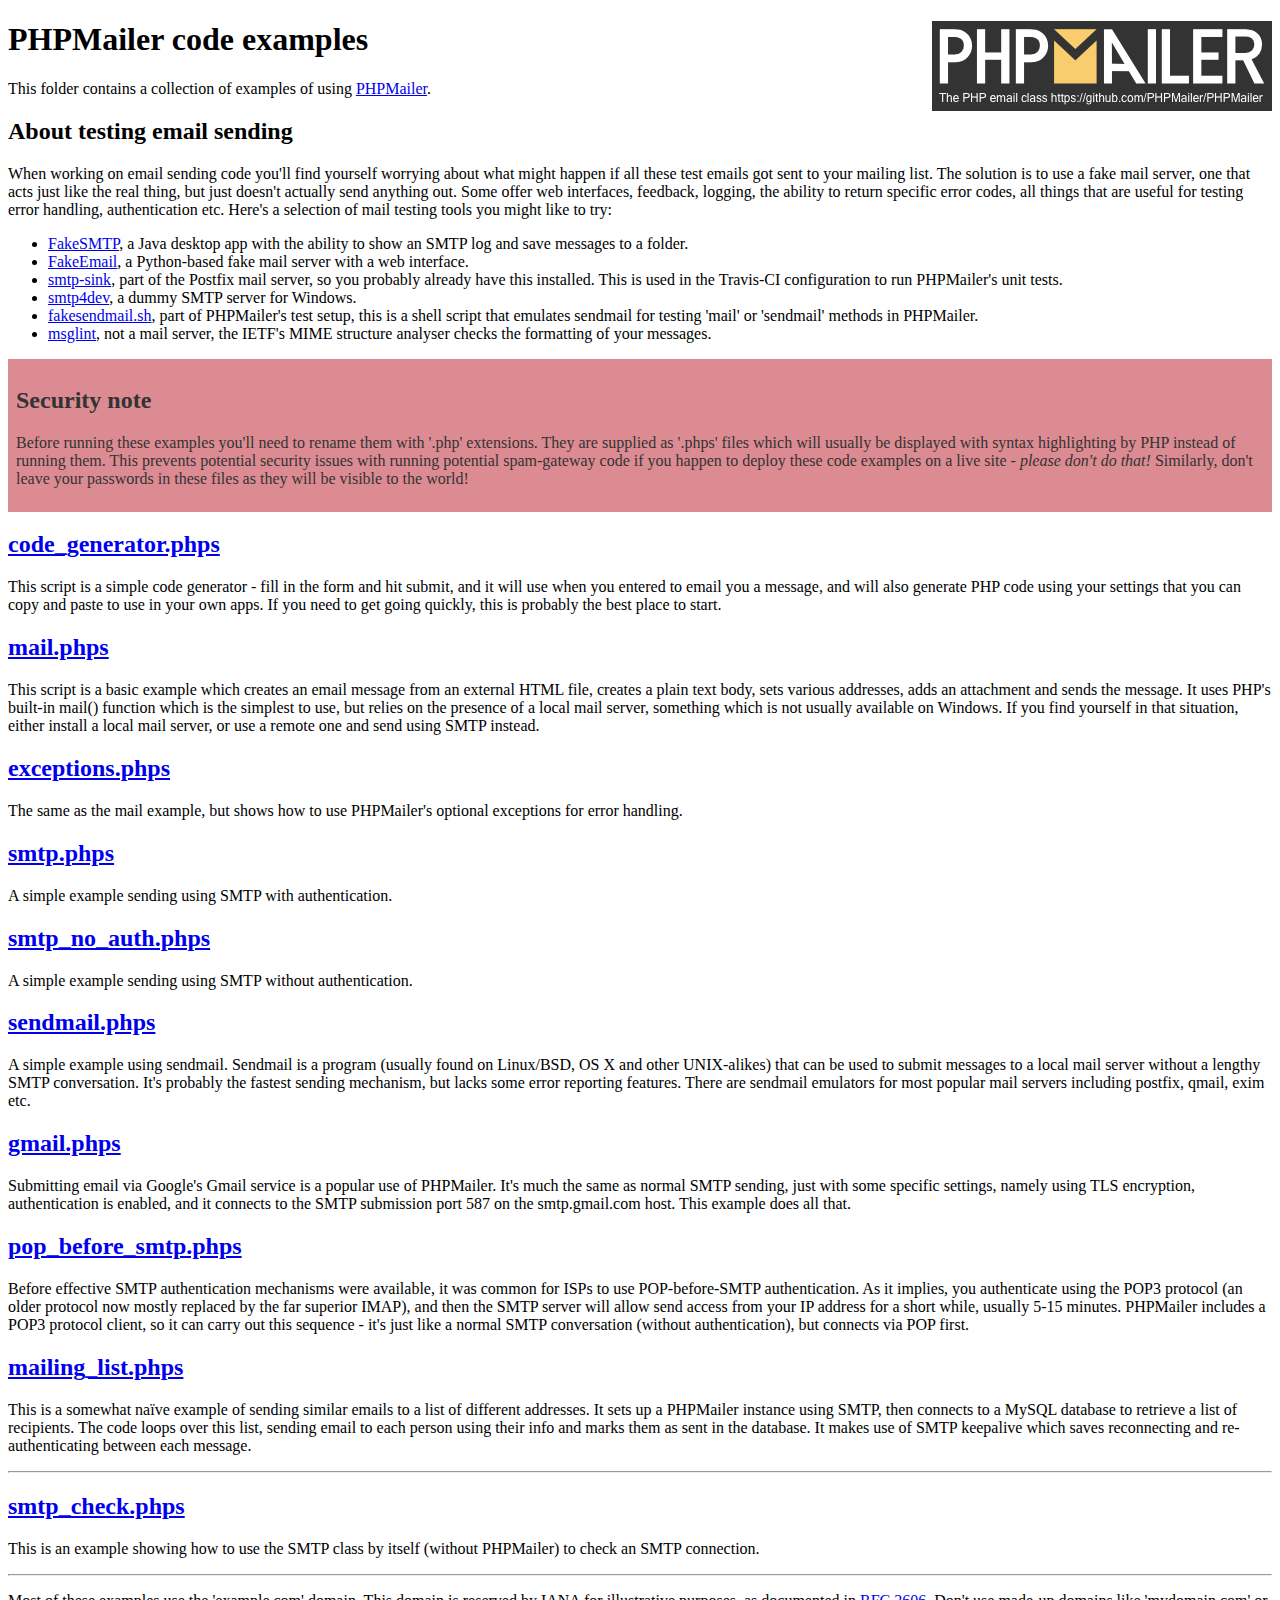
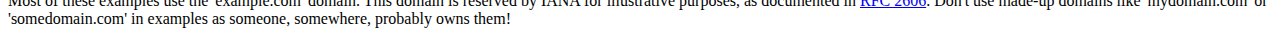
<file: backup/helpinghandsfinal/PHPMailer-5.2-stable/examples/index.html>
<!DOCTYPE html>
<html>
<head>
	<meta charset="UTF-8">
	<title>PHPMailer Examples</title>
</head>
<body>
<h1>PHPMailer code examples<a href="https://github.com/PHPMailer/PHPMailer"><img src="images/phpmailer.png" style="float:right; border:0;" alt="PHPMailer logo"></a></h1>
<p>This folder contains a collection of examples of using <a href="https://github.com/PHPMailer/PHPMailer">PHPMailer</a>.</p>
<h2>About testing email sending</h2>
<p>When working on email sending code you'll find yourself worrying about what might happen if all these test emails got sent to your mailing list. The solution is to use a fake mail server, one that acts just like the real thing, but just doesn't actually send anything out. Some offer web interfaces, feedback, logging, the ability to return specific error codes, all things that are useful for testing error handling, authentication etc. Here's a selection of mail testing tools you might like to try:</p>
<ul>
  <li><a href="https://github.com/Nilhcem/FakeSMTP">FakeSMTP</a>, a Java desktop app with the ability to show an SMTP log and save messages to a folder. </li>
  <li><a href="https://github.com/isotoma/FakeEmail">FakeEmail</a>, a Python-based fake mail server with a web interface.</li>
  <li><a href="http://www.postfix.org/smtp-sink.1.html">smtp-sink</a>, part of the Postfix mail server, so you probably already have this installed. This is used in the Travis-CI configuration to run PHPMailer's unit tests.</li>
  <li><a href="http://smtp4dev.codeplex.com">smtp4dev</a>, a dummy SMTP server for Windows.</li>
  <li><a href="https://github.com/PHPMailer/PHPMailer/blob/master/test/fakesendmail.sh">fakesendmail.sh</a>, part of PHPMailer's test setup, this is a shell script that emulates sendmail for testing 'mail' or 'sendmail' methods in PHPMailer.</li>
  <li><a href="http://tools.ietf.org/tools/msglint/">msglint</a>, not a mail server, the IETF's MIME structure analyser checks the formatting of your messages.</li>
</ul>
<div style="padding: 8px; color: #333333; background-color: #dc8b92">
<h2>Security note</h2>
<p>Before running these examples you'll need to rename them with '.php' extensions. They are supplied as '.phps' files which will usually be displayed with syntax highlighting by PHP instead of running them. This prevents potential security issues with running potential spam-gateway code if you happen to deploy these code examples on a live site - <em>please don't do that!</em> Similarly, don't leave your passwords in these files as they will be visible to the world!</p>
</div>
<h2><a href="code_generator.phps">code_generator.phps</a></h2>
<p>This script is a simple code generator - fill in the form and hit submit, and it will use when you entered to email you a message, and will also generate PHP code using your settings that you can copy and paste to use in your own apps. If you need to get going quickly, this is probably the best place to start.</p>
<h2><a href="mail.phps">mail.phps</a></h2>
<p>This script is a basic example which creates an email message from an external HTML file, creates a plain text body, sets various addresses, adds an attachment and sends the message. It uses PHP's built-in mail() function which is the simplest to use, but relies on the presence of a local mail server, something which is not usually available on Windows. If you find yourself in that situation, either install a local mail server, or use a remote one and send using SMTP instead.</p>
<h2><a href="exceptions.phps">exceptions.phps</a></h2>
<p>The same as the mail example, but shows how to use PHPMailer's optional exceptions for error handling.</p>
<h2><a href="smtp.phps">smtp.phps</a></h2>
<p>A simple example sending using SMTP with authentication.</p>
<h2><a href="smtp_no_auth.phps">smtp_no_auth.phps</a></h2>
<p>A simple example sending using SMTP without authentication.</p>
<h2><a href="sendmail.phps">sendmail.phps</a></h2>
<p>A simple example using sendmail. Sendmail is a program (usually found on Linux/BSD, OS X and other UNIX-alikes) that can be used to submit messages to a local mail server without a lengthy SMTP conversation. It's probably the fastest sending mechanism, but lacks some error reporting features. There are sendmail emulators for most popular mail servers including postfix, qmail, exim etc.</p>
<h2><a href="gmail.phps">gmail.phps</a></h2>
<p>Submitting email via Google's Gmail service is a popular use of PHPMailer. It's much the same as normal SMTP sending, just with some specific settings, namely using TLS encryption, authentication is enabled, and it connects to the SMTP submission port 587 on the smtp.gmail.com host. This example does all that.</p>
<h2><a href="pop_before_smtp.phps">pop_before_smtp.phps</a></h2>
<p>Before effective SMTP authentication mechanisms were available, it was common for ISPs to use POP-before-SMTP authentication. As it implies, you authenticate using the POP3 protocol (an older protocol now mostly replaced by the far superior IMAP), and then the SMTP server will allow send access from your IP address for a short while, usually 5-15 minutes. PHPMailer includes a POP3 protocol client, so it can carry out this sequence - it's just like a normal SMTP conversation (without authentication), but connects via POP first.</p>
<h2><a href="mailing_list.phps">mailing_list.phps</a></h2>
<p>This is a somewhat naïve example of sending similar emails to a list of different addresses. It sets up a PHPMailer instance using SMTP, then connects to a MySQL database to retrieve a list of recipients. The code loops over this list, sending email to each person using their info and marks them as sent in the database. It makes use of SMTP keepalive which saves reconnecting and re-authenticating between each message.</p>
<hr>
<h2><a href="smtp_check.phps">smtp_check.phps</a></h2>
<p>This is an example showing how to use the SMTP class by itself (without PHPMailer) to check an SMTP connection.</p>
<hr>
<p>Most of these examples use the 'example.com' domain. This domain is reserved by IANA for illustrative purposes, as documented in <a href="http://tools.ietf.org/html/rfc2606">RFC 2606</a>. Don't use made-up domains like 'mydomain.com' or 'somedomain.com' in examples as someone, somewhere, probably owns them!</p>
</body>
</html>
</file>
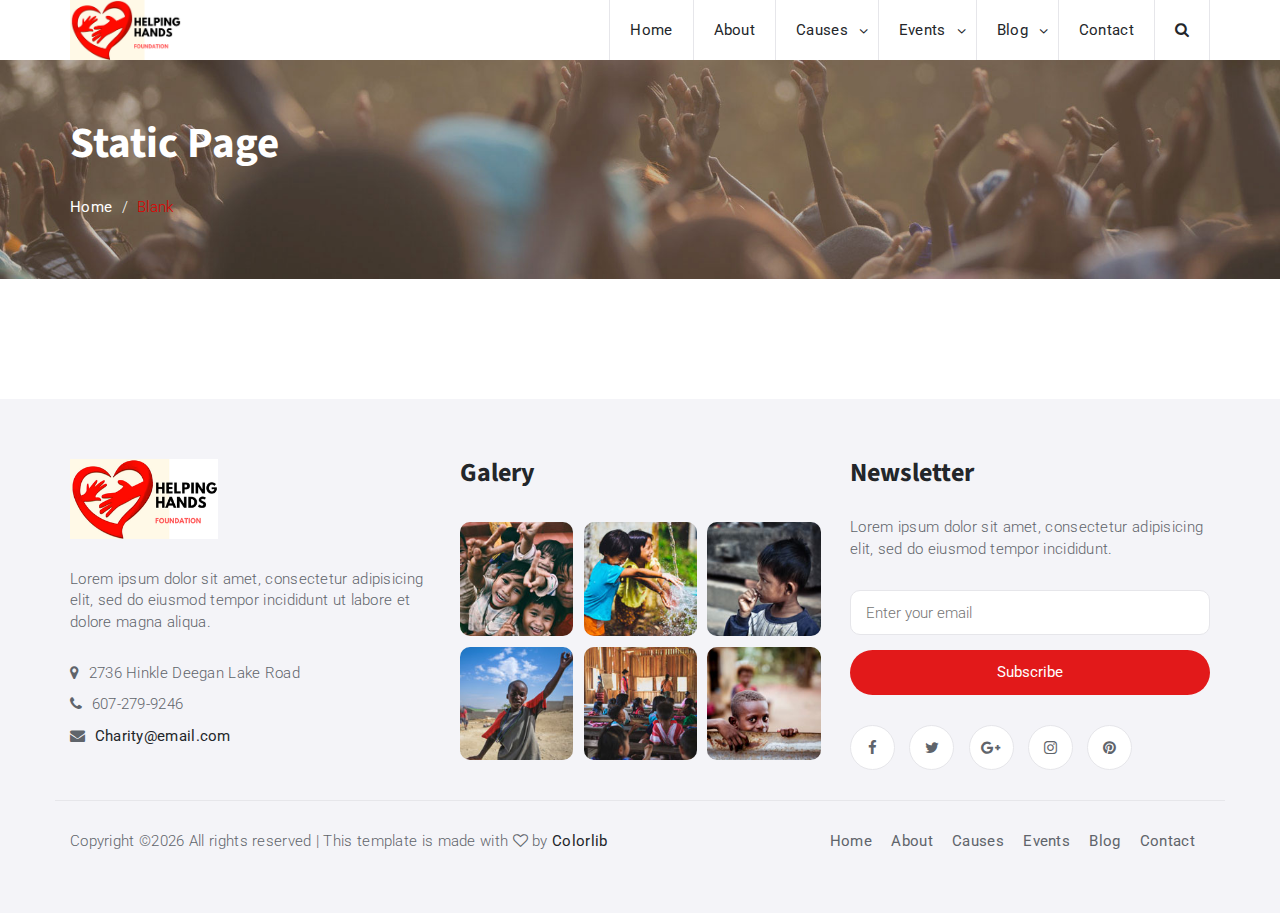
<file: backup/helpinghandsfinal/blank.html>
<!DOCTYPE html>
<html lang="en">

<head>
	<meta charset="utf-8">
	<meta http-equiv="X-UA-Compatible" content="IE=edge">
	<meta name="viewport" content="width=device-width, initial-scale=1">
	<!-- The above 3 meta tags *must* come first in the head; any other head content must come *after* these tags -->

	<title>Charity HTML Template</title>

	<!-- Google font -->
	<link href="https://fonts.googleapis.com/css?family=Roboto:300,400%7CSource+Sans+Pro:700" rel="stylesheet">

	<!-- Bootstrap -->
	<link type="text/css" rel="stylesheet" href="css/bootstrap.min.css" />

	<!-- Owl Carousel -->
	<link type="text/css" rel="stylesheet" href="css/owl.carousel.css" />
	<link type="text/css" rel="stylesheet" href="css/owl.theme.default.css" />

	<!-- Font Awesome Icon -->
	<link rel="stylesheet" href="css/font-awesome.min.css">

	<!-- Custom stlylesheet -->
	<link type="text/css" rel="stylesheet" href="css/style.css" />

	<!-- HTML5 shim and Respond.js for IE8 support of HTML5 elements and media queries -->
	<!-- WARNING: Respond.js doesn't work if you view the page via file:// -->
	<!--[if lt IE 9]>
		  <script src="https://oss.maxcdn.com/html5shiv/3.7.3/html5shiv.min.js"></script>
		  <script src="https://oss.maxcdn.com/respond/1.4.2/respond.min.js"></script>
		<![endif]-->

</head>

<body>
	<!-- HEADER -->
	<header>
		<!-- NAVGATION -->
		<nav id="main-navbar">
			<div class="container">
				<div class="navbar-header">
					<!-- Logo -->
					<div class="navbar-brand">
						<a class="logo" href="index.html"><img src="img/logo.png" alt="logo"></a>
					</div>
					<!-- Logo -->

					<!-- Mobile toggle -->
					<button class="navbar-toggle-btn">
							<i class="fa fa-bars"></i>
						</button>
					<!-- Mobile toggle -->

					<!-- Mobile Search toggle -->
					<button class="search-toggle-btn">
							<i class="fa fa-search"></i>
						</button>
					<!-- Mobile Search toggle -->
				</div>

				<!-- Search -->
				<div class="navbar-search">
					<button class="search-btn"><i class="fa fa-search"></i></button>
					<div class="search-form">
						<form>
							<input class="input" type="text" name="search" placeholder="Search">
						</form>
					</div>
				</div>
				<!-- Search -->

				<!-- Nav menu -->
				<ul class="navbar-menu nav navbar-nav navbar-right">
					<li><a href="index.html">Home</a></li>
					<li><a href="#">About</a></li>
					<li class="has-dropdown"><a href="#">Causes</a>
						<ul class="dropdown">
							<li><a href="single-cause.html">Single Cause</a></li>
						</ul>
					</li>
					<li class="has-dropdown"><a href="#">Events</a>
						<ul class="dropdown">
							<li><a href="single-event.html">Single event</a></li>
						</ul>
					</li>
					<li class="has-dropdown"><a href="#">Blog</a>
						<ul class="dropdown">
							<li><a href="blog.html">Blog Page</a></li>
							<li><a href="single-blog.html">Single Blog</a></li>
						</ul>
					</li>
					<li><a href="#">Contact</a></li>
				</ul>
				<!-- Nav menu -->
			</div>
		</nav>
		<!-- /NAVGATION -->

		<!-- Page Header -->
		<div id="page-header">
			<!-- section background -->
			<div class="section-bg" style="background-image: url(./img/background-2.jpg);"></div>
			<!-- /section background -->

			<!-- page header content -->
			<div class="container">
				<div class="row">
					<div class="col-md-12">
						<div class="header-content">
							<h1>Static Page</h1>
							<ul class="breadcrumb">
								<li><a href="index.html">Home</a></li>
								<li class="active">Blank</li>
							</ul>
						</div>
					</div>
				</div>
			</div>
			<!-- /page header content -->
		</div>
		<!-- /Page Header -->
	</header>
	<!-- /HEADER -->

	<!-- SECTION -->
	<div class="section">
		<!-- container -->
		<div class="container">
			<!-- row -->
			<div class="row">
			</div>
			<!-- /row -->
		</div>
		<!-- /container -->
	</div>
	<!-- /SECTION -->

	<!-- FOOTER -->
	<footer id="footer" class="section">
		<!-- container -->
		<div class="container">
			<!-- row -->
			<div class="row">
				<!-- footer contact -->
				<div class="col-md-4">
					<div class="footer">
						<div class="footer-logo">
							<a class="logo" href="#"><img src="./img/logo.png" alt=""></a>
						</div>
						<p>Lorem ipsum dolor sit amet, consectetur adipisicing elit, sed do eiusmod tempor incididunt ut labore et dolore magna aliqua.</p>
						<ul class="footer-contact">
							<li><i class="fa fa-map-marker"></i> 2736 Hinkle Deegan Lake Road</li>
							<li><i class="fa fa-phone"></i> 607-279-9246</li>
							<li><i class="fa fa-envelope"></i> <a href="#">Charity@email.com</a></li>
						</ul>
					</div>
				</div>
				<!-- /footer contact -->

				<!-- footer galery -->
				<div class="col-md-4">
					<div class="footer">
						<h3 class="footer-title">Galery</h3>
						<ul class="footer-galery">
							<li><a href="#"><img src="./img/galery-1.jpg" alt=""></a></li>
							<li><a href="#"><img src="./img/galery-2.jpg" alt=""></a></li>
							<li><a href="#"><img src="./img/galery-3.jpg" alt=""></a></li>
							<li><a href="#"><img src="./img/galery-4.jpg" alt=""></a></li>
							<li><a href="#"><img src="./img/galery-5.jpg" alt=""></a></li>
							<li><a href="#"><img src="./img/galery-6.jpg" alt=""></a></li>
						</ul>
					</div>
				</div>
				<!-- /footer galery -->

				<!-- footer newsletter -->
				<div class="col-md-4">
					<div class="footer">
						<h3 class="footer-title">Newsletter</h3>
						<p>Lorem ipsum dolor sit amet, consectetur adipisicing elit, sed do eiusmod tempor incididunt.</p>
						<form class="footer-newsletter">
							<input class="input" type="email" placeholder="Enter your email">
							<button class="primary-button">Subscribe</button>
						</form>
						<ul class="footer-social">
							<li><a href="#"><i class="fa fa-facebook"></i></a></li>
							<li><a href="#"><i class="fa fa-twitter"></i></a></li>
							<li><a href="#"><i class="fa fa-google-plus"></i></a></li>
							<li><a href="#"><i class="fa fa-instagram"></i></a></li>
							<li><a href="#"><i class="fa fa-pinterest"></i></a></li>
						</ul>
					</div>
				</div>
				<!-- /footer newsletter -->
			</div>
			<!-- /row -->

			<!-- footer copyright & nav -->
			<div id="footer-bottom" class="row">
				<div class="col-md-6 col-md-push-6">
					<ul class="footer-nav">
						<li><a href="#">Home</a></li>
						<li><a href="#">About</a></li>
						<li><a href="#">Causes</a></li>
						<li><a href="#">Events</a></li>
						<li><a href="#">Blog</a></li>
						<li><a href="#">Contact</a></li>
					</ul>
				</div>

				<div class="col-md-6 col-md-pull-6">
					<div class="footer-copyright">
						<span><!-- Link back to Colorlib can't be removed. Template is licensed under CC BY 3.0. -->
Copyright &copy;<script>document.write(new Date().getFullYear());</script> All rights reserved | This template is made with <i class="fa fa-heart-o" aria-hidden="true"></i> by <a href="https://colorlib.com" target="_blank">Colorlib</a>
<!-- Link back to Colorlib can't be removed. Template is licensed under CC BY 3.0. --></span>
					</div>
				</div>
			</div>
			<!-- /footer copyright & nav -->
		</div>
		<!-- /container -->
	</footer>
	<!-- /FOOTER -->

	<!-- jQuery Plugins -->
	<script src="js/jquery.min.js"></script>
	<script src="js/bootstrap.min.js"></script>
	<script src="js/owl.carousel.min.js"></script>
	<script src="js/jquery.stellar.min.js"></script>
	<script src="js/main.js"></script>

	

</body>

</html>
</file>
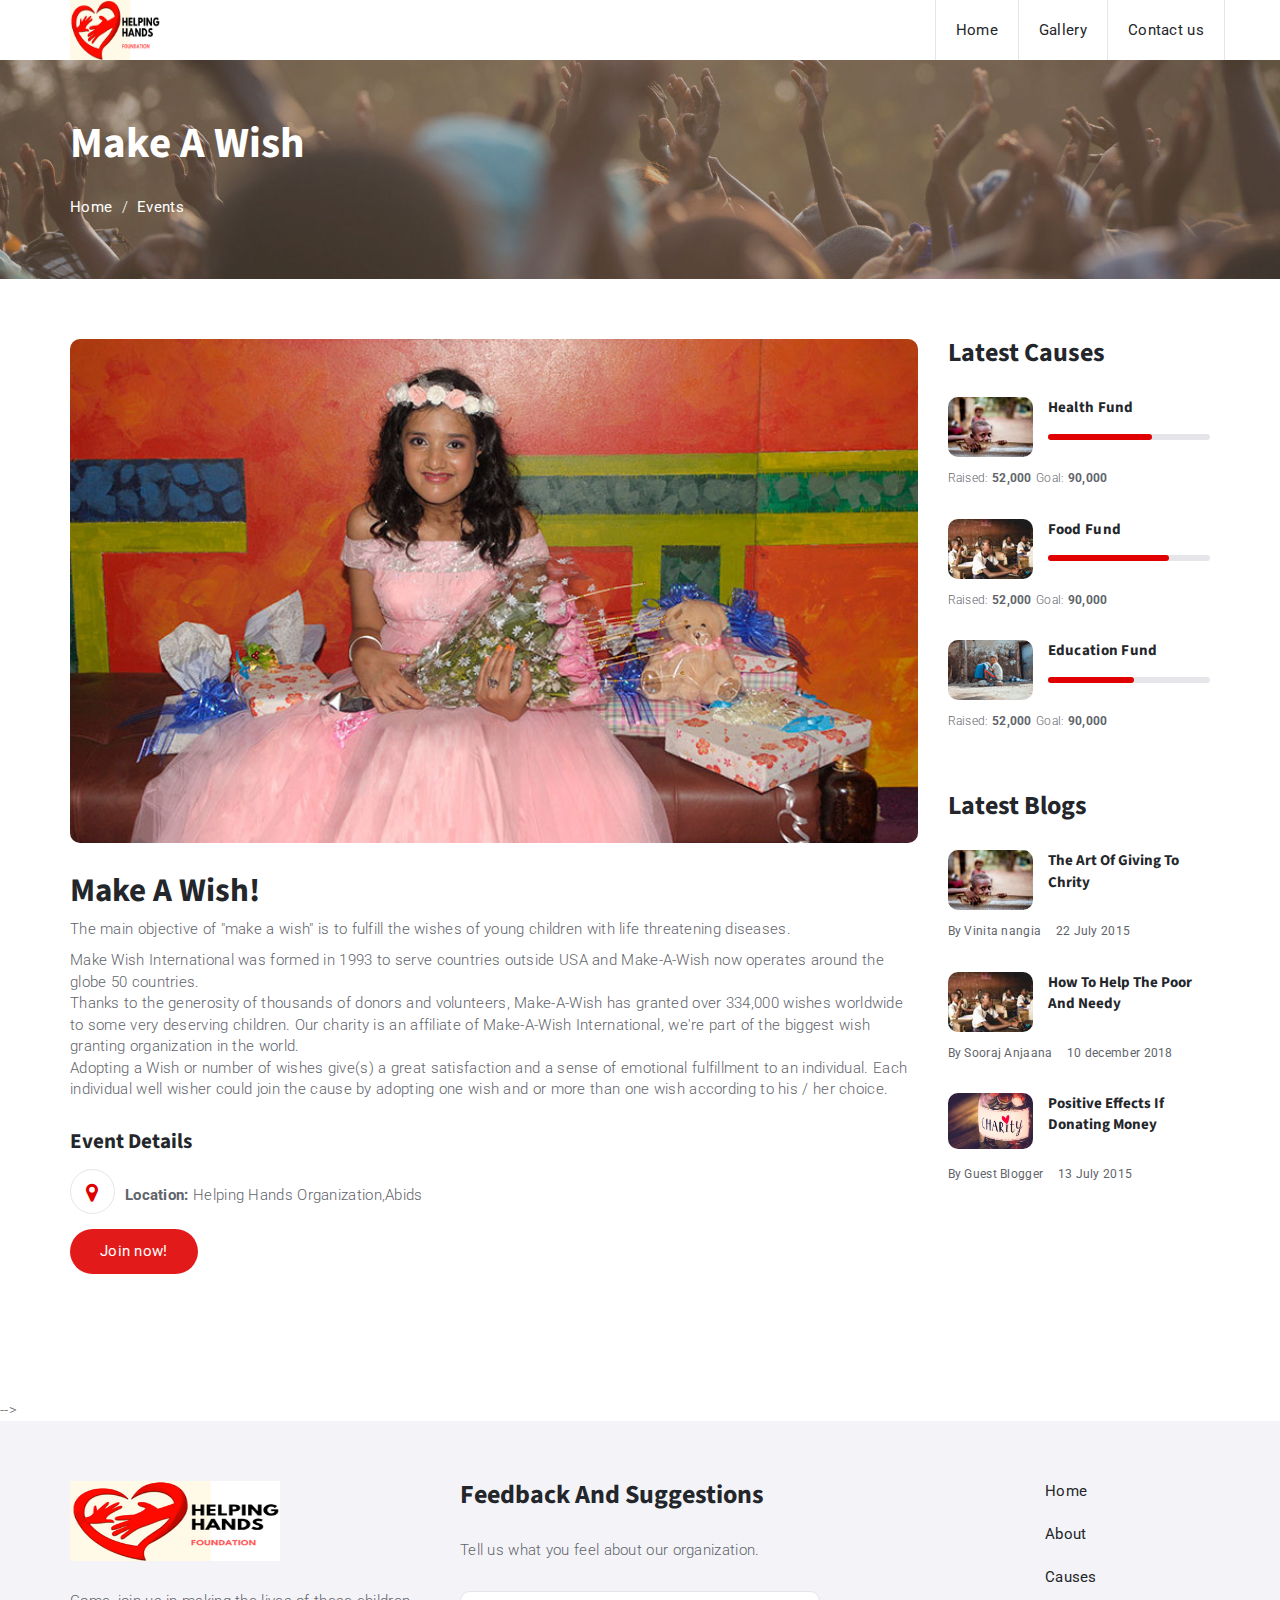
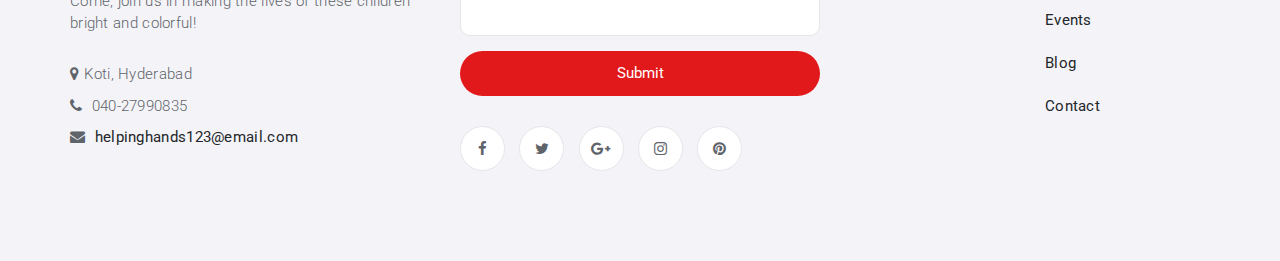
<file: backup/helpinghandsfinal/makewish.html>
<!DOCTYPE html>
<html lang="en">
	<head>
		<meta charset="utf-8">
		<meta http-equiv="X-UA-Compatible" content="IE=edge">
		<meta name="viewport" content="width=device-width, initial-scale=1">
		 <!-- The above 3 meta tags *must* come first in the head; any other head content must come *after* these tags -->

		<title>Make a Wish!</title>

		<!-- Google font -->
		<link href="https://fonts.googleapis.com/css?family=Roboto:300,400%7CSource+Sans+Pro:700" rel="stylesheet">

		<!-- Bootstrap -->
		<link type="text/css" rel="stylesheet" href="css/bootstrap.min.css"/>

		<!-- Owl Carousel -->
		<link type="text/css" rel="stylesheet" href="css/owl.carousel.css" />
		<link type="text/css" rel="stylesheet" href="css/owl.theme.default.css" />

		<!-- Font Awesome Icon -->
		<link rel="stylesheet" href="css/font-awesome.min.css">

		<!-- Custom stlylesheet -->
		<link type="text/css" rel="stylesheet" href="css/style.css"/>

		<!-- HTML5 shim and Respond.js for IE8 support of HTML5 elements and media queries -->
		<!-- WARNING: Respond.js doesn't work if you view the page via file:// -->
		<!--[if lt IE 9]>
		  <script src="https://oss.maxcdn.com/html5shiv/3.7.3/html5shiv.min.js"></script>
		  <script src="https://oss.maxcdn.com/respond/1.4.2/respond.min.js"></script>
		<![endif]-->

    </head>
	<body>
		<!-- HEADER -->
		<header>
			<!-- NAVGATION -->
		<nav id="main-navbar">
			<div class="container">
				<div class="navbar-header">
					<!-- Logo -->
					<div class="navbar-brand">
						<a class="logo" href="index.html"><img src="./img/logo.png" alt="logo"  width="90" height="120"></a>
					</div>
					<!-- Logo -->

					<!-- Mobile toggle -->
					<button class="navbar-toggle-btn">
							<i class="fa fa-bars"></i>
						</button>
					<!-- Mobile toggle -->

					<!-- Mobile Search toggle -->
					<button class="search-toggle-btn">
							<i class="fa fa-search"></i>
						</button>
					<!-- Mobile Search toggle -->
				</div>

			

				<!-- Nav menu -->
				<ul class="navbar-menu nav navbar-nav navbar-right">
					<li><a href="index.html">Home</a></li>
					<li ><a href="#">Gallery</a></li>
					<li><a href="#">Contact us</a></li>
				</ul>
				<!-- Nav menu -->
			</div>
		</nav>
		<!-- /NAVGATION -->

			<!-- Page Header -->
			<div id="page-header">
				<!-- section background -->
				<div class="section-bg" style="background-image: url(./img/background-2.jpg);"></div>
				<!-- /section background -->

				<!-- page header content -->
				<div class="container">
					<div class="row">
						<div class="col-md-12">
							<div class="header-content">
								<h1>Make a Wish</h1>
								<ul class="breadcrumb">
									<li><a href="index.html">Home</a></li>
									<li><a href="#">Events</a></li>
								</ul>
							</div>
						</div>
					</div>
				</div>
				<!-- /page header content -->
			</div>
			<!-- /Page Header -->
		</header>
		<!-- /HEADER -->

		<!-- SECTION -->
		<div class="section">
			<!-- container -->
			<div class="container">
				<!-- row -->
				<div class="row">
					<!-- MAIN -->
					<main id="main" class="col-md-9">
						<!-- article -->
						<div class="article event-details">
							<!-- article img -->
							<div class="article-img">
								<img src="./img/makeawish.jpg" alt="">
							</div>
							<!-- article img -->

							<!-- article content -->
							<div class="article-content">
								<!-- article title -->
								<h2 class="article-title">Make a wish!</h2>
								<!-- /article title -->

								<p>The main objective of "make a wish" is to fulfill the wishes of young children with life threatening diseases.</p>
								<p>Make Wish International was formed in 1993 to serve countries outside USA and Make-A-Wish now operates around the globe 50 countries.<br> Thanks to the generosity of thousands of donors and volunteers, Make-A-Wish has granted over 334,000 wishes worldwide to some very deserving children. Our charity is an affiliate of Make-A-Wish International, we're part of the biggest wish granting organization in the world.
                            <br>    Adopting a Wish or number of wishes give(s) a great satisfaction and a sense of emotional fulfillment to an individual. Each individual well wisher could join the cause by adopting one wish and or more than one wish according to his / her choice.
                               </p>
							</div>
							<!-- /article content -->

							<!-- event-meta -->
							<ul class="event-meta">
								<li><h4>Event Details</h4></li>
								<!--<li><i class="fa fa-clock-o"></i><strong>Date:</strong> 24 October, 2020 | 8:00AM - 11:00PM</li>-->
								<li><i class="fa fa-map-marker"></i><strong>Location:</strong> Helping Hands Organization,Abids</li>

								<a href="volunteerform.html" class="primary-button">Join now!</a>

							</ul>
							<!-- /event-meta -->

							

							

						
						</div>
						<!-- /article -->
					</main>
					<!-- /MAIN -->

					<!-- ASIDE -->
					<aside id="aside" class="col-md-3">
						
					

						<!-- causes widget -->
						<div class="widget">
							<h3 class="widget-title">Latest Causes</h3>

							<!-- single causes -->
							<div class="widget-causes">
								<a href="#">
									<div class="widget-img">
										<img src="./img/widget-1.jpg" alt="">
									</div>
									<div class="widget-content">
										Health Fund
										<div class="causes-progress">
											<div class="causes-progress-bar">
												<div style="width: 64%;"></div>
											</div>
										</div>
									</div>
								</a>
								<div>
									<span class="causes-raised">Raised: <strong>52,000</strong></span> 
									<span class="causes-goal">Goal: <strong>90,000</strong></span>
								</div>
							</div>
							<!-- /single causes -->

							<!-- single causes -->
							<div class="widget-causes">
								<a href="#">
									<div class="widget-img">
										<img src="./img/widget-2.jpg" alt="">
									</div>
									<div class="widget-content">
										Food Fund
										<div class="causes-progress">
											<div class="causes-progress-bar">
												<div style="width: 75%;"></div>
											</div>
										</div>
									</div>
								</a>
								<div>
									<span class="causes-raised">Raised: <strong>52,000</strong></span> 
									<span class="causes-goal">Goal: <strong>90,000</strong></span>
								</div>
							</div>
							<!-- /single causes -->

							<!-- single causes -->
							<div class="widget-causes">
								<a href="#">
									<div class="widget-img">
										<img src="./img/widget-3.jpg" alt="">
									</div>
									<div class="widget-content">
										Education Fund
										<div class="causes-progress">
											<div class="causes-progress-bar">
												<div style="width: 53%;"></div>
											</div>
										</div>
									</div>
								</a>
								<div>
									<span class="causes-raised">Raised: <strong>52,000</strong></span> 
									<span class="causes-goal">Goal: <strong>90,000</strong></span>
								</div>
							</div>
							<!-- /single causes -->
						</div>
						<!-- causes widget -->
							<!-- posts widget -->
						<div class="widget">
							<h3 class="widget-title">Latest Blogs</h3>
							<!-- single post -->
						<div class="widget-post">
								<a href="http://www.dsc.net/blog/engagement/charity-increasing-donations">
									<div class="widget-img">
										<img src="./img/widget-1.jpg" alt="">
									</div>
									<div class="widget-content">
										The art of giving to chrity
									</div>
								</a>
								<ul class="article-meta">
									<li>By Vinita nangia</li>
									<li>22 July 2015</li>
								</ul>
							</div>
							<!-- /single post -->

							<!-- single post -->
							<div class="widget-post">
								<a href="https://www.getdohelp.com/blogs/view/how-to-help-the-poor-or-needy-people-and-make-them-happy-19">
									<div class="widget-img">
										<img src="./img/widget-2.jpg" alt="">
									</div>
									<div class="widget-content">
										How to help the poor and needy
									</div>
								</a>
								<ul class="article-meta">
									<li>By Sooraj Anjaana</li>
									<li>10 december 2018</li>
								</ul>
							</div>
							<!-- /single post -->

							<!-- single post -->
							<div class="widget-post">
								<a href="https://www.thelifeyoucansave.org/blog/9-positive-effects-of-donating-money-to-charity/">
									<div class="widget-img">
										<img src="./img/charity000.png" alt="">
									</div>
									<div class="widget-content">
										Positive effects if donating money
									</div>
								</a>
								<ul class="article-meta">
									<li>By Guest Blogger</li>
									<li>13 July 2015</li>
								</ul>
							</div>
							<!-- /single post -->
						</div>
						<!-- /posts widget -->
					</aside>
					<!-- /ASIDE -->
				</div>
				<!-- /row -->
			</div>
			<!-- /container -->
		</div>
		<!-- /SECTION -->-->

		<!-- FOOTER -->
	<footer id="footer" class="section">
		<!-- container -->
		<div class="container">
			<!-- row -->
			<div class="row">
				<!-- footer contact -->
				<div class="col-md-4">
					<div class="footer">
						<div class="footer-logo">
							<a class="logo" href="#"><img src="./img/logo.png" alt="" width="210" height="500"></a>
						</div>
						<p>Come, join us in making the lives of these children bright and colorful!</p>
						<ul class="footer-contact">
							<li><i class="fa fa-map-marker"></i>Koti, Hyderabad</li>
							<li><i class="fa fa-phone"></i> 040-27990835</li>
							<li><i class="fa fa-envelope"></i> <a href="#">helpinghands123@email.com</a></li>
						</ul>
					</div>
				</div>
				<!-- /footer contact -->
	

			

				<!-- footer newsletter -->
				<div class="col-md-4">
					<div class="footer">
						<h3 class="footer-title">Feedback and Suggestions </h3>
						<p>Tell us what you feel about our organization. </p>
						<form action="feedbackinsert.php" method="post" class="footer-newsletter">
							<input type="text" class="input" id="feedback" name="feedback">
							<button type="submit" class="primary-button" name="feedbackbutton">Submit</button>
						</form>
						<ul class="footer-social">
							<li><a href="#"><i class="fa fa-facebook"></i></a></li>
							<li><a href="#"><i class="fa fa-twitter"></i></a></li>
							<li><a href="#"><i class="fa fa-google-plus"></i></a></li>
							<li><a href="#"><i class="fa fa-instagram"></i></a></li>
							<li><a href="#"><i class="fa fa-pinterest"></i></a></li>
						</ul>
					</div>
				</div>
				<!-- /footer newsletter -->
								<div class="col-md-4">
						  
					<div class="footer">
				  <div class="col-md-6 col-md-push-6">
					<ul class="footer-nav">
						<li><a href="#">Home</a></li><br>
						<li><a href="#">About</a></li><br>
						<li><a href="#" >Causes</a></li><br>
						<li><a href="#">Events</a></li><br>
						<li><a href="#">Blog</a></li><br>
						<li><a href="#">Contact</a></li>
					</ul>
				</div>
</div>
</div>
			<!-- /row -->

			<!-- footer copyright & nav -->
		<!--	<div id="footer-bottom" class="row">-->
	
</div>
				
		<!--	</div>-->
			<!-- /footer copyright & nav -->
		</div>
		<!-- /container -->
	</footer>
	<!-- /FOOTER -->

		<!-- jQuery Plugins -->
		<script src="js/jquery.min.js"></script>
		<script src="js/bootstrap.min.js"></script>
		<script src="js/owl.carousel.min.js"></script>
		<script src="js/jquery.stellar.min.js"></script>
		<script src="js/main.js"></script>

	</body>
</html>
</file>
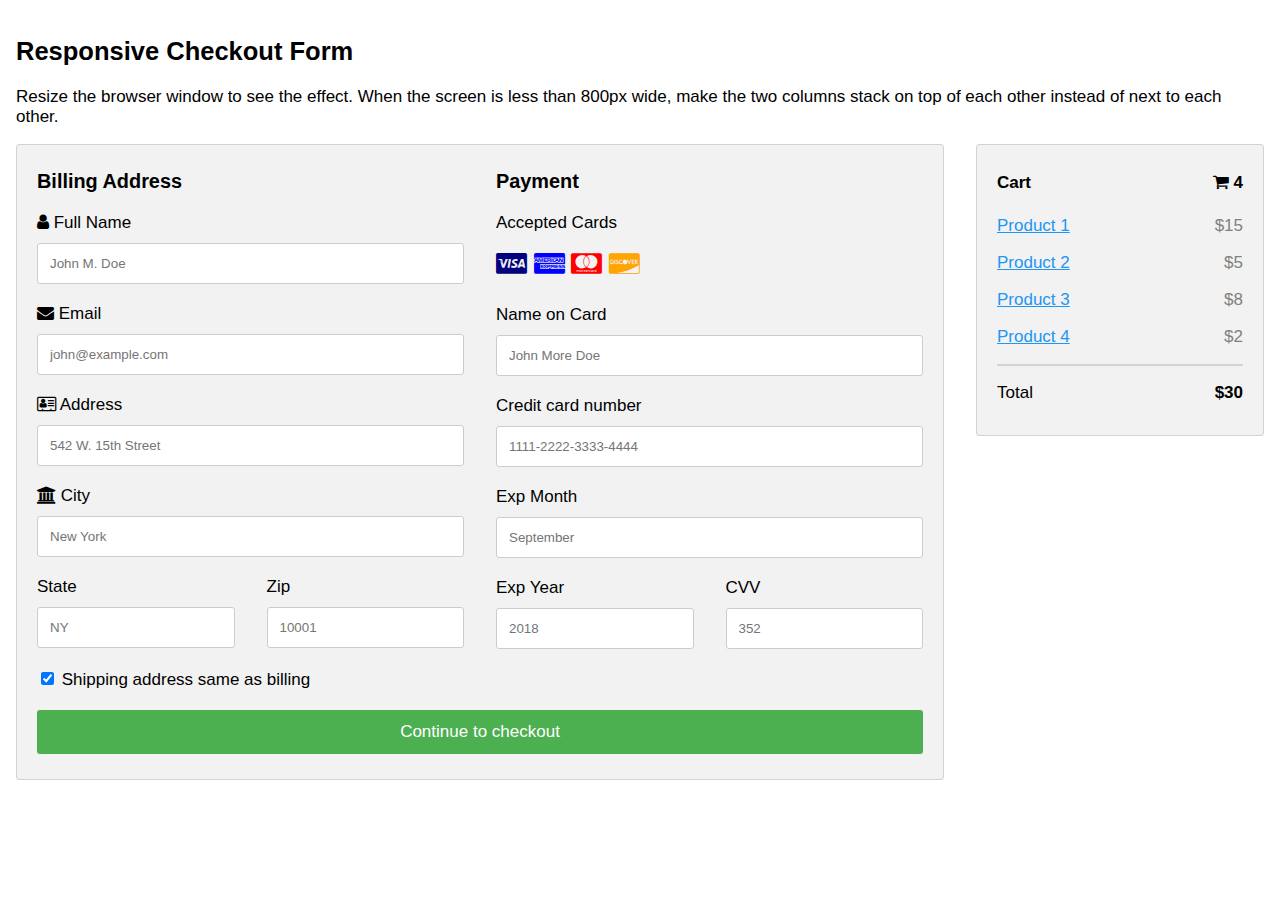
<file: backup/helpinghandsfinal/payment.html>
<!DOCTYPE html>
<html>
<head>
<meta name="viewport" content="width=device-width, initial-scale=1">
<link rel="stylesheet" href="https://cdnjs.cloudflare.com/ajax/libs/font-awesome/4.7.0/css/font-awesome.min.css">
<style>
body {
  font-family: Arial;
  font-size: 17px;
  padding: 8px;
}

* {
  box-sizing: border-box;
}

.row {
  display: -ms-flexbox; /* IE10 */
  display: flex;
  -ms-flex-wrap: wrap; /* IE10 */
  flex-wrap: wrap;
  margin: 0 -16px;
}

.col-25 {
  -ms-flex: 25%; /* IE10 */
  flex: 25%;
}

.col-50 {
  -ms-flex: 50%; /* IE10 */
  flex: 50%;
}

.col-75 {
  -ms-flex: 75%; /* IE10 */
  flex: 75%;
}

.col-25,
.col-50,
.col-75 {
  padding: 0 16px;
}

.container {
  background-color: #f2f2f2;
  padding: 5px 20px 15px 20px;
  border: 1px solid lightgrey;
  border-radius: 3px;
}

input[type=text] {
  width: 100%;
  margin-bottom: 20px;
  padding: 12px;
  border: 1px solid #ccc;
  border-radius: 3px;
}

label {
  margin-bottom: 10px;
  display: block;
}

.icon-container {
  margin-bottom: 20px;
  padding: 7px 0;
  font-size: 24px;
}

.btn {
  background-color: #4CAF50;
  color: white;
  padding: 12px;
  margin: 10px 0;
  border: none;
  width: 100%;
  border-radius: 3px;
  cursor: pointer;
  font-size: 17px;
}

.btn:hover {
  background-color: #45a049;
}

a {
  color: #2196F3;
}

hr {
  border: 1px solid lightgrey;
}

span.price {
  float: right;
  color: grey;
}

/* Responsive layout - when the screen is less than 800px wide, make the two columns stack on top of each other instead of next to each other (also change the direction - make the "cart" column go on top) */
@media (max-width: 800px) {
  .row {
    flex-direction: column-reverse;
  }
  .col-25 {
    margin-bottom: 20px;
  }
}
</style>
</head>
<body>

<h2>Responsive Checkout Form</h2>
<p>Resize the browser window to see the effect. When the screen is less than 800px wide, make the two columns stack on top of each other instead of next to each other.</p>
<div class="row">
  <div class="col-75">
    <div class="container">
      <form action="/action_page.php">
      
        <div class="row">
          <div class="col-50">
            <h3>Billing Address</h3>
            <label for="fname"><i class="fa fa-user"></i> Full Name</label>
            <input type="text" id="fname" name="firstname" placeholder="John M. Doe">
            <label for="email"><i class="fa fa-envelope"></i> Email</label>
            <input type="text" id="email" name="email" placeholder="john@example.com">
            <label for="adr"><i class="fa fa-address-card-o"></i> Address</label>
            <input type="text" id="adr" name="address" placeholder="542 W. 15th Street">
            <label for="city"><i class="fa fa-institution"></i> City</label>
            <input type="text" id="city" name="city" placeholder="New York">

            <div class="row">
              <div class="col-50">
                <label for="state">State</label>
                <input type="text" id="state" name="state" placeholder="NY">
              </div>
              <div class="col-50">
                <label for="zip">Zip</label>
                <input type="text" id="zip" name="zip" placeholder="10001">
              </div>
            </div>
          </div>

          <div class="col-50">
            <h3>Payment</h3>
            <label for="fname">Accepted Cards</label>
            <div class="icon-container">
              <i class="fa fa-cc-visa" style="color:navy;"></i>
              <i class="fa fa-cc-amex" style="color:blue;"></i>
              <i class="fa fa-cc-mastercard" style="color:red;"></i>
              <i class="fa fa-cc-discover" style="color:orange;"></i>
            </div>
            <label for="cname">Name on Card</label>
            <input type="text" id="cname" name="cardname" placeholder="John More Doe">
            <label for="ccnum">Credit card number</label>
            <input type="text" id="ccnum" name="cardnumber" placeholder="1111-2222-3333-4444">
            <label for="expmonth">Exp Month</label>
            <input type="text" id="expmonth" name="expmonth" placeholder="September">
            <div class="row">
              <div class="col-50">
                <label for="expyear">Exp Year</label>
                <input type="text" id="expyear" name="expyear" placeholder="2018">
              </div>
              <div class="col-50">
                <label for="cvv">CVV</label>
                <input type="text" id="cvv" name="cvv" placeholder="352">
              </div>
            </div>
          </div>
          
        </div>
        <label>
          <input type="checkbox" checked="checked" name="sameadr"> Shipping address same as billing
        </label>
        <input type="submit" value="Continue to checkout" class="btn">
      </form>
    </div>
  </div>
  <div class="col-25">
    <div class="container">
      <h4>Cart <span class="price" style="color:black"><i class="fa fa-shopping-cart"></i> <b>4</b></span></h4>
      <p><a href="#">Product 1</a> <span class="price">$15</span></p>
      <p><a href="#">Product 2</a> <span class="price">$5</span></p>
      <p><a href="#">Product 3</a> <span class="price">$8</span></p>
      <p><a href="#">Product 4</a> <span class="price">$2</span></p>
      <hr>
      <p>Total <span class="price" style="color:black"><b>$30</b></span></p>
    </div>
  </div>
</div>

</body>
</html>
</file>
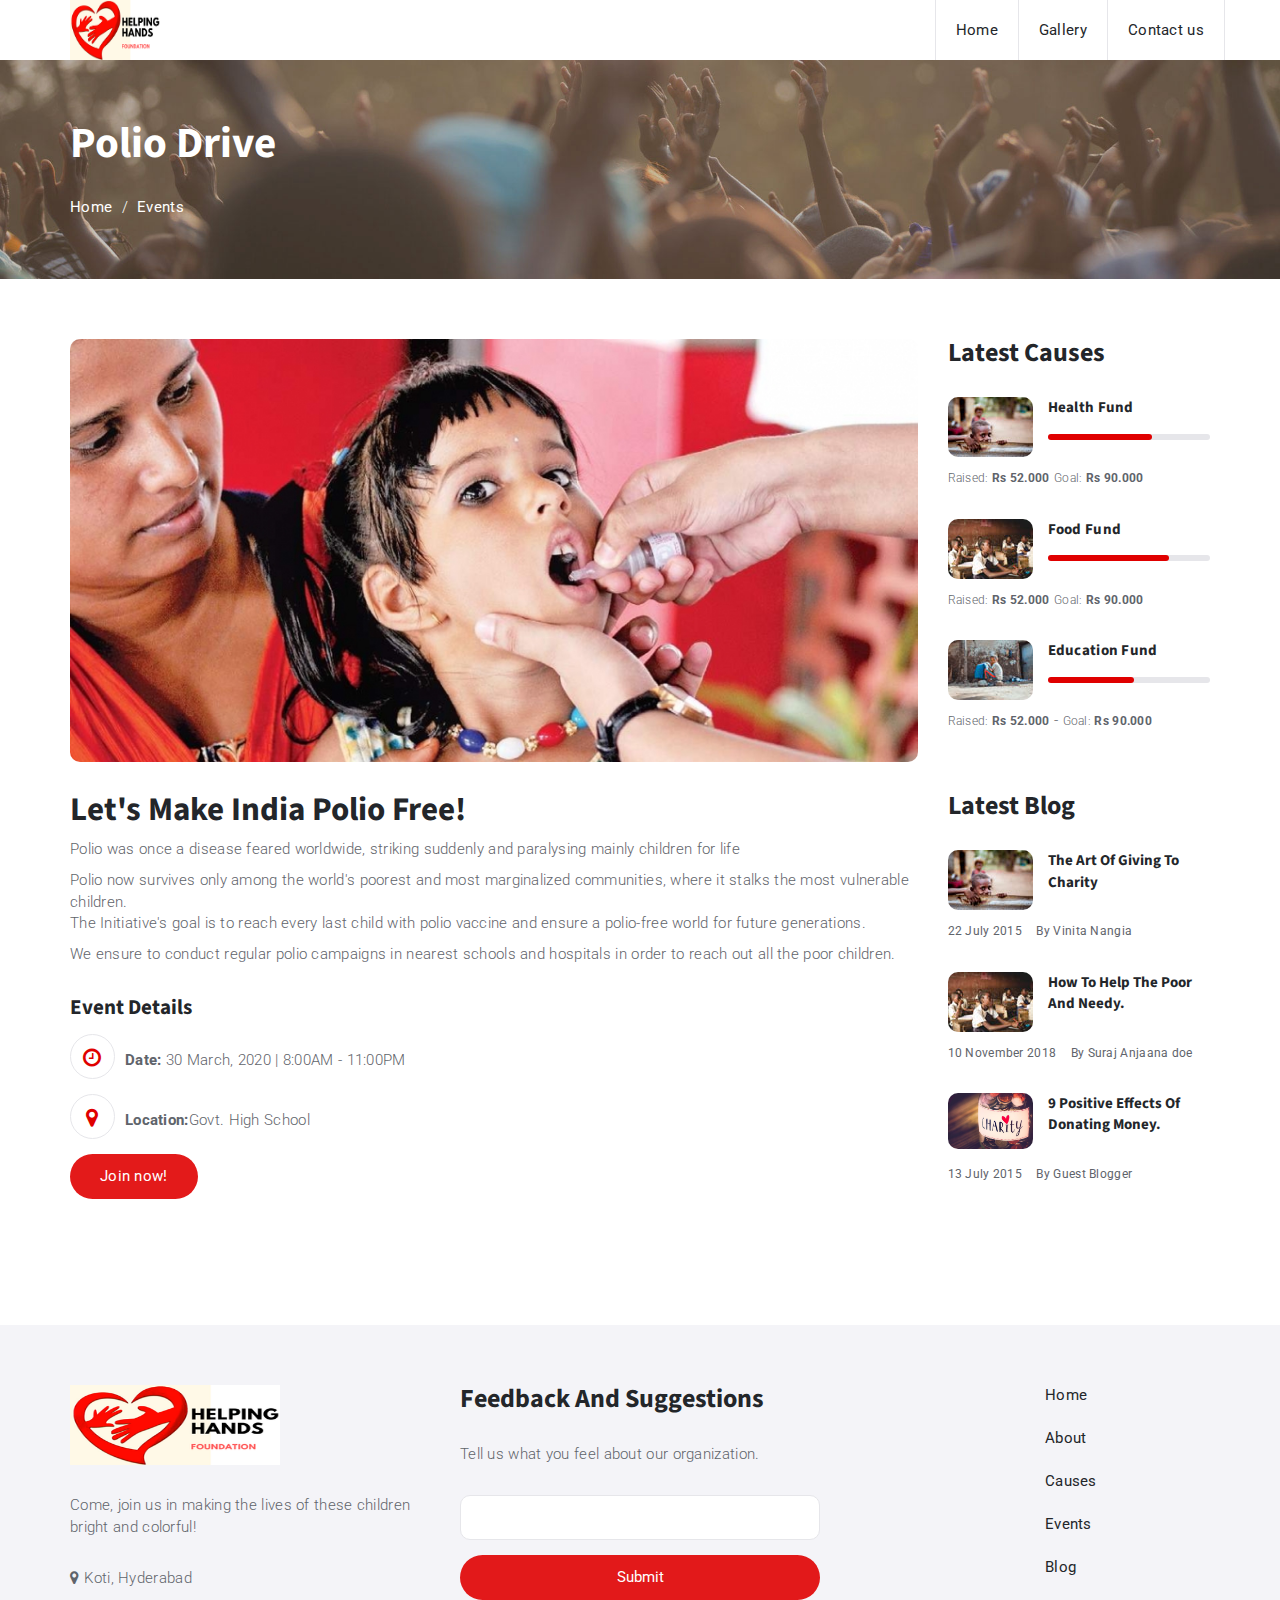
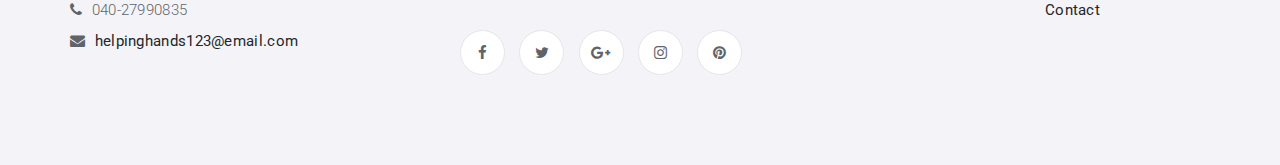
<file: backup/helpinghandsfinal/poliodrive.html>
<!DOCTYPE html>
<html lang="en">
	<head>
		<meta charset="utf-8">
		<meta http-equiv="X-UA-Compatible" content="IE=edge">
		<meta name="viewport" content="width=device-width, initial-scale=1">
		 <!-- The above 3 meta tags *must* come first in the head; any other head content must come *after* these tags -->

		<title>Polio drive</title>

		<!-- Google font -->
		<link href="https://fonts.googleapis.com/css?family=Roboto:300,400%7CSource+Sans+Pro:700" rel="stylesheet">

		<!-- Bootstrap -->
		<link type="text/css" rel="stylesheet" href="css/bootstrap.min.css"/>

		<!-- Owl Carousel -->
		<link type="text/css" rel="stylesheet" href="css/owl.carousel.css" />
		<link type="text/css" rel="stylesheet" href="css/owl.theme.default.css" />

		<!-- Font Awesome Icon -->
		<link rel="stylesheet" href="css/font-awesome.min.css">

		<!-- Custom stlylesheet -->
		<link type="text/css" rel="stylesheet" href="css/style.css"/>

		<!-- HTML5 shim and Respond.js for IE8 support of HTML5 elements and media queries -->
		<!-- WARNING: Respond.js doesn't work if you view the page via file:// -->
		<!--[if lt IE 9]>
		  <script src="https://oss.maxcdn.com/html5shiv/3.7.3/html5shiv.min.js"></script>
		  <script src="https://oss.maxcdn.com/respond/1.4.2/respond.min.js"></script>
		<![endif]-->

    </head>
	<body>
		<!-- HEADER -->
		<header>
			<!-- NAVGATION -->
		<nav id="main-navbar">
			<div class="container">
				<div class="navbar-header">
					<!-- Logo -->
					<div class="navbar-brand">
						<a class="logo" href="index.html"><img src="./img/logo.png" alt="logo"  width="90" height="120"></a>
					</div>
					<!-- Logo -->

					<!-- Mobile toggle -->
					<button class="navbar-toggle-btn">
							<i class="fa fa-bars"></i>
						</button>
					<!-- Mobile toggle -->

					<!-- Mobile Search toggle -->
					<button class="search-toggle-btn">
							<i class="fa fa-search"></i>
						</button>
					<!-- Mobile Search toggle -->
				</div>

			

				<!-- Nav menu -->
				<ul class="navbar-menu nav navbar-nav navbar-right">
					<li><a href="index.html">Home</a></li>
					<li ><a href="#">Gallery</a></li>
					<li><a href="#">Contact us</a></li>
				</ul>
				<!-- Nav menu -->
			</div>
		</nav>
		<!-- /NAVGATION -->

			<!-- Page Header -->
			<div id="page-header">
				<!-- section background -->
				<div class="section-bg" style="background-image: url(./img/background-2.jpg);"></div>
				<!-- /section background -->

				<!-- page header content -->
				<div class="container">
					<div class="row">
						<div class="col-md-12">
							<div class="header-content">
								<h1>Polio Drive</h1>
								<ul class="breadcrumb">
									<li><a href="index.html">Home</a></li>
									<li><a href="#">Events</a></li>
								</ul>
							</div>
						</div>
					</div>
				</div>
				<!-- /page header content -->
			</div>
			<!-- /Page Header -->
		</header>
		<!-- /HEADER -->

		<!-- SECTION -->
		<div class="section">
			<!-- container -->
			<div class="container">
				<!-- row -->
				<div class="row">
					<!-- MAIN -->
					<main id="main" class="col-md-9">
						<!-- article -->
						<div class="article event-details">
							<!-- article img -->
							<div class="article-img">
								<img src="./img/polio2.jpg" alt="">
							</div>
							<!-- article img -->

							<!-- article content -->
							<div class="article-content">
								<!-- article title -->
								<h2 class="article-title">Let's make India polio free!</h2>
								<!-- /article title -->

								<p>Polio was once a disease feared worldwide, striking suddenly and paralysing mainly children for life</p>
								<p>Polio now survives only among the world's poorest and most marginalized communities, where it stalks the most vulnerable children. <br>The Initiative's goal is to reach every last child with polio vaccine and ensure a polio-free world for future generations.</p>
								<p>We ensure to conduct regular polio campaigns in nearest schools and hospitals in order to reach out all the poor children.</p>
							</div>
							<!-- /article content -->

							<!-- event-meta -->
							<ul class="event-meta">
								<li><h4>Event Details</h4></li>
								<li><i class="fa fa-clock-o"></i><strong>Date:</strong> 30 March, 2020 | 8:00AM - 11:00PM </li>
								<li><i class="fa fa-map-marker"></i><strong>Location:</strong>Govt. High School</li>

											<a href="volunteerform.html" class="primary-button">Join now!</a>

										
							</ul>
							<!-- /event-meta -->

							

							

						
						</div>
						<!-- /article -->
					</main>
					<!-- /MAIN -->

					<!-- ASIDE -->
					<aside id="aside" class="col-md-3">
						<!-- category widget -->
					<!--	<div class="widget">
							<h3 class="widget-title">Category</h3>
							<div class="widget-category">
								<ul>
									<li><a href="#">Health<span>(57)</span></a></li>
									<li><a href="#">Food<span>(86)</span></a></li>
									<li><a href="#">Education<span>(241)</span></a></li>
									<li><a href="#">Donation<span>(65)</span></a></li>
									<li><a href="#">Events<span>(14)</span></a></li>
								</ul>
							</div>
						</div>-->
						<!-- /category widget -->

					

						<!-- causes widget -->
						<div class="widget">
							<h3 class="widget-title">Latest Causes</h3>
							<!-- single causes -->
							<div class="widget-causes">
								<a href="#">
									<div class="widget-img">
										<img src="./img/widget-1.jpg" alt="">
									</div>
									<div class="widget-content">
										Health Fund
										<div class="causes-progress">
											<div class="causes-progress-bar">
												<div style="width: 64%;"></div>
											</div>
										</div>
									</div>
								</a>
								<div>
									<span class="causes-raised">Raised: <strong>Rs 52.000</strong></span> 
									<span class="causes-goal">Goal: <strong>Rs 90.000 </strong></span>
								</div>
							</div>
							<!-- /single causes -->

							<!-- single causes -->
							<div class="widget-causes">
								<a href="#">
									<div class="widget-img">
										<img src="./img/widget-2.jpg" alt="">
									</div>
									<div class="widget-content">
										Food Fund
										<div class="causes-progress">
											<div class="causes-progress-bar">
												<div style="width: 75%;"></div>
											</div>
										</div>
									</div>
								</a>
								<div>
									<span class="causes-raised">Raised: <strong>Rs 52.000</strong></span> 
									<span class="causes-goal">Goal: <strong>Rs 90.000</strong></span>
								</div>
							</div>
							<!-- /single causes -->

							<!-- single causes -->
							<div class="widget-causes">
								<a href="#">
									<div class="widget-img">
										<img src="./img/widget-3.jpg" alt="">
									</div>
									<div class="widget-content">
										Education Fund
										<div class="causes-progress">
											<div class="causes-progress-bar">
												<div style="width: 53%;"></div>
											</div>
										</div>
									</div>
								</a>
								<div>
									<span class="causes-raised">Raised: <strong>Rs 52.000</strong></span> -
									<span class="causes-goal">Goal: <strong>Rs 90.000</strong></span>
								</div>
							</div>
							<!-- /single causes -->
						</div>
						<!-- causes widget -->
							<!-- posts widget -->
						<div class="widget">
							<h3 class="widget-title">Latest Blog</h3>
							<!-- single post -->
							<div class="widget-post">
								<a href="https://timesofindia.indiatimes.com/blogs/O-zone/the-art-of-giving/">
									<div class="widget-img">
										<img src="./img/widget-1.jpg" alt="">
									</div>
									<div class="widget-content">
                              The art of giving to charity
                                </div>
								</a>
							<ul class="article-meta">
									<li>22 July 2015</li>
								<li>By Vinita Nangia</li>
								</ul>
							</div>
							<!-- /single post -->

							<!-- single post -->
							<div class="widget-post">
								<a href="https://www.getdohelp.com/blogs/view/how-to-help-the-poor-or-needy-people-and-make-them-happy-19">
									<div class="widget-img">
										<img src="./img/widget-2.jpg" alt="">
									</div>
									<div class="widget-content">
										How to help the poor and needy.
									</div>
								</a>
								<ul class="article-meta">
								<li>10 November 2018</li>
								<li>By Suraj Anjaana doe</li>
								</ul>
							</div>
							<!-- /single post -->

							<!-- single post -->
							<div class="widget-post">
								<a href="https://www.thelifeyoucansave.org/blog/9-positive-effects-of-donating-money-to-charity/">
									<div class="widget-img">
										<img src="./img/charity000.png" alt="">
									</div>
									<div class="widget-content">
									9 positive effects of donating money.
									</div>
								</a>
								<ul class="article-meta">
									<li>13 July 2015</li>
								<li>By Guest Blogger</li>
								</ul>
							</div>
							<!-- /single post -->
						</div>
						<!-- /posts widget -->
					</aside>
					<!-- /ASIDE -->
				</div>
				<!-- /row -->
			</div>
			<!-- /container -->
		</div>
		<!-- /SECTION -->

		<!-- FOOTER -->
	<footer id="footer" class="section">
		<!-- container -->
		<div class="container">
			<!-- row -->
			<div class="row">
				<!-- footer contact -->
				<div class="col-md-4">
					<div class="footer">
						<div class="footer-logo">
							<a class="logo" href="#"><img src="./img/logo.png" alt="" width="210" height="500"></a>
						</div>
						<p>Come, join us in making the lives of these children bright and colorful!</p>
						<ul class="footer-contact">
							<li><i class="fa fa-map-marker"></i>Koti, Hyderabad</li>
							<li><i class="fa fa-phone"></i> 040-27990835</li>
							<li><i class="fa fa-envelope"></i> <a href="#">helpinghands123@email.com</a></li>
						</ul>
					</div>
				</div>
				<!-- /footer contact -->
	

			

				<!-- footer newsletter -->
				<div class="col-md-4">
					<div class="footer">
						<h3 class="footer-title">Feedback and Suggestions </h3>
						<p>Tell us what you feel about our organization. </p>
						<form action="feedbackinsert.php" method="post" class="footer-newsletter">
							<input type="text" class="input" id="feedback" name="feedback">
							<button type="submit" class="primary-button" name="feedbackbutton">Submit</button>
						</form>
						<ul class="footer-social">
							<li><a href="#"><i class="fa fa-facebook"></i></a></li>
							<li><a href="#"><i class="fa fa-twitter"></i></a></li>
							<li><a href="#"><i class="fa fa-google-plus"></i></a></li>
							<li><a href="#"><i class="fa fa-instagram"></i></a></li>
							<li><a href="#"><i class="fa fa-pinterest"></i></a></li>
						</ul>
					</div>
				</div>
				<!-- /footer newsletter -->
								<div class="col-md-4">
						  
					<div class="footer">
				  <div class="col-md-6 col-md-push-6">
					<ul class="footer-nav">
						<li><a href="#">Home</a></li><br>
						<li><a href="#">About</a></li><br>
						<li><a href="#" >Causes</a></li><br>
						<li><a href="#">Events</a></li><br>
						<li><a href="#">Blog</a></li><br>
						<li><a href="#">Contact</a></li>
					</ul>
				</div>
</div>
</div>
			<!-- /row -->

			<!-- footer copyright & nav -->
		<!--	<div id="footer-bottom" class="row">-->
	
</div>
				
		<!--	</div>-->
			<!-- /footer copyright & nav -->
		</div>
		<!-- /container -->
	</footer>
	<!-- /FOOTER -->

		<!-- jQuery Plugins -->
		<script src="js/jquery.min.js"></script>
		<script src="js/bootstrap.min.js"></script>
		<script src="js/owl.carousel.min.js"></script>
		<script src="js/jquery.stellar.min.js"></script>
		<script src="js/main.js"></script>

	</body>
</html>
</file>
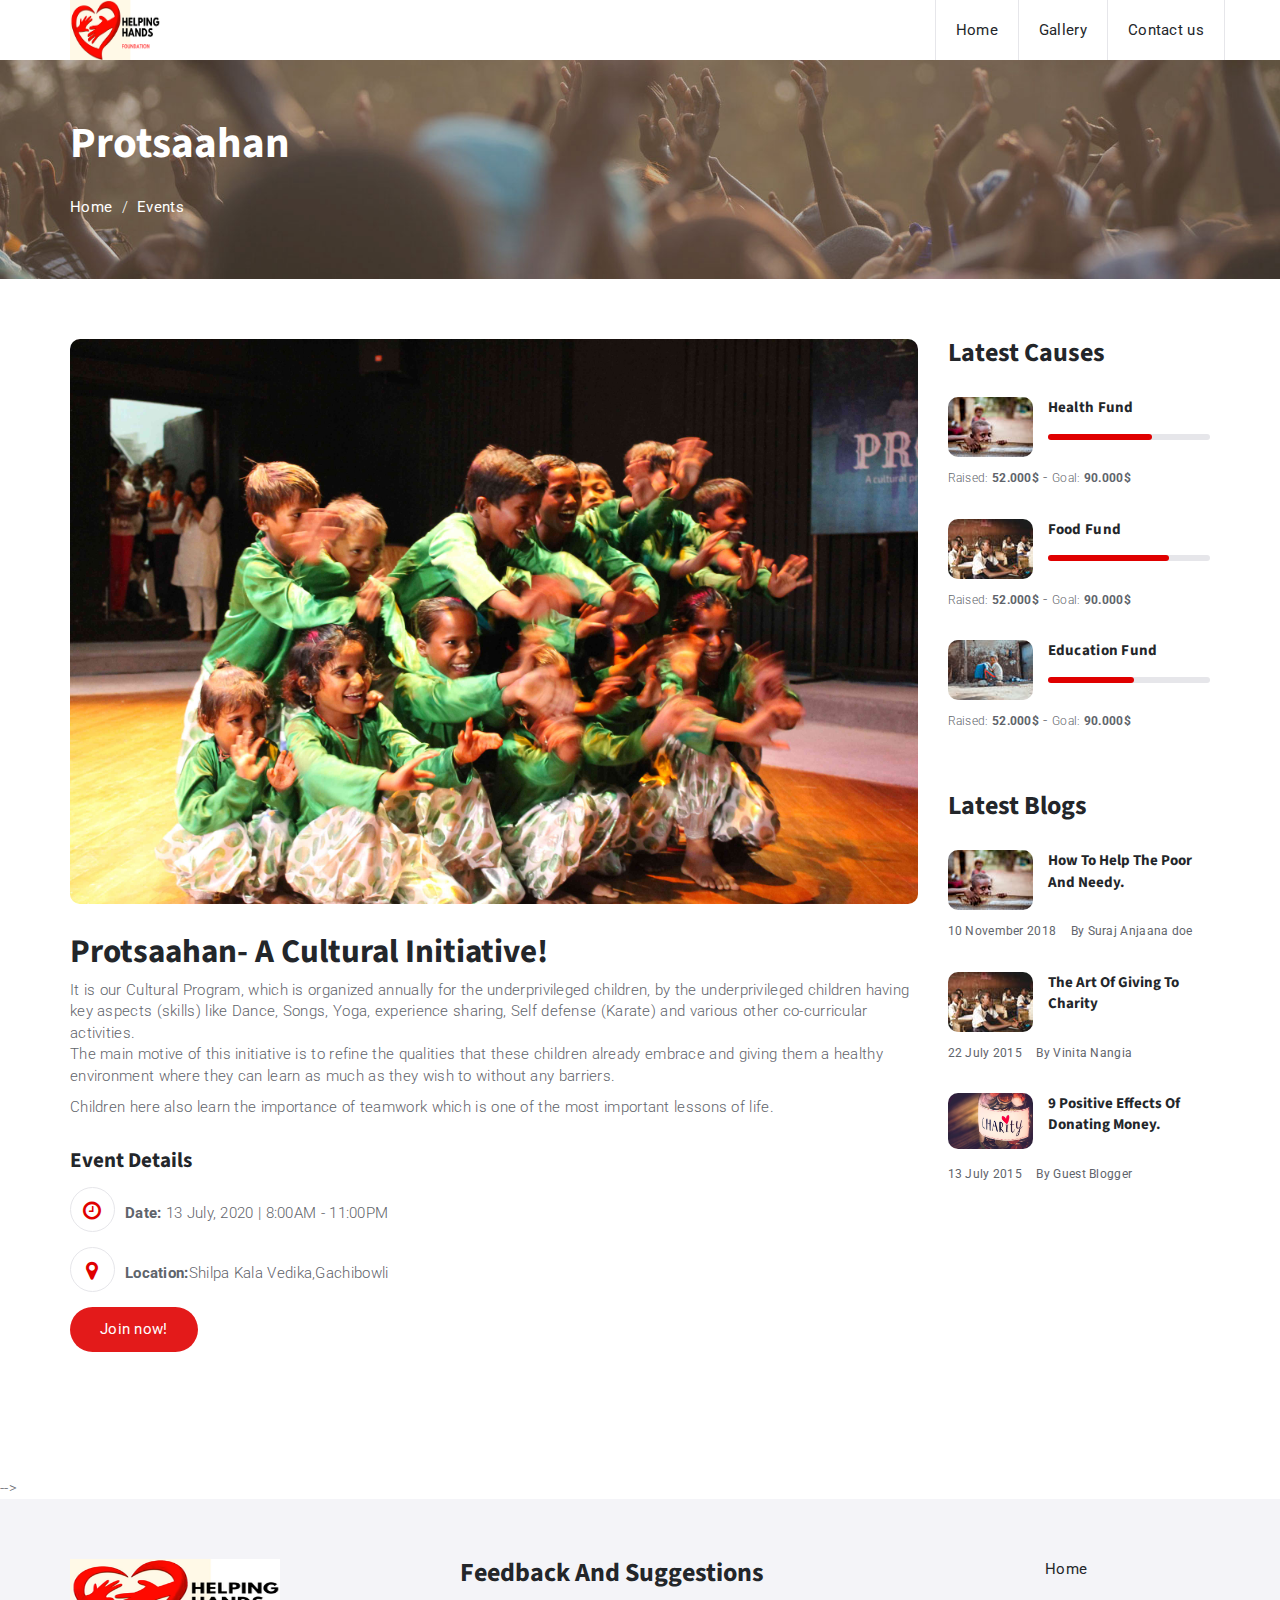
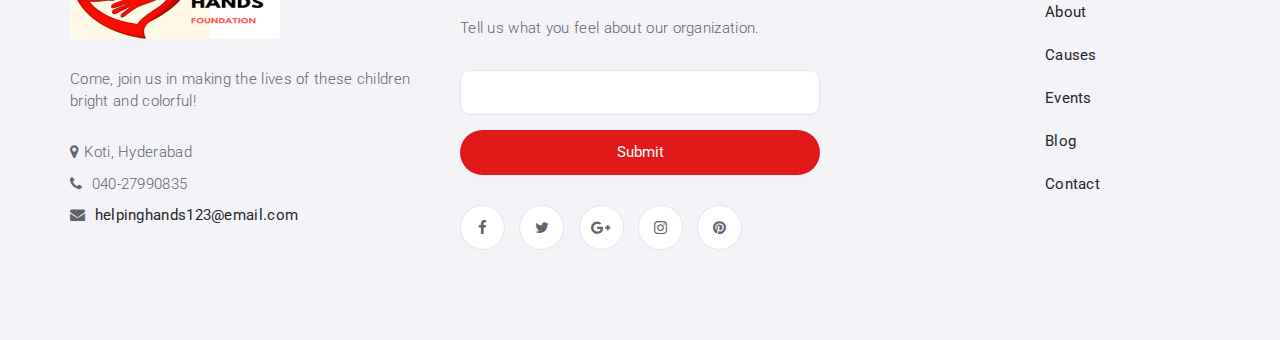
<file: backup/helpinghandsfinal/protsahan.html>
<!DOCTYPE html>
<html lang="en">
	<head>
		<meta charset="utf-8">
		<meta http-equiv="X-UA-Compatible" content="IE=edge">
		<meta name="viewport" content="width=device-width, initial-scale=1">
		 <!-- The above 3 meta tags *must* come first in the head; any other head content must come *after* these tags -->

		<title>Protsahan</title>

		<!-- Google font -->
		<link href="https://fonts.googleapis.com/css?family=Roboto:300,400%7CSource+Sans+Pro:700" rel="stylesheet">

		<!-- Bootstrap -->
		<link type="text/css" rel="stylesheet" href="css/bootstrap.min.css"/>

		<!-- Owl Carousel -->
		<link type="text/css" rel="stylesheet" href="css/owl.carousel.css" />
		<link type="text/css" rel="stylesheet" href="css/owl.theme.default.css" />

		<!-- Font Awesome Icon -->
		<link rel="stylesheet" href="css/font-awesome.min.css">

		<!-- Custom stlylesheet -->
		<link type="text/css" rel="stylesheet" href="css/style.css"/>

		<!-- HTML5 shim and Respond.js for IE8 support of HTML5 elements and media queries -->
		<!-- WARNING: Respond.js doesn't work if you view the page via file:// -->
		<!--[if lt IE 9]>
		  <script src="https://oss.maxcdn.com/html5shiv/3.7.3/html5shiv.min.js"></script>
		  <script src="https://oss.maxcdn.com/respond/1.4.2/respond.min.js"></script>
		<![endif]-->

    </head>
	<body>
		<!-- HEADER -->
		<header>
			<!-- NAVGATION -->
		<nav id="main-navbar">
			<div class="container">
				<div class="navbar-header">
					<!-- Logo -->
					<div class="navbar-brand">
						<a class="logo" href="index.html"><img src="./img/logo.png" alt="logo"  width="90" height="120"></a>
					</div>
					<!-- Logo -->

					<!-- Mobile toggle -->
					<button class="navbar-toggle-btn">
							<i class="fa fa-bars"></i>
						</button>
					<!-- Mobile toggle -->

					<!-- Mobile Search toggle -->
					<button class="search-toggle-btn">
							<i class="fa fa-search"></i>
						</button>
					<!-- Mobile Search toggle -->
				</div>

			

				<!-- Nav menu -->
				<ul class="navbar-menu nav navbar-nav navbar-right">
					<li><a href="index.html">Home</a></li>
					<li ><a href="#">Gallery</a></li>
					<li><a href="#">Contact us</a></li>
				</ul>
				<!-- Nav menu -->
			</div>
		</nav>
		<!-- /NAVGATION -->

			<!-- Page Header -->
			<div id="page-header">
				<!-- section background -->
				<div class="section-bg" style="background-image: url(./img/background-2.jpg);"></div>
				<!-- /section background -->

				<!-- page header content -->
				<div class="container">
					<div class="row">
						<div class="col-md-12">
							<div class="header-content">
								<h1>Protsaahan</h1>
								<ul class="breadcrumb">
									<li><a href="index.html">Home</a></li>
									<li><a href="#">Events</a></li>
								</ul>
							</div>
						</div>
					</div>
				</div>
				<!-- /page header content -->
			</div>
			<!-- /Page Header -->
		</header>
		<!-- /HEADER -->

		<!-- SECTION -->
		<div class="section">
			<!-- container -->
			<div class="container">
				<!-- row -->
				<div class="row">
					<!-- MAIN -->
					<main id="main" class="col-md-9">
						<!-- article -->
						<div class="article event-details">
							<!-- article img -->
							<div class="article-img">
								<img src="./img/protsahan.jpg" alt="">
							</div>
							<!-- article img -->

							<!-- article content -->
							<div class="article-content">
								<!-- article title -->
								<h2 class="article-title">Protsaahan- A cultural initiative!</h2>
								<!-- /article title -->

								<p>It is our Cultural Program, which is  organized annually for the underprivileged children, by the underprivileged children having key aspects (skills) like Dance, Songs, Yoga, experience sharing, Self defense (Karate) and various other co-curricular activities.
<br>The main motive of this initiative is to refine the qualities that these children already embrace and giving them a healthy environment where they can learn as much as they wish to without any barriers.</p>
								<p> Children here also learn the importance of teamwork which is one of the most important lessons of life.</p>
							</div>
							<!-- /article content -->

							<!-- event-meta -->
							<ul class="event-meta">
								<li><h4>Event Details</h4></li>
								<li><i class="fa fa-clock-o"></i><strong>Date:</strong> 13 July, 2020 | 8:00AM - 11:00PM</li>
								<li><i class="fa fa-map-marker"></i><strong>Location:</strong>Shilpa Kala Vedika,Gachibowli</li>

											<a href="volunteerform.html" class="primary-button">Join now!</a>
										
							</ul>
							<!-- /event-meta -->

							

							

						
						</div>
						<!-- /article -->
					</main>
					<!-- /MAIN -->

					<!-- ASIDE -->
					<aside id="aside" class="col-md-3">
						<!-- category widget -->
						<!--<div class="widget">
							<h3 class="widget-title">Category</h3>
							<div class="widget-category">
								<ul>
									<li><a href="#">Health<span>(57)</span></a></li>
									<li><a href="#">Food<span>(86)</span></a></li>
									<li><a href="#">Education<span>(241)</span></a></li>
									<li><a href="#">Donation<span>(65)</span></a></li>
									<li><a href="#">Events<span>(14)</span></a></li>
								</ul>
							</div>
						</div>-->
						<!-- /category widget -->

					

						<!-- causes widget -->
						<div class="widget">
							<h3 class="widget-title">Latest Causes</h3>

							<!-- single causes -->
							<div class="widget-causes">
								<a href="#">
									<div class="widget-img">
										<img src="./img/widget-1.jpg" alt="">
									</div>
									<div class="widget-content">
										Health Fund
										<div class="causes-progress">
											<div class="causes-progress-bar">
												<div style="width: 64%;"></div>
											</div>
										</div>
									</div>
								</a>
								<div>
									<span class="causes-raised">Raised: <strong>52.000$</strong></span> -
									<span class="causes-goal">Goal: <strong>90.000$</strong></span>
								</div>
							</div>
							<!-- /single causes -->

							<!-- single causes -->
							<div class="widget-causes">
								<a href="#">
									<div class="widget-img">
										<img src="./img/widget-2.jpg" alt="">
									</div>
									<div class="widget-content">
										Food Fund
										<div class="causes-progress">
											<div class="causes-progress-bar">
												<div style="width: 75%;"></div>
											</div>
										</div>
									</div>
								</a>
								<div>
									<span class="causes-raised">Raised: <strong>52.000$</strong></span> -
									<span class="causes-goal">Goal: <strong>90.000$</strong></span>
								</div>
							</div>
							<!-- /single causes -->

							<!-- single causes -->
							<div class="widget-causes">
								<a href="#">
									<div class="widget-img">
										<img src="./img/widget-3.jpg" alt="">
									</div>
									<div class="widget-content">
										Education Fund
										<div class="causes-progress">
											<div class="causes-progress-bar">
												<div style="width: 53%;"></div>
											</div>
										</div>
									</div>
								</a>
								<div>
									<span class="causes-raised">Raised: <strong>52.000$</strong></span> -
									<span class="causes-goal">Goal: <strong>90.000$</strong></span>
								</div>
							</div>
							<!-- /single causes -->
						</div>
						<!-- causes widget -->
							<!-- posts widget -->
						<div class="widget">
							<h3 class="widget-title">Latest Blogs</h3>
							<!-- single post -->
							<div class="widget-post">
								<a href="https://www.getdohelp.com/blogs/view/how-to-help-the-poor-or-needy-people-and-make-them-happy-19">
									<div class="widget-img">
										<img src="./img/widget-1.jpg" alt="">
									</div>
									<div class="widget-content">
									How to help the poor and needy.
									</div>
								</a>
								<ul class="article-meta">
								<li>10 November 2018</li>
								<li>By Suraj Anjaana doe</li>
								</ul>
							</div>
							<!-- /single post -->

							<!-- single post -->
							<div class="widget-post">
								<a href="https://timesofindia.indiatimes.com/blogs/O-zone/the-art-of-giving/">
									<div class="widget-img">
										<img src="./img/widget-2.jpg" alt="">
									</div>
									<div class="widget-content">
										The art of giving to charity
									</div>
								</a>
								<ul class="article-meta">
								<li>22 July 2015</li>
								<li>By Vinita Nangia</li>
								</ul>
							</div>
							<!-- /single post -->

							<!-- single post -->
							<div class="widget-post">
								<a href="https://www.thelifeyoucansave.org/blog/9-positive-effects-of-donating-money-to-charity/">
									<div class="widget-img">
										<img src="./img/charity000.png" alt="">
									</div>
									<div class="widget-content">
										9 positive effects of donating money.
									</div>
								</a>
								<ul class="article-meta">
									<li>13 July 2015</li>
								<li>By Guest Blogger</li>
								</ul>
							</div>
							<!-- /single post -->
						</div>
						<!-- /posts widget -->
					</aside>
					<!-- /ASIDE -->
				</div>
				<!-- /row -->
			</div>
			<!-- /container -->
		</div> -->
		<!-- /SECTION -->

		<!-- FOOTER -->
	<footer id="footer" class="section">
		<!-- container -->
		<div class="container">
			<!-- row -->
			<div class="row">
				<!-- footer contact -->
				<div class="col-md-4">
					<div class="footer">
						<div class="footer-logo">
							<a class="logo" href="#"><img src="./img/logo.png" alt="" width="210" height="500"></a>
						</div>
						<p>Come, join us in making the lives of these children bright and colorful!</p>
						<ul class="footer-contact">
							<li><i class="fa fa-map-marker"></i>Koti, Hyderabad</li>
							<li><i class="fa fa-phone"></i> 040-27990835</li>
							<li><i class="fa fa-envelope"></i> <a href="#">helpinghands123@email.com</a></li>
						</ul>
					</div>
				</div>
				<!-- /footer contact -->
	

			

				<!-- footer newsletter -->
				<div class="col-md-4">
					<div class="footer">
						<h3 class="footer-title">Feedback and Suggestions </h3>
						<p>Tell us what you feel about our organization. </p>
						<form action="feedbackinsert.php" method="post" class="footer-newsletter">
							<input type="text" class="input" id="feedback" name="feedback">
							<button type="submit" class="primary-button" name="feedbackbutton">Submit</button>
						</form>
						<ul class="footer-social">
							<li><a href="#"><i class="fa fa-facebook"></i></a></li>
							<li><a href="#"><i class="fa fa-twitter"></i></a></li>
							<li><a href="#"><i class="fa fa-google-plus"></i></a></li>
							<li><a href="#"><i class="fa fa-instagram"></i></a></li>
							<li><a href="#"><i class="fa fa-pinterest"></i></a></li>
						</ul>
					</div>
				</div>
				<!-- /footer newsletter -->
								<div class="col-md-4">
						  
					<div class="footer">
				  <div class="col-md-6 col-md-push-6">
					<ul class="footer-nav">
						<li><a href="#">Home</a></li><br>
						<li><a href="#">About</a></li><br>
						<li><a href="#" >Causes</a></li><br>
						<li><a href="#">Events</a></li><br>
						<li><a href="#">Blog</a></li><br>
						<li><a href="#">Contact</a></li>
					</ul>
				</div>
</div>
</div>
			<!-- /row -->

			<!-- footer copyright & nav -->
		<!--	<div id="footer-bottom" class="row">-->
	
</div>
				
		<!--	</div>-->
			<!-- /footer copyright & nav -->
		</div>
		<!-- /container -->
	</footer>
	<!-- /FOOTER -->

		<!-- jQuery Plugins -->
		<script src="js/jquery.min.js"></script>
		<script src="js/bootstrap.min.js"></script>
		<script src="js/owl.carousel.min.js"></script>
		<script src="js/jquery.stellar.min.js"></script>
		<script src="js/main.js"></script>

	</body>
</html>
</file>
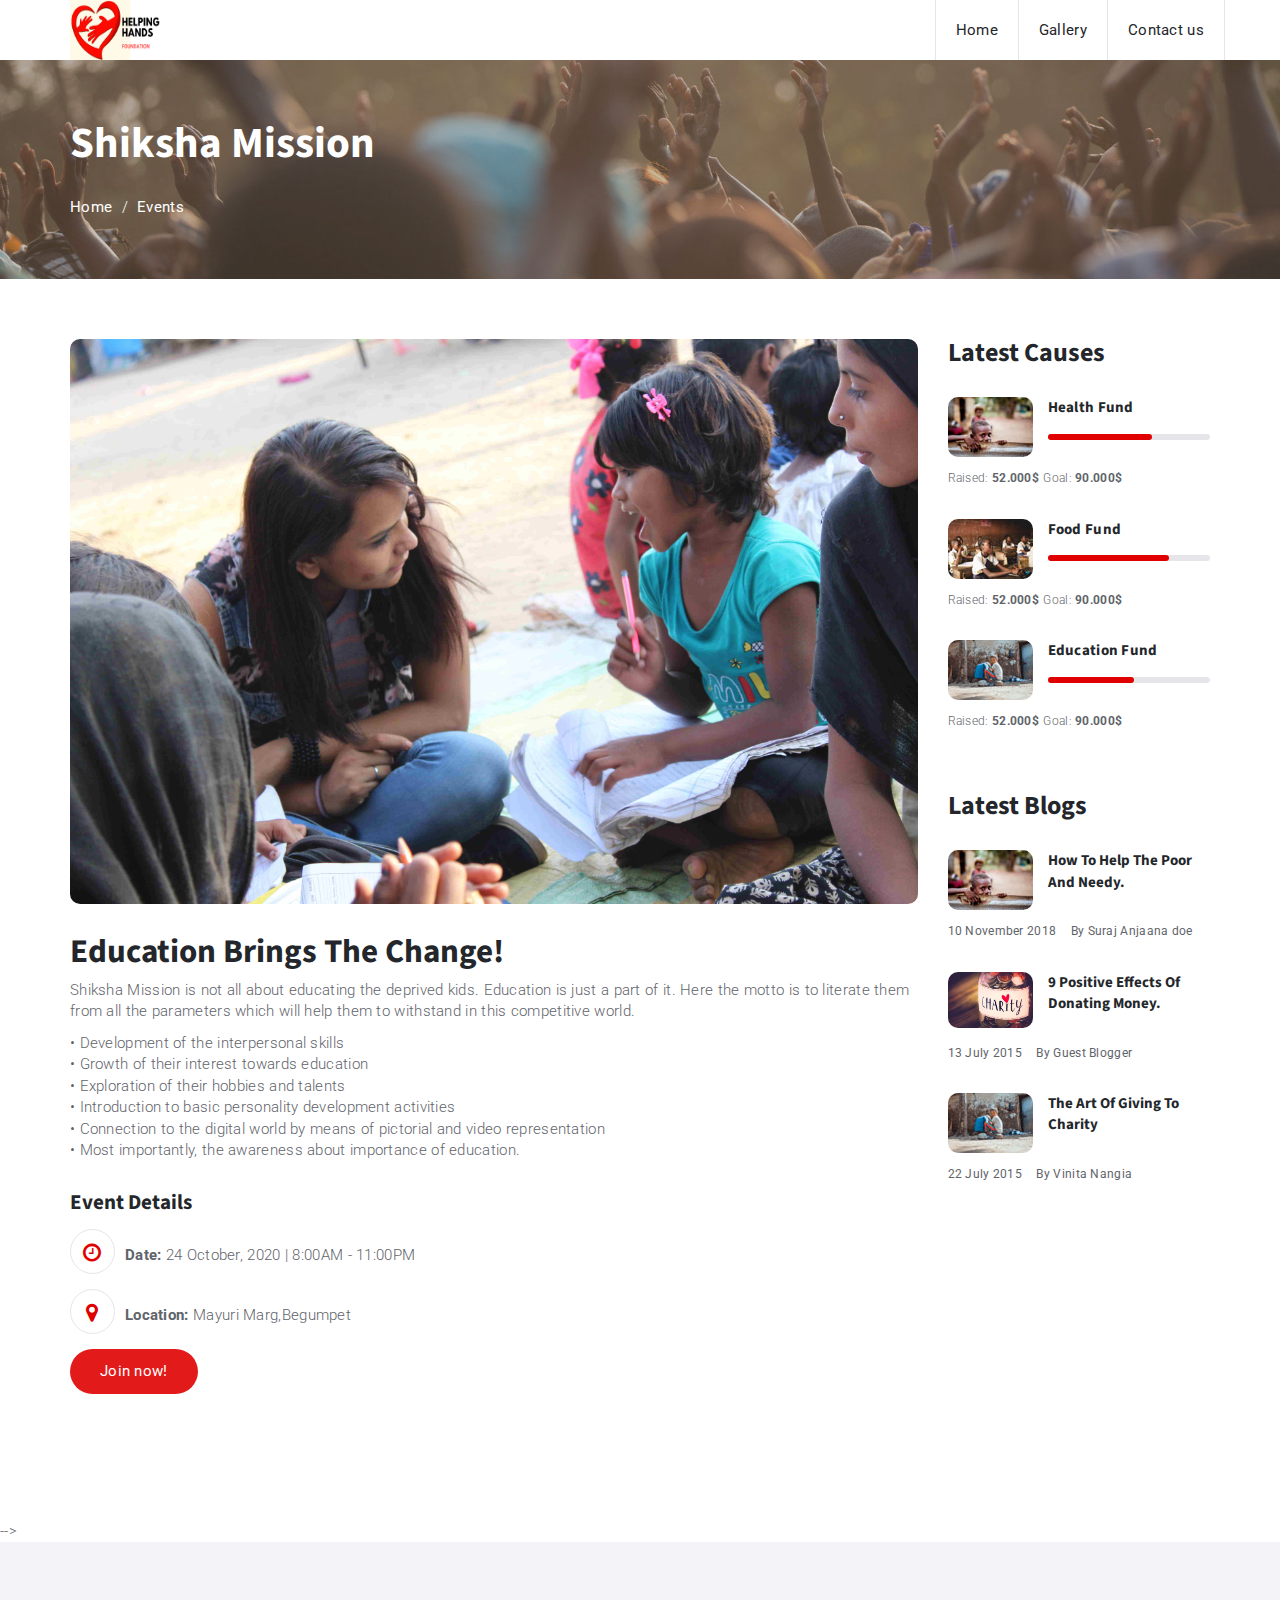
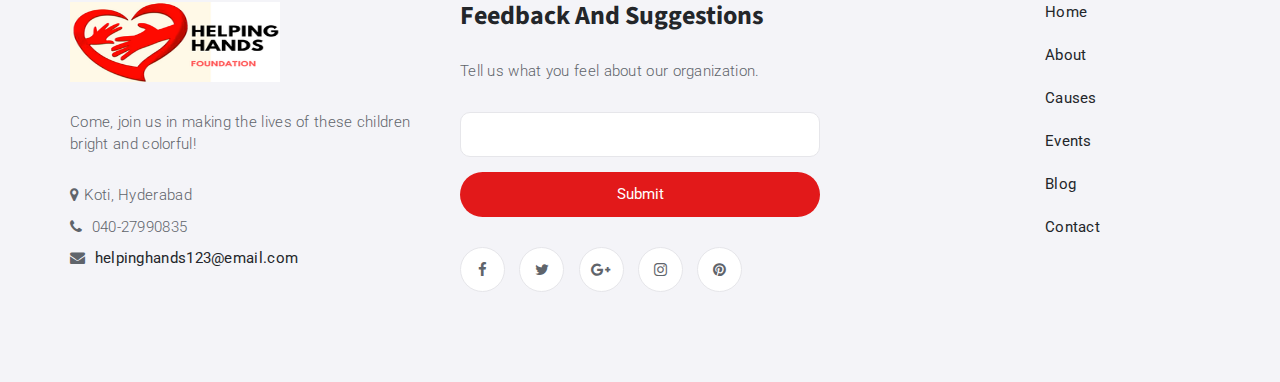
<file: backup/helpinghandsfinal/shiksha.html>
<!DOCTYPE html>
<html lang="en">
	<head>
		<meta charset="utf-8">
		<meta http-equiv="X-UA-Compatible" content="IE=edge">
		<meta name="viewport" content="width=device-width, initial-scale=1">
		 <!-- The above 3 meta tags *must* come first in the head; any other head content must come *after* these tags -->

		<title>Shiksha Mission</title>

		<!-- Google font -->
		<link href="https://fonts.googleapis.com/css?family=Roboto:300,400%7CSource+Sans+Pro:700" rel="stylesheet">

		<!-- Bootstrap -->
		<link type="text/css" rel="stylesheet" href="css/bootstrap.min.css"/>

		<!-- Owl Carousel -->
		<link type="text/css" rel="stylesheet" href="css/owl.carousel.css" />
		<link type="text/css" rel="stylesheet" href="css/owl.theme.default.css" />

		<!-- Font Awesome Icon -->
		<link rel="stylesheet" href="css/font-awesome.min.css">

		<!-- Custom stlylesheet -->
		<link type="text/css" rel="stylesheet" href="css/style.css"/>

		<!-- HTML5 shim and Respond.js for IE8 support of HTML5 elements and media queries -->
		<!-- WARNING: Respond.js doesn't work if you view the page via file:// -->
		<!--[if lt IE 9]>
		  <script src="https://oss.maxcdn.com/html5shiv/3.7.3/html5shiv.min.js"></script>
		  <script src="https://oss.maxcdn.com/respond/1.4.2/respond.min.js"></script>
		<![endif]-->

    </head>
	<body>
		<!-- HEADER -->
		<header>
			<!-- NAVGATION -->
		<nav id="main-navbar">
			<div class="container">
				<div class="navbar-header">
					<!-- Logo -->
					<div class="navbar-brand">
						<a class="logo" href="index.html"><img src="./img/logo.png" alt="logo"  width="90" height="120"></a>
					</div>
					<!-- Logo -->

					<!-- Mobile toggle -->
					<button class="navbar-toggle-btn">
							<i class="fa fa-bars"></i>
						</button>
					<!-- Mobile toggle -->

					<!-- Mobile Search toggle -->
					<button class="search-toggle-btn">
							<i class="fa fa-search"></i>
						</button>
					<!-- Mobile Search toggle -->
				</div>

			

				<!-- Nav menu -->
				<ul class="navbar-menu nav navbar-nav navbar-right">
					<li><a href="index.html">Home</a></li>
					<li ><a href="#">Gallery</a></li>
					<li><a href="#">Contact us</a></li>
				</ul>
				<!-- Nav menu -->
			</div>
		</nav>
		<!-- /NAVGATION -->

			<!-- Page Header -->
			<div id="page-header">
				<!-- section background -->
				<div class="section-bg" style="background-image: url(./img/background-2.jpg);"></div>
				<!-- /section background -->

				<!-- page header content -->
				<div class="container">
					<div class="row">
						<div class="col-md-12">
							<div class="header-content">
								<h1>Shiksha Mission</h1>
								<ul class="breadcrumb">
									<li><a href="index.html">Home</a></li>
									<li><a href="#">Events</a></li>
								</ul>
							</div>
						</div>
					</div>
				</div>
				<!-- /page header content -->
			</div>
			<!-- /Page Header -->
		</header>
		<!-- /HEADER -->

		<!-- SECTION -->
		<div class="section">
			<!-- container -->
			<div class="container">
				<!-- row -->
				<div class="row">
					<!-- MAIN -->
					<main id="main" class="col-md-9">
						<!-- article -->
						<div class="article event-details">
							<!-- article img -->
							<div class="article-img">
								<img src="./img/Shiksha-Mission.jpg" alt="">
							</div>
							<!-- article img -->

							<!-- article content -->
							<div class="article-content">
								<!-- article title -->
								<h2 class="article-title">Education brings the change!</h2>
								<!-- /article title -->

								<p>Shiksha Mission is not all about educating the deprived kids. Education is just a part of it. Here the motto is to literate them from all the parameters which will help them to withstand in this competitive world.</p>
								<p>• Development of the interpersonal skills<br>
• Growth of their interest towards education<br>
• Exploration of their hobbies and talents<br>
• Introduction to basic personality development activities<br>
• Connection to the digital world by means of pictorial and video representation<br>
• Most importantly, the awareness about importance of education.</p>
							</div>
							<!-- /article content -->

							<!-- event-meta -->
							<ul class="event-meta">
								<li><h4>Event Details</h4></li>
								<li><i class="fa fa-clock-o"></i><strong>Date:</strong> 24 October, 2020 | 8:00AM - 11:00PM</li>
								<li><i class="fa fa-map-marker"></i><strong>Location:</strong> Mayuri Marg,Begumpet</li>

								<a href="volunteerform.html" class="primary-button">Join now!</a>

							</ul>
							<!-- /event-meta -->

							

							

						
						</div>
						<!-- /article -->
					</main>
					<!-- /MAIN -->

					<!-- ASIDE -->
					<aside id="aside" class="col-md-3">
						
					

						<!-- causes widget -->
						<div class="widget">
							<h3 class="widget-title">Latest Causes</h3>

							<!-- single causes -->
							<div class="widget-causes">
								<a href="#">
									<div class="widget-img">
										<img src="./img/widget-1.jpg" alt="">
									</div>
									<div class="widget-content">
										Health Fund
										<div class="causes-progress">
											<div class="causes-progress-bar">
												<div style="width: 64%;"></div>
											</div>
										</div>
									</div>
								</a>
								<div>
									<span class="causes-raised">Raised: <strong>52.000$</strong></span> 
									<span class="causes-goal">Goal: <strong>90.000$</strong></span>
								</div>
							</div>
							<!-- /single causes -->

							<!-- single causes -->
							<div class="widget-causes">
								<a href="#">
									<div class="widget-img">
										<img src="./img/widget-2.jpg" alt="">
									</div>
									<div class="widget-content">
										Food Fund
										<div class="causes-progress">
											<div class="causes-progress-bar">
												<div style="width: 75%;"></div>
											</div>
										</div>
									</div>
								</a>
								<div>
									<span class="causes-raised">Raised: <strong>52.000$</strong></span> 
									<span class="causes-goal">Goal: <strong>90.000$</strong></span>
								</div>
							</div>
							<!-- /single causes -->

							<!-- single causes -->
							<div class="widget-causes">
								<a href="#">
									<div class="widget-img">
										<img src="./img/widget-3.jpg" alt="">
									</div>
									<div class="widget-content">
										Education Fund
										<div class="causes-progress">
											<div class="causes-progress-bar">
												<div style="width: 53%;"></div>
											</div>
										</div>
									</div>
								</a>
								<div>
									<span class="causes-raised">Raised: <strong>52.000$</strong></span> 
									<span class="causes-goal">Goal: <strong>90.000$</strong></span>
								</div>
							</div>
							<!-- /single causes -->
						</div>
						<!-- causes widget -->
							<!-- posts widget -->
						<div class="widget">
							<h3 class="widget-title">Latest blogs</h3>
							<!-- single post -->
						<div class="widget-post">
								<a href="https://www.getdohelp.com/blogs/view/how-to-help-the-poor-or-needy-people-and-make-them-happy-19">
									<div class="widget-img">
										<img src="./img/widget-1.jpg" alt="">
									</div>
									<div class="widget-content">
										How to help the poor and needy.
									</div>
								</a>
								<ul class="article-meta">
								<li>10 November 2018</li>
								<li>By Suraj Anjaana doe</li>
								</ul>
							</div>
							<!-- /single post -->

							<!-- single post -->
							<div class="widget-post">
								<a href="https://www.thelifeyoucansave.org/blog/9-positive-effects-of-donating-money-to-charity/">
									<div class="widget-img">
										<img src="./img/charity000.png" alt="">
									</div>
									<div class="widget-content">
									9 positive effects of donating money.
									</div>
								</a>
								<ul class="article-meta">
								<li>13 July 2015</li>
								<li>By Guest Blogger</li>
								</ul>
							</div>
							<!-- /single post -->

							<!-- single post -->
							<div class="widget-post">
								<a href="https://timesofindia.indiatimes.com/blogs/O-zone/the-art-of-giving/">
									<div class="widget-img">
										<img src="./img/widget-3.jpg" alt="">
									</div>
									<div class="widget-content">
									The art of giving to charity
									</div>
								</a>
								<ul class="article-meta">
									<li>22 July 2015</li>
								<li>By Vinita Nangia</li>
								</ul>
							</div>
							<!-- /single post -->
						</div>
						<!-- /posts widget -->
					</aside>
					<!-- /ASIDE -->
				</div>
				<!-- /row -->
			</div>
			<!-- /container -->
		</div>
		<!-- /SECTION -->-->

		<!-- FOOTER -->
	<footer id="footer" class="section">
		<!-- container -->
		<div class="container">
			<!-- row -->
			<div class="row">
				<!-- footer contact -->
				<div class="col-md-4">
					<div class="footer">
						<div class="footer-logo">
							<a class="logo" href="#"><img src="./img/logo.png" alt="" width="210" height="500"></a>
						</div>
						<p>Come, join us in making the lives of these children bright and colorful!</p>
						<ul class="footer-contact">
							<li><i class="fa fa-map-marker"></i>Koti, Hyderabad</li>
							<li><i class="fa fa-phone"></i> 040-27990835</li>
							<li><i class="fa fa-envelope"></i> <a href="#">helpinghands123@email.com</a></li>
						</ul>
					</div>
				</div>
				<!-- /footer contact -->
	

			

				<!-- footer newsletter -->
				<div class="col-md-4">
					<div class="footer">
						<h3 class="footer-title">Feedback and Suggestions </h3>
						<p>Tell us what you feel about our organization. </p>
						<form action="feedbackinsert.php" method="post" class="footer-newsletter">
							<input type="text" class="input" id="feedback" name="feedback">
							<button type="submit" class="primary-button" name="feedbackbutton">Submit</button>
						</form>
						<ul class="footer-social">
							<li><a href="#"><i class="fa fa-facebook"></i></a></li>
							<li><a href="#"><i class="fa fa-twitter"></i></a></li>
							<li><a href="#"><i class="fa fa-google-plus"></i></a></li>
							<li><a href="#"><i class="fa fa-instagram"></i></a></li>
							<li><a href="#"><i class="fa fa-pinterest"></i></a></li>
						</ul>
					</div>
				</div>
				<!-- /footer newsletter -->
								<div class="col-md-4">
						  
					<div class="footer">
				  <div class="col-md-6 col-md-push-6">
					<ul class="footer-nav">
						<li><a href="#">Home</a></li><br>
						<li><a href="#">About</a></li><br>
						<li><a href="#" >Causes</a></li><br>
						<li><a href="#">Events</a></li><br>
						<li><a href="#">Blog</a></li><br>
						<li><a href="#">Contact</a></li>
					</ul>
				</div>
</div>
</div>
			<!-- /row -->

			<!-- footer copyright & nav -->
		<!--	<div id="footer-bottom" class="row">-->
	
</div>
				
		<!--	</div>-->
			<!-- /footer copyright & nav -->
		</div>
		<!-- /container -->
	</footer>
	<!-- /FOOTER -->

		<!-- jQuery Plugins -->
		<script src="js/jquery.min.js"></script>
		<script src="js/bootstrap.min.js"></script>
		<script src="js/owl.carousel.min.js"></script>
		<script src="js/jquery.stellar.min.js"></script>
		<script src="js/main.js"></script>

	</body>
</html>
</file>
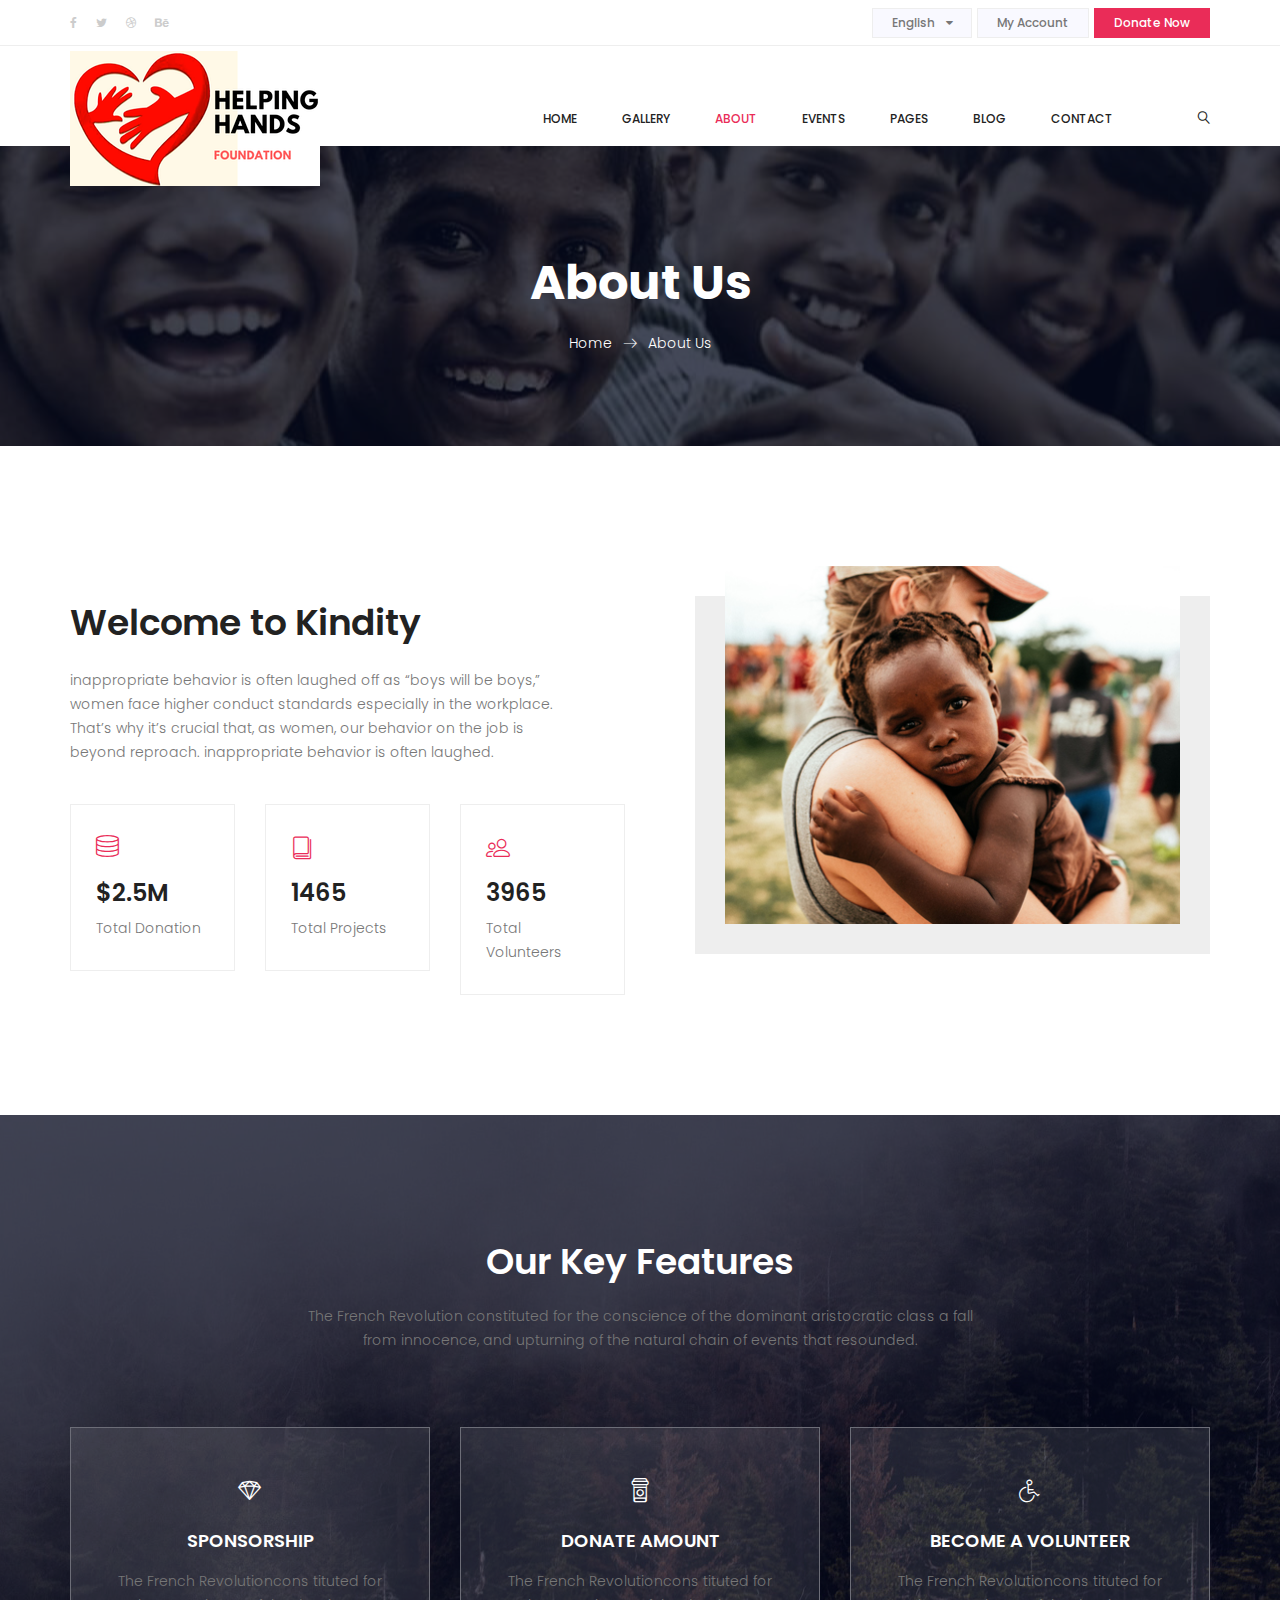
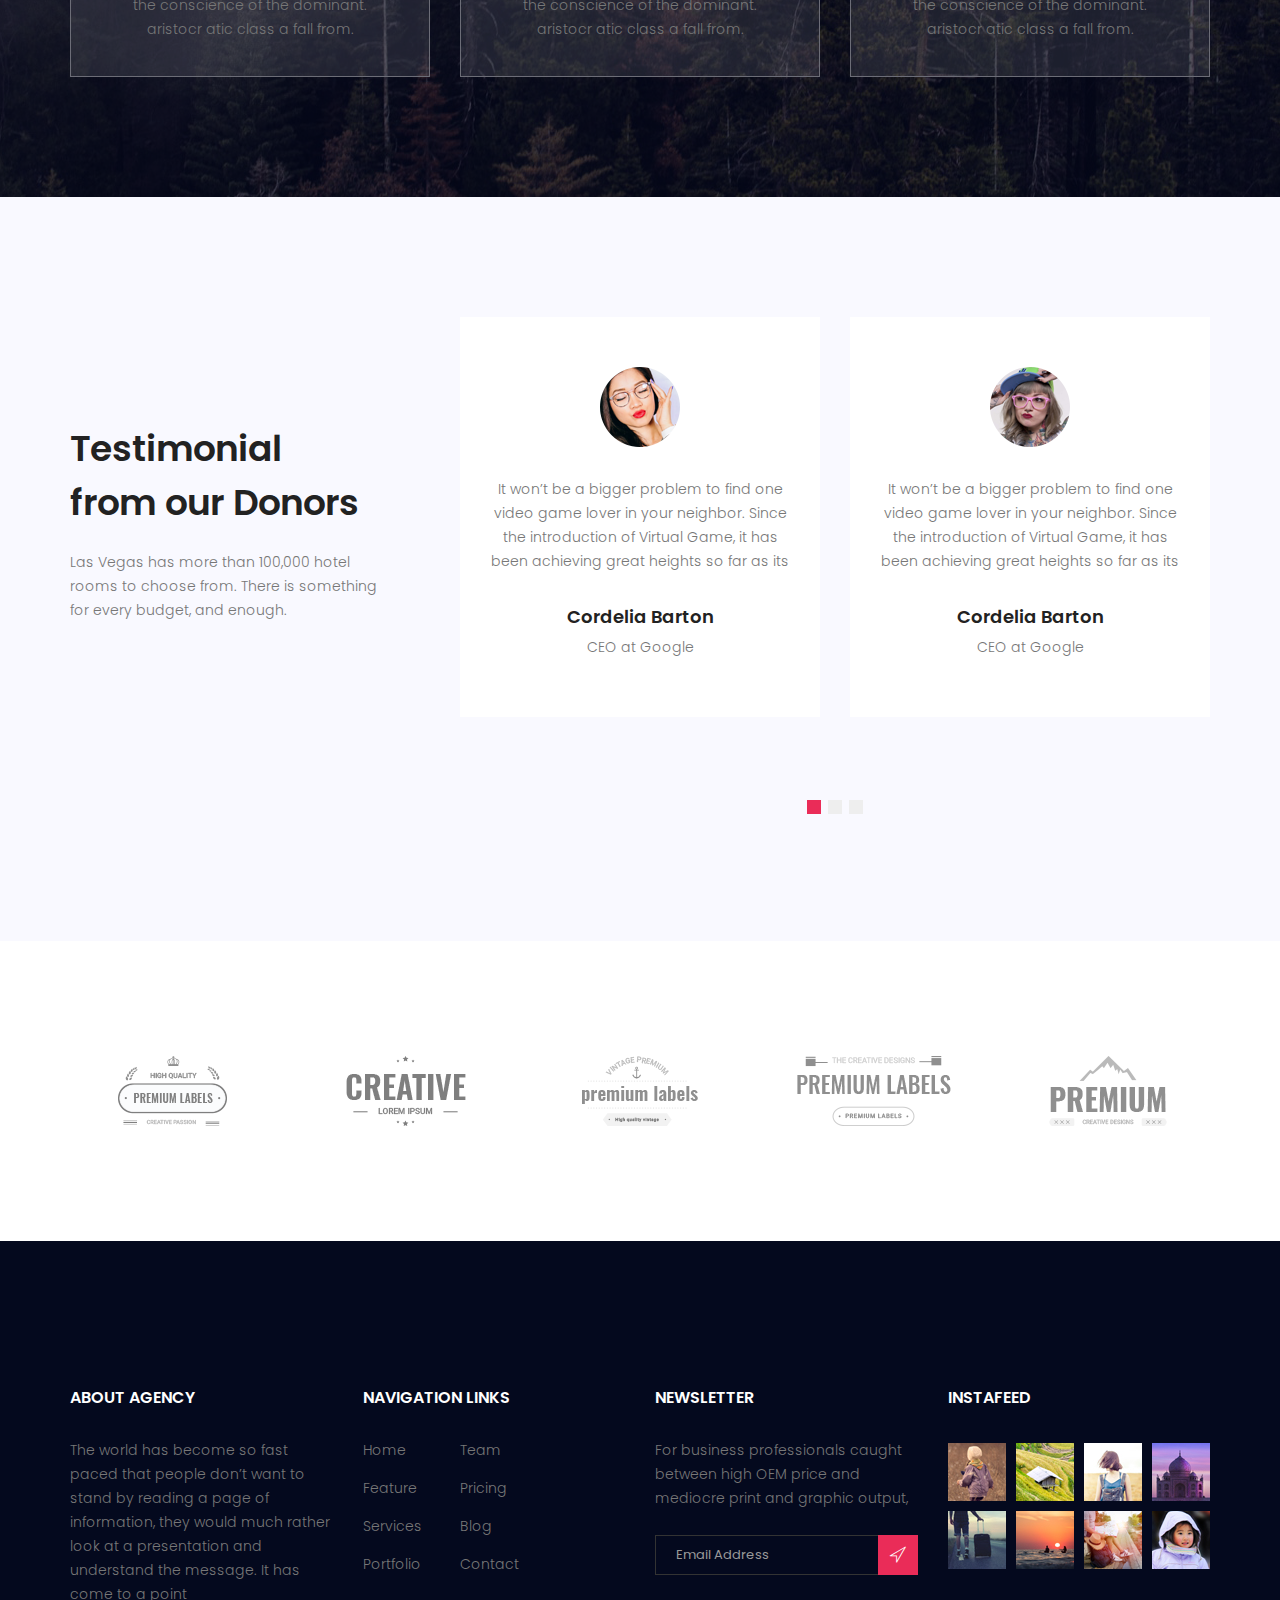
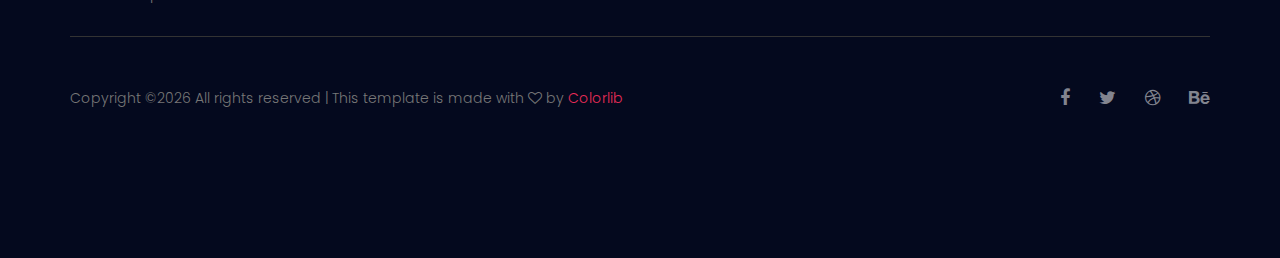
<file: backup/helpinghandsfinal/kindity/about-us.html>
<!doctype html>
<html lang="en">
    <head>
        <!-- Required meta tags -->
        <meta charset="utf-8">
        <meta name="viewport" content="width=device-width, initial-scale=1, shrink-to-fit=no">
        <link rel="icon" href="img/favicon.png" type="image/png">
        <title>Kindity Charity Multi</title>
        <!-- Bootstrap CSS -->
        <link rel="stylesheet" href="css/bootstrap.css">
        <link rel="stylesheet" href="vendors/linericon/style.css">
        <link rel="stylesheet" href="css/font-awesome.min.css">
        <link rel="stylesheet" href="vendors/owl-carousel/owl.carousel.min.css">
        <link rel="stylesheet" href="vendors/lightbox/simpleLightbox.css">
        <link rel="stylesheet" href="vendors/nice-select/css/nice-select.css">
        <link rel="stylesheet" href="vendors/animate-css/animate.css">
        <!-- main css -->
        <link rel="stylesheet" href="css/style.css">
        <link rel="stylesheet" href="css/responsive.css">
    </head>
    <body>
        
        <!--================Header Menu Area =================-->
        <header class="header_area">
           	<div class="top_menu row m0">
           		<div class="container">
					<div class="float-left">
						<ul class="list header_social">
							<li><a href="#"><i class="fa fa-facebook"></i></a></li>
							<li><a href="#"><i class="fa fa-twitter"></i></a></li>
							<li><a href="#"><i class="fa fa-dribbble"></i></a></li>
							<li><a href="#"><i class="fa fa-behance"></i></a></li>
						</ul>
					</div>
					<div class="float-right">
						<select class="lan_pack">
							<option value="1">English</option>
							<option value="1">Bangla</option>
							<option value="1">Indian</option>
							<option value="1">Aus</option>
						</select>
						<a class="ac_btn" href="#">My Account</a>
						<a class="dn_btn" href="#">Donate Now</a>
					</div>
           		</div>	
           	</div>	
            <div class="main_menu">
            	<nav class="navbar navbar-expand-lg navbar-light">
					<div class="container">
						<!-- Brand and toggle get grouped for better mobile display -->
						<a class="navbar-brand logo_h" href="index.html"><img src="img/logo.png" alt=""></a>
						<button class="navbar-toggler" type="button" data-toggle="collapse" data-target="#navbarSupportedContent" aria-controls="navbarSupportedContent" aria-expanded="false" aria-label="Toggle navigation">
							<span class="icon-bar"></span>
							<span class="icon-bar"></span>
							<span class="icon-bar"></span>
						</button>
						<!-- Collect the nav links, forms, and other content for toggling -->
						<div class="collapse navbar-collapse offset" id="navbarSupportedContent">
							<ul class="nav navbar-nav menu_nav ml-auto">
								<li class="nav-item"><a class="nav-link" href="index.html">Home</a></li> 
								<li class="nav-item"><a class="nav-link" href="gallery.html">Gallery</a></li>
								<li class="nav-item active"><a class="nav-link" href="about-us.html">About</a></li> 
								 <li class="nav-item submenu dropdown">
									<a href="#" class="nav-link dropdown-toggle" data-toggle="dropdown" role="button" aria-haspopup="true" aria-expanded="false">Events</a>
									<ul class="dropdown-menu">
										<li class="nav-item"><a class="nav-link" href="event.html">Event</a></li>
										<li class="nav-item"><a class="nav-link" href="event-details.html">Event Details</a></li>
									</ul>
								</li> 
								<li class="nav-item submenu dropdown">
									<a href="#" class="nav-link dropdown-toggle" data-toggle="dropdown" role="button" aria-haspopup="true" aria-expanded="false">Pages</a>
									<ul class="dropdown-menu">
										<li class="nav-item"><a class="nav-link" href="elements.html">Elements</a></li>
										<li class="nav-item"><a class="nav-link" href="donation.html">Donation</a></li>
									</ul>
								</li> 
								<li class="nav-item submenu dropdown">
									<a href="#" class="nav-link dropdown-toggle" data-toggle="dropdown" role="button" aria-haspopup="true" aria-expanded="false">Blog</a>
									<ul class="dropdown-menu">
										<li class="nav-item"><a class="nav-link" href="blog.html">Blog</a></li>
										<li class="nav-item"><a class="nav-link" href="single-blog.html">Blog Details</a></li>
									</ul>
								</li> 

								<li class="nav-item"><a class="nav-link" href="contact.html">Contact</a></li>
							</ul>
							<ul class="nav navbar-nav navbar-right">
								<li class="nav-item"><a href="#" class="search"><i class="lnr lnr-magnifier"></i></a></li>
							</ul>
						</div> 
					</div>
            	</nav>
            </div>
        </header>
        <!--================Header Menu Area =================-->
        
        <!--================Home Banner Area =================-->
        <section class="banner_area">
            <div class="banner_inner d-flex align-items-center">
            	<div class="overlay bg-parallax" data-stellar-ratio="0.9" data-stellar-vertical-offset="0" data-background=""></div>
				<div class="container">
					<div class="banner_content text-center">
						<h2>About Us</h2>
						<div class="page_link">
							<a href="#">Home</a>
							<a href="about-us.html">About Us</a>
						</div>
					</div>
				</div>
            </div>
        </section>
        <!--================End Home Banner Area =================-->
        
        <!--================Welcome Area =================-->
        <section class="welcome_area p_120">
        	<div class="container">
        		<div class="row welcome_inner">
        			<div class="col-lg-6">
        				<div class="welcome_text">
        					<h4>Welcome to Kindity</h4>
        					<p>inappropriate behavior is often laughed off as “boys will be boys,” women face higher conduct standards especially in the workplace. That’s why it’s crucial that, as women, our behavior on the job is beyond reproach. inappropriate behavior is often laughed.</p>
        					<div class="row">
        						<div class="col-sm-4">
        							<div class="wel_item">
        								<i class="lnr lnr-database"></i>
        								<h4>$2.5M</h4>
        								<p>Total Donation</p>
        							</div>
        						</div>
        						<div class="col-sm-4">
        							<div class="wel_item">
        								<i class="lnr lnr-book"></i>
        								<h4>1465</h4>
        								<p>Total Projects</p>
        							</div>
        						</div>
        						<div class="col-sm-4">
        							<div class="wel_item">
        								<i class="lnr lnr-users"></i>
        								<h4>3965</h4>
        								<p>Total Volunteers</p>
        							</div>
        						</div>
        					</div>
        				</div>
        			</div>
        			<div class="col-lg-6">
        				<div class="welcome_img">
        					<img class="img-fluid" src="img/welcome-img.jpg" alt="">
        				</div>
        			</div>
        		</div>
        	</div>
        </section>
        <!--================End Welcome Area =================-->
        
        <!--================Feature Area =================-->
        <section class="feature_area p_120">
        	<div class="overlay bg-parallax" data-stellar-ratio="0.9" data-stellar-vertical-offset="0" data-background=""></div>
        	<div class="container">
        		<div class="white_title">
        			<h2>Our Key Features</h2>
        			<p>The French Revolution constituted for the conscience of the dominant aristocratic class a fall from innocence, and upturning of the natural chain of events that resounded.</p>
        		</div>
        		<div class="row feature_inner">
        			<div class="col-lg-4">
        				<div class="feature_item">
        					<i class="lnr lnr-diamond"></i>
        					<h4>Sponsorship</h4>
        					<p>The French Revolutioncons tituted for the conscience of the dominant. aristocr atic class a fall from.</p>
        				</div>
        			</div>
        			<div class="col-lg-4">
        				<div class="feature_item">
        					<i class="lnr lnr-coffee-cup"></i>
        					<h4>Donate Amount</h4>
        					<p>The French Revolutioncons tituted for the conscience of the dominant. aristocr atic class a fall from.</p>
        				</div>
        			</div>
        			<div class="col-lg-4">
        				<div class="feature_item">
        					<i class="lnr lnr-wheelchair"></i>
        					<h4>Become a Volunteer</h4>
        					<p>The French Revolutioncons tituted for the conscience of the dominant. aristocr atic class a fall from.</p>
        				</div>
        			</div>
        		</div>
        	</div>
        </section>
        <!--================End Feature Area =================-->
        
        <!--================Testimonials Area =================-->
        <section class="testimonials_area p_120">
        	<div class="container">
        		<div class="row testimonials_inner">
        			<div class="col-lg-4">
        				<div class="testi_left_text">
        					<h4>Testimonial from our Donors</h4>
        					<p>Las Vegas has more than 100,000 hotel rooms to choose from. There is something for every budget, and enough.</p>
        				</div>
        			</div>
        			<div class="col-lg-8">
        				<div class="testi_slider owl-carousel">
							<div class="item">
								<div class="testi_item">
									<img src="img/testimonials/testi-1.png" alt="">
									<p>It won’t be a bigger problem to find one video game lover in your neighbor. Since the introduction of Virtual Game, it has been achieving great heights so far as its</p>
									<h4>Cordelia Barton</h4>
									<h6>CEO at Google</h6>
								</div>
							</div>
							<div class="item">
								<div class="testi_item">
									<img src="img/testimonials/testi-2.png" alt="">
									<p>It won’t be a bigger problem to find one video game lover in your neighbor. Since the introduction of Virtual Game, it has been achieving great heights so far as its</p>
									<h4>Cordelia Barton</h4>
									<h6>CEO at Google</h6>
								</div>
							</div>
							<div class="item">
								<div class="testi_item">
									<img src="img/testimonials/testi-1.png" alt="">
									<p>It won’t be a bigger problem to find one video game lover in your neighbor. Since the introduction of Virtual Game, it has been achieving great heights so far as its</p>
									<h4>Cordelia Barton</h4>
									<h6>CEO at Google</h6>
								</div>
							</div>
							<div class="item">
								<div class="testi_item">
									<img src="img/testimonials/testi-2.png" alt="">
									<p>It won’t be a bigger problem to find one video game lover in your neighbor. Since the introduction of Virtual Game, it has been achieving great heights so far as its</p>
									<h4>Cordelia Barton</h4>
									<h6>CEO at Google</h6>
								</div>
							</div>
							<div class="item">
								<div class="testi_item">
									<img src="img/testimonials/testi-1.png" alt="">
									<p>It won’t be a bigger problem to find one video game lover in your neighbor. Since the introduction of Virtual Game, it has been achieving great heights so far as its</p>
									<h4>Cordelia Barton</h4>
									<h6>CEO at Google</h6>
								</div>
							</div>
							<div class="item">
								<div class="testi_item">
									<img src="img/testimonials/testi-2.png" alt="">
									<p>It won’t be a bigger problem to find one video game lover in your neighbor. Since the introduction of Virtual Game, it has been achieving great heights so far as its</p>
									<h4>Cordelia Barton</h4>
									<h6>CEO at Google</h6>
								</div>
							</div>
						</div>
        			</div>
        		</div>
        	</div>
        </section>
        <!--================End Testimonials Area =================-->
        
        <!--================Clients Logo Area =================-->
        <section class="clients_logo_area">
        	<div class="container">
        		<div class="clients_slider owl-carousel">
        			<div class="item">
        				<img src="img/clients-logo/c-logo-1.png" alt="">
        			</div>
        			<div class="item">
        				<img src="img/clients-logo/c-logo-2.png" alt="">
        			</div>
        			<div class="item">
        				<img src="img/clients-logo/c-logo-3.png" alt="">
        			</div>
        			<div class="item">
        				<img src="img/clients-logo/c-logo-4.png" alt="">
        			</div>
        			<div class="item">
        				<img src="img/clients-logo/c-logo-5.png" alt="">
        			</div>
        		</div>
        	</div>
        </section>
        <!--================End Clients Logo Area =================-->
        
        
        <!--================ start footer Area  =================-->	
        <footer class="footer-area section_gap">
            <div class="container">
                <div class="row">
                    <div class="col-lg-3  col-md-6 col-sm-6">
                        <div class="single-footer-widget">
                            <h6 class="footer_title">About Agency</h6>
                            <p>The world has become so fast paced that people don’t want to stand by reading a page of information, they would much rather look at a presentation and understand the message. It has come to a point </p>
                        </div>
                    </div>
                    <div class="col-lg-3 col-md-6 col-sm-6">
                        <div class="single-footer-widget">
                            <h6 class="footer_title">Navigation Links</h6>
                            <div class="row">
                                <div class="col-4">
                                    <ul class="list">
                                        <li><a href="#">Home</a></li>
                                        <li><a href="#">Feature</a></li>
                                        <li><a href="#">Services</a></li>
                                        <li><a href="#">Portfolio</a></li>
                                    </ul>
                                </div>
                                <div class="col-4">
                                    <ul class="list">
                                        <li><a href="#">Team</a></li>
                                        <li><a href="#">Pricing</a></li>
                                        <li><a href="#">Blog</a></li>
                                        <li><a href="#">Contact</a></li>
                                    </ul>
                                </div>										
                            </div>							
                        </div>
                    </div>							
                    <div class="col-lg-3 col-md-6 col-sm-6">
                        <div class="single-footer-widget">
                            <h6 class="footer_title">Newsletter</h6>
                            <p>For business professionals caught between high OEM price and mediocre print and graphic output, </p>		
                            <div id="mc_embed_signup">
                                <form target="_blank" action="https://spondonit.us12.list-manage.com/subscribe/post?u=1462626880ade1ac87bd9c93a&amp;id=92a4423d01" method="get" class="subscribe_form relative">
                                    <div class="input-group d-flex flex-row">
                                        <input name="EMAIL" placeholder="Email Address" onfocus="this.placeholder = ''" onblur="this.placeholder = 'Email Address '" required="" type="email">
                                        <button class="btn sub-btn"><span class="lnr lnr-location"></span></button>		
                                    </div>									
                                    <div class="mt-10 info"></div>
                                </form>
                            </div>
                        </div>
                    </div>
                    <div class="col-lg-3 col-md-6 col-sm-6">
                        <div class="single-footer-widget instafeed">
                            <h6 class="footer_title">InstaFeed</h6>
                            <ul class="list instafeed d-flex flex-wrap">
                                <li><img src="img/instagram/Image-01.jpg" alt=""></li>
                                <li><img src="img/instagram/Image-02.jpg" alt=""></li>
                                <li><img src="img/instagram/Image-03.jpg" alt=""></li>
                                <li><img src="img/instagram/Image-04.jpg" alt=""></li>
                                <li><img src="img/instagram/Image-05.jpg" alt=""></li>
                                <li><img src="img/instagram/Image-06.jpg" alt=""></li>
                                <li><img src="img/instagram/Image-07.jpg" alt=""></li>
                                <li><img src="img/instagram/Image-08.jpg" alt=""></li>
                            </ul>
                        </div>
                    </div>						
                </div>
                <div class="border_line"></div>
                <div class="row footer-bottom d-flex justify-content-between align-items-center">
                    <p class="col-lg-8 col-sm-8 footer-text m-0"><!-- Link back to Colorlib can't be removed. Template is licensed under CC BY 3.0. -->
Copyright &copy;<script>document.write(new Date().getFullYear());</script> All rights reserved | This template is made with <i class="fa fa-heart-o" aria-hidden="true"></i> by <a href="https://colorlib.com" target="_blank">Colorlib</a>
<!-- Link back to Colorlib can't be removed. Template is licensed under CC BY 3.0. --></p>
                    <div class="col-lg-4 col-sm-4 footer-social">
                        <a href="#"><i class="fa fa-facebook"></i></a>
                        <a href="#"><i class="fa fa-twitter"></i></a>
                        <a href="#"><i class="fa fa-dribbble"></i></a>
                        <a href="#"><i class="fa fa-behance"></i></a>
                    </div>
                </div>
            </div>
        </footer>
		<!--================ End footer Area  =================-->
        
        
        
        
        <!-- Optional JavaScript -->
        <!-- jQuery first, then Popper.js, then Bootstrap JS -->
        <script src="js/jquery-3.2.1.min.js"></script>
        <script src="js/popper.js"></script>
        <script src="js/bootstrap.min.js"></script>
        <script src="js/stellar.js"></script>
        <script src="vendors/lightbox/simpleLightbox.min.js"></script>
        <script src="vendors/nice-select/js/jquery.nice-select.min.js"></script>
        <script src="vendors/isotope/imagesloaded.pkgd.min.js"></script>
        <script src="vendors/isotope/isotope-min.js"></script>
        <script src="vendors/owl-carousel/owl.carousel.min.js"></script>
        <script src="js/jquery.ajaxchimp.min.js"></script>
        <script src="js/mail-script.js"></script>
        <script src="js/theme.js"></script>
    </body>
</html>
</file>
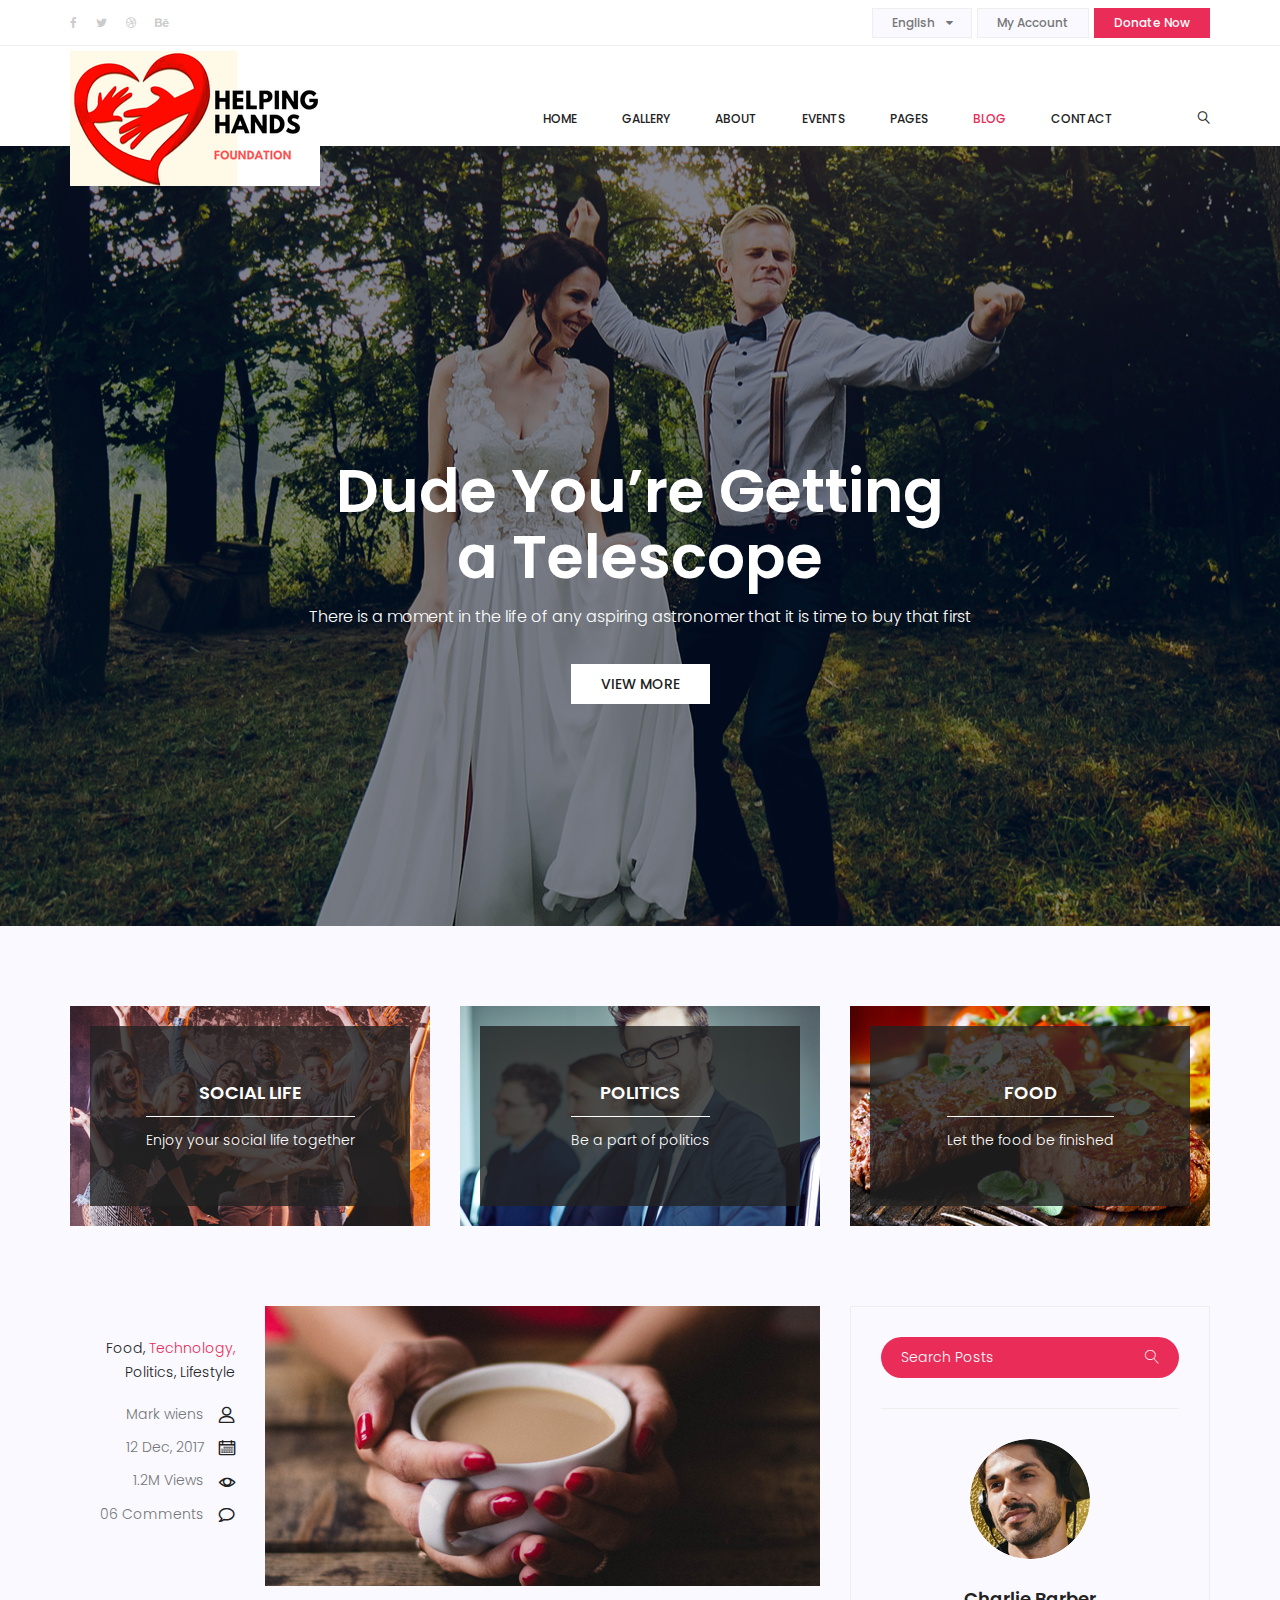
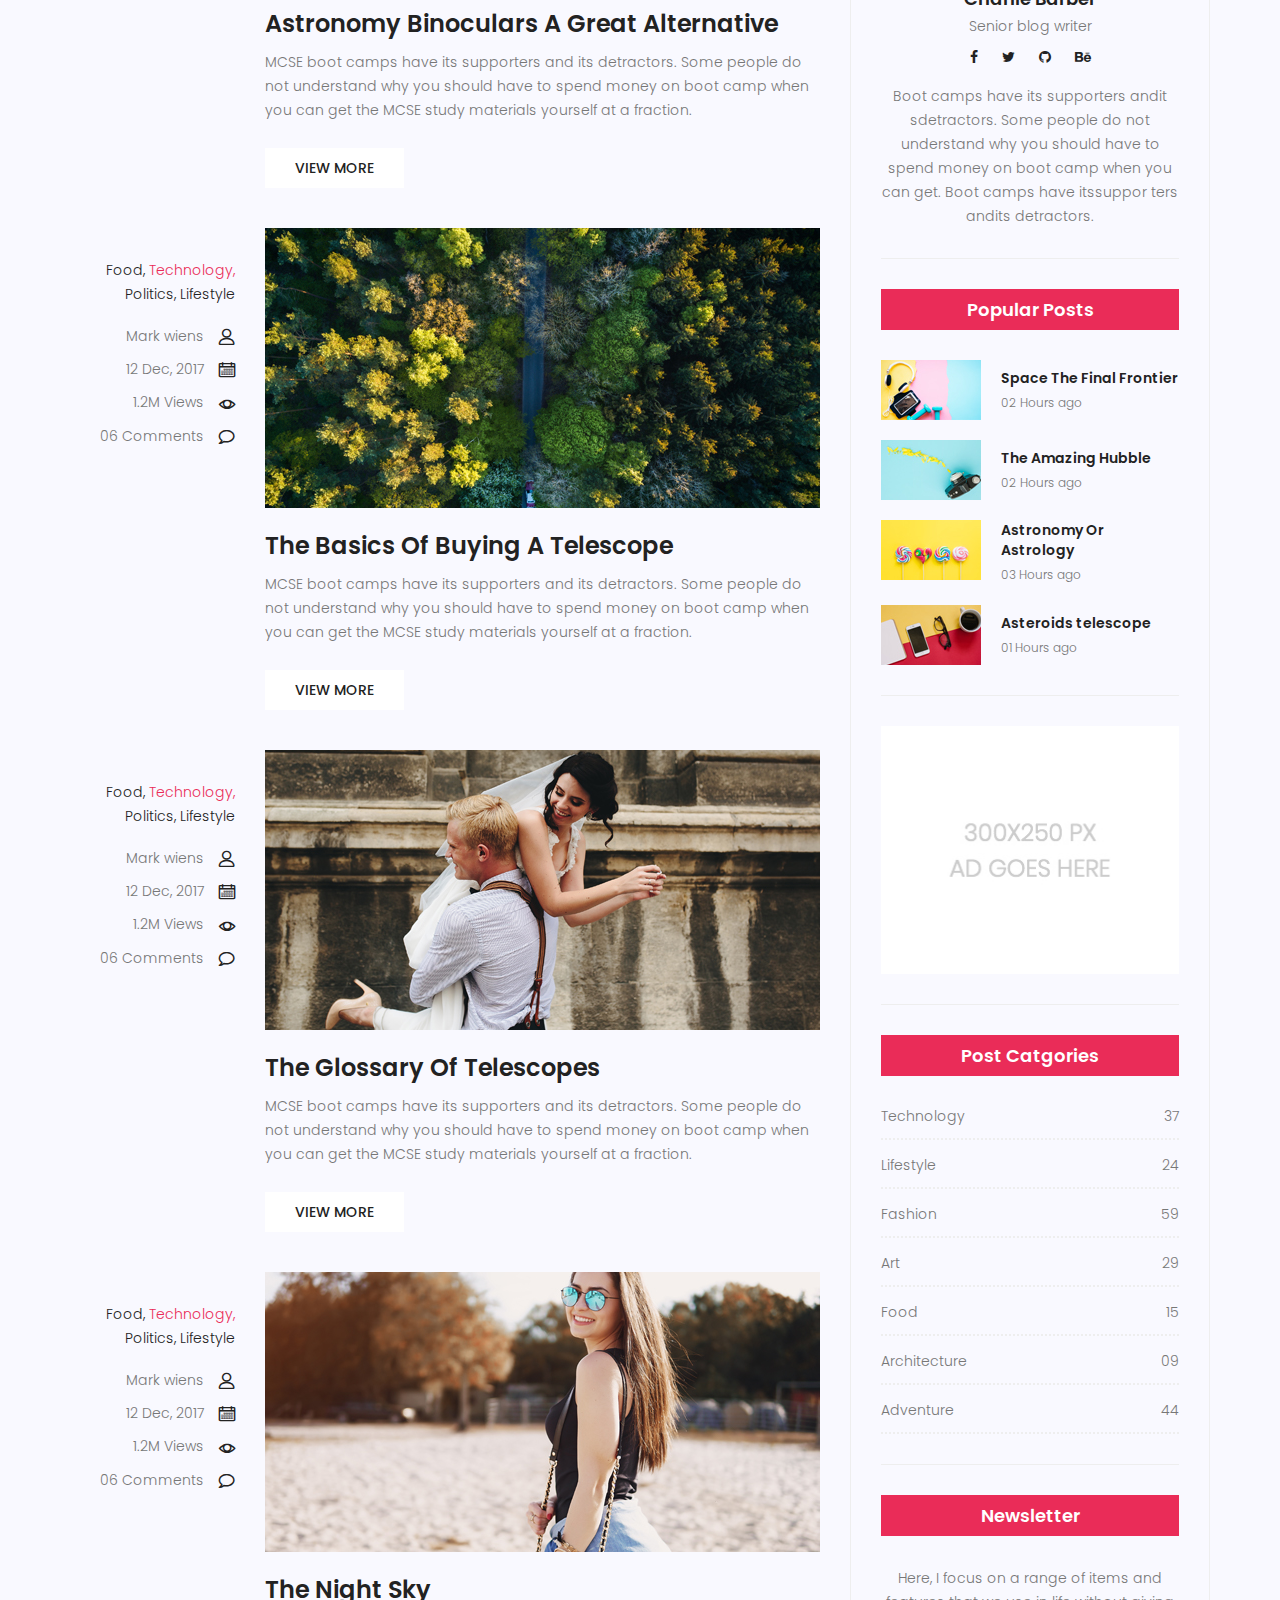
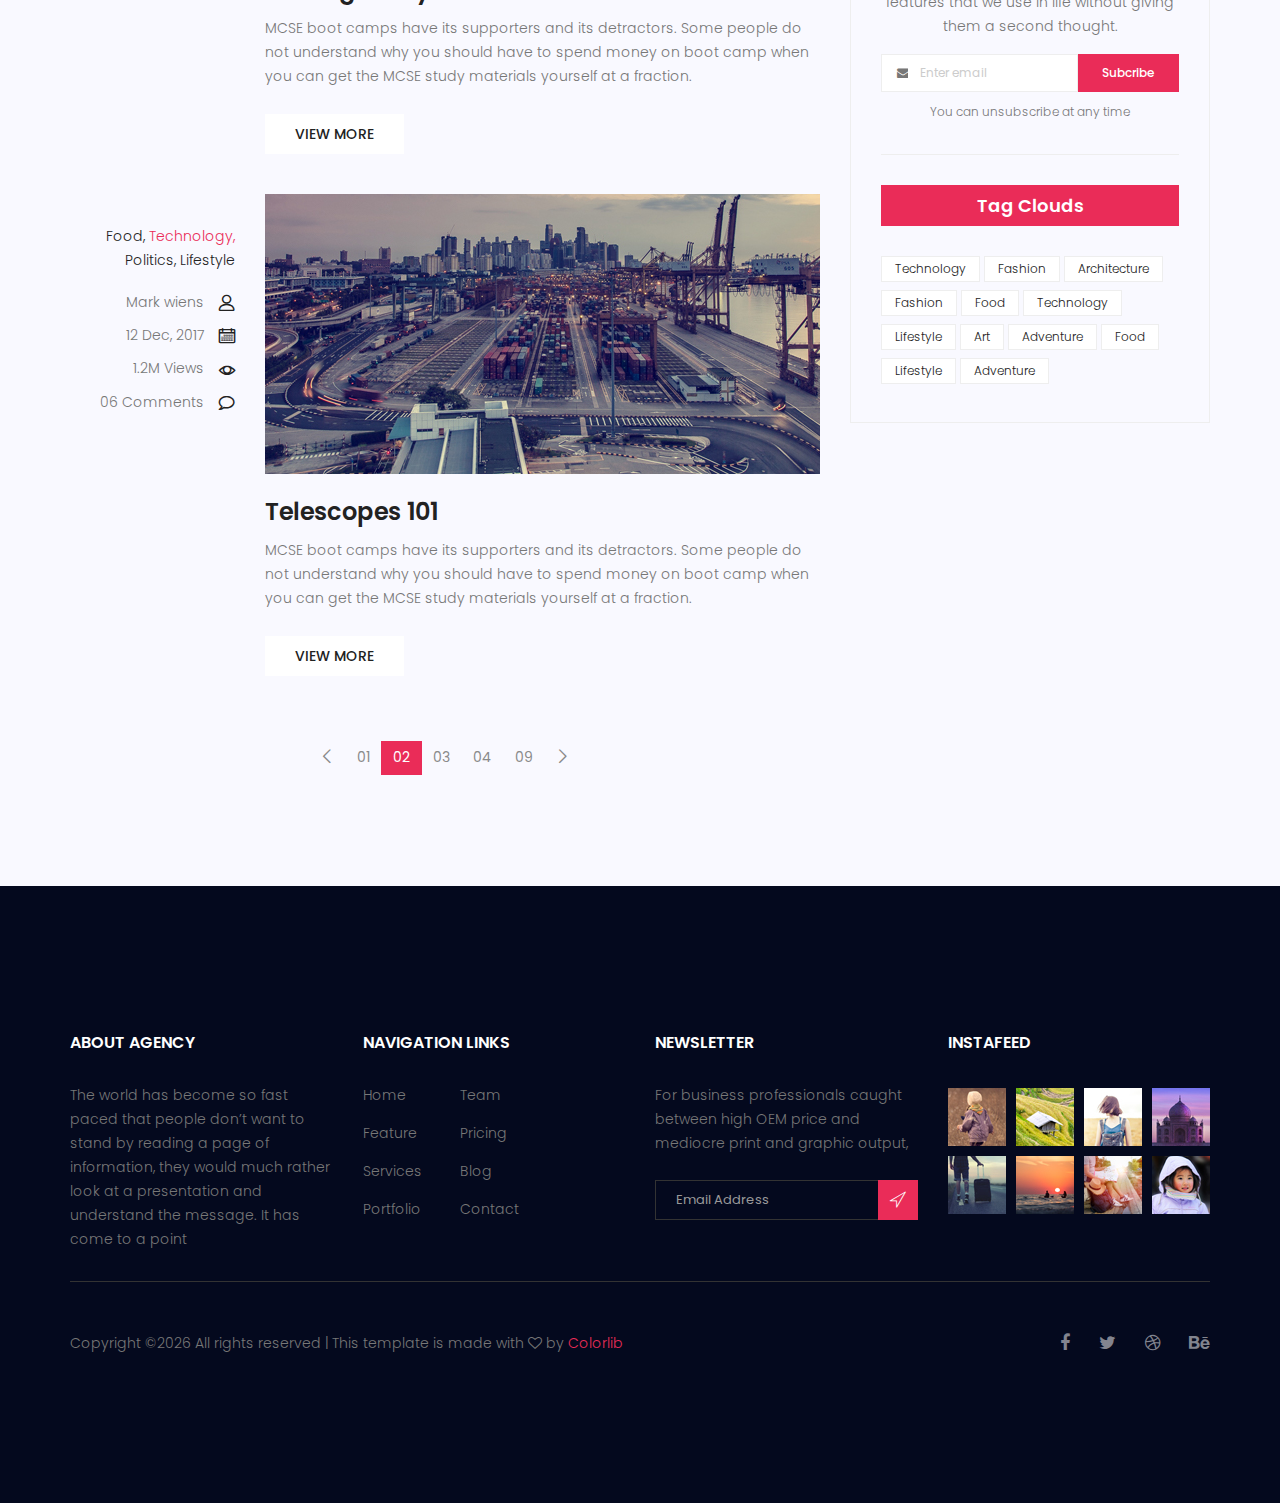
<file: backup/helpinghandsfinal/kindity/blog.html>
<!doctype html>
<html lang="en">
    <head>
        <!-- Required meta tags -->
        <meta charset="utf-8">
        <meta name="viewport" content="width=device-width, initial-scale=1, shrink-to-fit=no">
        <link rel="icon" href="img/favicon.png" type="image/png">
        <title>Kindity Charity Multi</title>
        <!-- Bootstrap CSS -->
        <link rel="stylesheet" href="css/bootstrap.css">
        <link rel="stylesheet" href="vendors/linericon/style.css">
        <link rel="stylesheet" href="css/font-awesome.min.css">
        <link rel="stylesheet" href="vendors/owl-carousel/owl.carousel.min.css">
        <link rel="stylesheet" href="vendors/lightbox/simpleLightbox.css">
        <link rel="stylesheet" href="vendors/nice-select/css/nice-select.css">
        <link rel="stylesheet" href="vendors/animate-css/animate.css">
        <!-- main css -->
        <link rel="stylesheet" href="css/style.css">
        <link rel="stylesheet" href="css/responsive.css">
    </head>
    <body>
        
        <!--================Header Menu Area =================-->
        <header class="header_area">
           	<div class="top_menu row m0">
           		<div class="container">
					<div class="float-left">
						<ul class="list header_social">
							<li><a href="#"><i class="fa fa-facebook"></i></a></li>
							<li><a href="#"><i class="fa fa-twitter"></i></a></li>
							<li><a href="#"><i class="fa fa-dribbble"></i></a></li>
							<li><a href="#"><i class="fa fa-behance"></i></a></li>
						</ul>
					</div>
					<div class="float-right">
						<select class="lan_pack">
							<option value="1">English</option>
							<option value="1">Bangla</option>
							<option value="1">Indian</option>
							<option value="1">Aus</option>
						</select>
						<a class="ac_btn" href="#">My Account</a>
						<a class="dn_btn" href="#">Donate Now</a>
					</div>
           		</div>	
           	</div>	
            <div class="main_menu">
            	<nav class="navbar navbar-expand-lg navbar-light">
					<div class="container">
						<!-- Brand and toggle get grouped for better mobile display -->
						<a class="navbar-brand logo_h" href="index.html"><img src="img/logo.png" alt=""></a>
						<button class="navbar-toggler" type="button" data-toggle="collapse" data-target="#navbarSupportedContent" aria-controls="navbarSupportedContent" aria-expanded="false" aria-label="Toggle navigation">
							<span class="icon-bar"></span>
							<span class="icon-bar"></span>
							<span class="icon-bar"></span>
						</button>
						<!-- Collect the nav links, forms, and other content for toggling -->
						<div class="collapse navbar-collapse offset" id="navbarSupportedContent">
							<ul class="nav navbar-nav menu_nav ml-auto">
								<li class="nav-item"><a class="nav-link" href="index.html">Home</a></li> 
								<li class="nav-item"><a class="nav-link" href="gallery.html">Gallery</a></li>
								<li class="nav-item"><a class="nav-link" href="about-us.html">About</a></li> 
								 <li class="nav-item submenu dropdown">
									<a href="#" class="nav-link dropdown-toggle" data-toggle="dropdown" role="button" aria-haspopup="true" aria-expanded="false">Events</a>
									<ul class="dropdown-menu">
										<li class="nav-item"><a class="nav-link" href="event.html">Event</a></li>
										<li class="nav-item"><a class="nav-link" href="event-details.html">Event Details</a></li>
									</ul>
								</li> 
								<li class="nav-item submenu dropdown">
									<a href="#" class="nav-link dropdown-toggle" data-toggle="dropdown" role="button" aria-haspopup="true" aria-expanded="false">Pages</a>
									<ul class="dropdown-menu">
										<li class="nav-item"><a class="nav-link" href="elements.html">Elements</a></li>
										<li class="nav-item"><a class="nav-link" href="donation.html">Donation</a></li>
									</ul>
								</li> 
								<li class="nav-item submenu dropdown active">
									<a href="#" class="nav-link dropdown-toggle" data-toggle="dropdown" role="button" aria-haspopup="true" aria-expanded="false">Blog</a>
									<ul class="dropdown-menu">
										<li class="nav-item"><a class="nav-link" href="blog.html">Blog</a></li>
										<li class="nav-item"><a class="nav-link" href="single-blog.html">Blog Details</a></li>
									</ul>
								</li> 

								<li class="nav-item"><a class="nav-link" href="contact.html">Contact</a></li>
							</ul>
							<ul class="nav navbar-nav navbar-right">
								<li class="nav-item"><a href="#" class="search"><i class="lnr lnr-magnifier"></i></a></li>
							</ul>
						</div> 
					</div>
            	</nav>
            </div>
        </header>
        <!--================Header Menu Area =================-->
        
        <!--================Home Banner Area =================-->
        <section class="home_banner_area blog_banner">
            <div class="banner_inner d-flex align-items-center">
            	<div class="overlay bg-parallax" data-stellar-ratio="0.9" data-stellar-vertical-offset="0" data-background=""></div>
				<div class="container">
					<div class="blog_b_text text-center">
						<h2>Dude You’re Getting <br /> a Telescope</h2>
						<p>There is a moment in the life of any aspiring astronomer that it is time to buy that first</p>
						<a class="white_bg_btn" href="#">View More</a>
					</div>
				</div>
            </div>
        </section>
        <!--================End Home Banner Area =================-->
        
        <!--================Blog Categorie Area =================-->
        <section class="blog_categorie_area">
            <div class="container">
                <div class="row">
                    <div class="col-lg-4">
                        <div class="categories_post">
                            <img src="img/blog/cat-post/cat-post-3.jpg" alt="post">
                            <div class="categories_details">
                                <div class="categories_text">
                                    <a href="blog-details.html"><h5>Social Life</h5></a>
                                    <div class="border_line"></div>
                                    <p>Enjoy your social life together</p>
                                </div>
                            </div>
                        </div>
                    </div>
                    <div class="col-lg-4">
                        <div class="categories_post">
                            <img src="img/blog/cat-post/cat-post-2.jpg" alt="post">
                            <div class="categories_details">
                                <div class="categories_text">
                                    <a href="blog-details.html"><h5>Politics</h5></a>
                                    <div class="border_line"></div>
                                    <p>Be a part of politics</p>
                                </div>
                            </div>
                        </div>
                    </div>
                    <div class="col-lg-4">
                        <div class="categories_post">
                            <img src="img/blog/cat-post/cat-post-1.jpg" alt="post">
                            <div class="categories_details">
                                <div class="categories_text">
                                    <a href="blog-details.html"><h5>Food</h5></a>
                                    <div class="border_line"></div>
                                    <p>Let the food be finished</p>
                                </div>
                            </div>
                        </div>
                    </div>
                </div>
            </div>
        </section>
        <!--================Blog Categorie Area =================-->
        
        <!--================Blog Area =================-->
        <section class="blog_area">
            <div class="container">
                <div class="row">
                    <div class="col-lg-8">
                        <div class="blog_left_sidebar">
                            <article class="row blog_item">
                               <div class="col-md-3">
                                   <div class="blog_info text-right">
                                        <div class="post_tag">
                                            <a href="#">Food,</a>
                                            <a class="active" href="#">Technology,</a>
                                            <a href="#">Politics,</a>
                                            <a href="#">Lifestyle</a>
                                        </div>
                                        <ul class="blog_meta list">
                                            <li><a href="#">Mark wiens<i class="lnr lnr-user"></i></a></li>
                                            <li><a href="#">12 Dec, 2017<i class="lnr lnr-calendar-full"></i></a></li>
                                            <li><a href="#">1.2M Views<i class="lnr lnr-eye"></i></a></li>
                                            <li><a href="#">06 Comments<i class="lnr lnr-bubble"></i></a></li>
                                        </ul>
                                    </div>
                               </div>
                                <div class="col-md-9">
                                    <div class="blog_post">
                                        <img src="img/blog/main-blog/m-blog-1.jpg" alt="">
                                        <div class="blog_details">
                                            <a href="single-blog.html"><h2>Astronomy Binoculars A Great Alternative</h2></a>
                                            <p>MCSE boot camps have its supporters and its detractors. Some people do not understand why you should have to spend money on boot camp when you can get the MCSE study materials yourself at a fraction.</p>
                                            <a href="single-blog.html" class="white_bg_btn">View More</a>
                                        </div>
                                    </div>
                                </div>
                            </article>
                            <article class="row blog_item">
                               <div class="col-md-3">
                                   <div class="blog_info text-right">
                                        <div class="post_tag">
                                            <a href="#">Food,</a>
                                            <a class="active" href="#">Technology,</a>
                                            <a href="#">Politics,</a>
                                            <a href="#">Lifestyle</a>
                                        </div>
                                        <ul class="blog_meta list">
                                            <li><a href="#">Mark wiens<i class="lnr lnr-user"></i></a></li>
                                            <li><a href="#">12 Dec, 2017<i class="lnr lnr-calendar-full"></i></a></li>
                                            <li><a href="#">1.2M Views<i class="lnr lnr-eye"></i></a></li>
                                            <li><a href="#">06 Comments<i class="lnr lnr-bubble"></i></a></li>
                                        </ul>
                                    </div>
                               </div>
                                <div class="col-md-9">
                                    <div class="blog_post">
                                        <img src="img/blog/main-blog/m-blog-2.jpg" alt="">
                                        <div class="blog_details">
                                            <a href="single-blog.html"><h2>The Basics Of Buying A Telescope</h2></a>
                                            <p>MCSE boot camps have its supporters and its detractors. Some people do not understand why you should have to spend money on boot camp when you can get the MCSE study materials yourself at a fraction.</p>
                                            <a href="single-blog.html" class="white_bg_btn">View More</a>
                                        </div>
                                    </div>
                                </div>
                            </article>
                            <article class="row blog_item">
                               <div class="col-md-3">
                                   <div class="blog_info text-right">
                                        <div class="post_tag">
                                            <a href="#">Food,</a>
                                            <a class="active" href="#">Technology,</a>
                                            <a href="#">Politics,</a>
                                            <a href="#">Lifestyle</a>
                                        </div>
                                        <ul class="blog_meta list">
                                            <li><a href="#">Mark wiens<i class="lnr lnr-user"></i></a></li>
                                            <li><a href="#">12 Dec, 2017<i class="lnr lnr-calendar-full"></i></a></li>
                                            <li><a href="#">1.2M Views<i class="lnr lnr-eye"></i></a></li>
                                            <li><a href="#">06 Comments<i class="lnr lnr-bubble"></i></a></li>
                                        </ul>
                                    </div>
                               </div>
                                <div class="col-md-9">
                                    <div class="blog_post">
                                        <img src="img/blog/main-blog/m-blog-3.jpg" alt="">
                                        <div class="blog_details">
                                            <a href="single-blog.html"><h2>The Glossary Of Telescopes</h2></a>
                                            <p>MCSE boot camps have its supporters and its detractors. Some people do not understand why you should have to spend money on boot camp when you can get the MCSE study materials yourself at a fraction.</p>
                                            <a href="single-blog.html" class="white_bg_btn">View More</a>
                                        </div>
                                    </div>
                                </div>
                            </article>
                            <article class="row blog_item">
                               <div class="col-md-3">
                                   <div class="blog_info text-right">
                                        <div class="post_tag">
                                            <a href="#">Food,</a>
                                            <a class="active" href="#">Technology,</a>
                                            <a href="#">Politics,</a>
                                            <a href="#">Lifestyle</a>
                                        </div>
                                        <ul class="blog_meta list">
                                            <li><a href="#">Mark wiens<i class="lnr lnr-user"></i></a></li>
                                            <li><a href="#">12 Dec, 2017<i class="lnr lnr-calendar-full"></i></a></li>
                                            <li><a href="#">1.2M Views<i class="lnr lnr-eye"></i></a></li>
                                            <li><a href="#">06 Comments<i class="lnr lnr-bubble"></i></a></li>
                                        </ul>
                                    </div>
                               </div>
                                <div class="col-md-9">
                                    <div class="blog_post">
                                        <img src="img/blog/main-blog/m-blog-4.jpg" alt="">
                                        <div class="blog_details">
                                            <a href="single-blog.html"><h2>The Night Sky</h2></a>
                                            <p>MCSE boot camps have its supporters and its detractors. Some people do not understand why you should have to spend money on boot camp when you can get the MCSE study materials yourself at a fraction.</p>
                                            <a href="single-blog.html" class="white_bg_btn">View More</a>
                                        </div>
                                    </div>
                                </div>
                            </article>
                            <article class="row blog_item">
                               <div class="col-md-3">
                                   <div class="blog_info text-right">
                                        <div class="post_tag">
                                            <a href="#">Food,</a>
                                            <a class="active" href="#">Technology,</a>
                                            <a href="#">Politics,</a>
                                            <a href="#">Lifestyle</a>
                                        </div>
                                        <ul class="blog_meta list">
                                            <li><a href="#">Mark wiens<i class="lnr lnr-user"></i></a></li>
                                            <li><a href="#">12 Dec, 2017<i class="lnr lnr-calendar-full"></i></a></li>
                                            <li><a href="#">1.2M Views<i class="lnr lnr-eye"></i></a></li>
                                            <li><a href="#">06 Comments<i class="lnr lnr-bubble"></i></a></li>
                                        </ul>
                                    </div>
                               </div>
                                <div class="col-md-9">
                                    <div class="blog_post">
                                        <img src="img/blog/main-blog/m-blog-5.jpg" alt="">
                                        <div class="blog_details">
                                            <a href="single-blog.html"><h2>Telescopes 101</h2></a>
                                            <p>MCSE boot camps have its supporters and its detractors. Some people do not understand why you should have to spend money on boot camp when you can get the MCSE study materials yourself at a fraction.</p>
                                            <a href="single-blog.html" class="white_bg_btn">View More</a>
                                        </div>
                                    </div>
                                </div>
                            </article>
                            <nav class="blog-pagination justify-content-center d-flex">
		                        <ul class="pagination">
		                            <li class="page-item">
		                                <a href="#" class="page-link" aria-label="Previous">
		                                    <span aria-hidden="true">
		                                        <span class="lnr lnr-chevron-left"></span>
		                                    </span>
		                                </a>
		                            </li>
		                            <li class="page-item"><a href="#" class="page-link">01</a></li>
		                            <li class="page-item active"><a href="#" class="page-link">02</a></li>
		                            <li class="page-item"><a href="#" class="page-link">03</a></li>
		                            <li class="page-item"><a href="#" class="page-link">04</a></li>
		                            <li class="page-item"><a href="#" class="page-link">09</a></li>
		                            <li class="page-item">
		                                <a href="#" class="page-link" aria-label="Next">
		                                    <span aria-hidden="true">
		                                        <span class="lnr lnr-chevron-right"></span>
		                                    </span>
		                                </a>
		                            </li>
		                        </ul>
		                    </nav>
                        </div>
                    </div>
                    <div class="col-lg-4">
                        <div class="blog_right_sidebar">
                            <aside class="single_sidebar_widget search_widget">
                                <div class="input-group">
                                    <input type="text" class="form-control" placeholder="Search Posts">
                                    <span class="input-group-btn">
                                        <button class="btn btn-default" type="button"><i class="lnr lnr-magnifier"></i></button>
                                    </span>
                                </div><!-- /input-group -->
                                <div class="br"></div>
                            </aside>
                            <aside class="single_sidebar_widget author_widget">
                                <img class="author_img rounded-circle" src="img/blog/author.png" alt="">
                                <h4>Charlie Barber</h4>
                                <p>Senior blog writer</p>
                                <div class="social_icon">
                                    <a href="#"><i class="fa fa-facebook"></i></a>
                                    <a href="#"><i class="fa fa-twitter"></i></a>
                                    <a href="#"><i class="fa fa-github"></i></a>
                                    <a href="#"><i class="fa fa-behance"></i></a>
                                </div>
                                <p>Boot camps have its supporters andit sdetractors. Some people do not understand why you should have to spend money on boot camp when you can get. Boot camps have itssuppor ters andits detractors.</p>
                                <div class="br"></div>
                            </aside>
                            <aside class="single_sidebar_widget popular_post_widget">
                                <h3 class="widget_title">Popular Posts</h3>
                                <div class="media post_item">
                                    <img src="img/blog/popular-post/post1.jpg" alt="post">
                                    <div class="media-body">
                                        <a href="blog-details.html"><h3>Space The Final Frontier</h3></a>
                                        <p>02 Hours ago</p>
                                    </div>
                                </div>
                                <div class="media post_item">
                                    <img src="img/blog/popular-post/post2.jpg" alt="post">
                                    <div class="media-body">
                                        <a href="blog-details.html"><h3>The Amazing Hubble</h3></a>
                                        <p>02 Hours ago</p>
                                    </div>
                                </div>
                                <div class="media post_item">
                                    <img src="img/blog/popular-post/post3.jpg" alt="post">
                                    <div class="media-body">
                                        <a href="blog-details.html"><h3>Astronomy Or Astrology</h3></a>
                                        <p>03 Hours ago</p>
                                    </div>
                                </div>
                                <div class="media post_item">
                                    <img src="img/blog/popular-post/post4.jpg" alt="post">
                                    <div class="media-body">
                                        <a href="blog-details.html"><h3>Asteroids telescope</h3></a>
                                        <p>01 Hours ago</p>
                                    </div>
                                </div>
                                <div class="br"></div>
                            </aside>
                            <aside class="single_sidebar_widget ads_widget">
                                <a href="#"><img class="img-fluid" src="img/blog/add.jpg" alt=""></a>
                                <div class="br"></div>
                            </aside>
                            <aside class="single_sidebar_widget post_category_widget">
                                <h4 class="widget_title">Post Catgories</h4>
                                <ul class="list cat-list">
                                    <li>
                                        <a href="#" class="d-flex justify-content-between">
                                            <p>Technology</p>
                                            <p>37</p>
                                        </a>
                                    </li>
                                    <li>
                                        <a href="#" class="d-flex justify-content-between">
                                            <p>Lifestyle</p>
                                            <p>24</p>
                                        </a>
                                    </li>
                                    <li>
                                        <a href="#" class="d-flex justify-content-between">
                                            <p>Fashion</p>
                                            <p>59</p>
                                        </a>
                                    </li>
                                    <li>
                                        <a href="#" class="d-flex justify-content-between">
                                            <p>Art</p>
                                            <p>29</p>
                                        </a>
                                    </li>
                                    <li>
                                        <a href="#" class="d-flex justify-content-between">
                                            <p>Food</p>
                                            <p>15</p>
                                        </a>
                                    </li>
                                    <li>
                                        <a href="#" class="d-flex justify-content-between">
                                            <p>Architecture</p>
                                            <p>09</p>
                                        </a>
                                    </li>
                                    <li>
                                        <a href="#" class="d-flex justify-content-between">
                                            <p>Adventure</p>
                                            <p>44</p>
                                        </a>
                                    </li>															
                                </ul>
                                <div class="br"></div>
                            </aside>
                            <aside class="single-sidebar-widget newsletter_widget">
                                <h4 class="widget_title">Newsletter</h4>
                                <p>
                                Here, I focus on a range of items and features that we use in life without
                                giving them a second thought.
                                </p>
                                <div class="form-group d-flex flex-row">
                                    <div class="input-group">
                                        <div class="input-group-prepend">
                                            <div class="input-group-text"><i class="fa fa-envelope" aria-hidden="true"></i></div>
                                        </div>
                                        <input type="text" class="form-control" id="inlineFormInputGroup" placeholder="Enter email" onfocus="this.placeholder = ''" onblur="this.placeholder = 'Enter email'">
                                    </div>
                                    <a href="#" class="bbtns">Subcribe</a>
                                </div>	
                                <p class="text-bottom">You can unsubscribe at any time</p>	
                                <div class="br"></div>							
                            </aside>
                            <aside class="single-sidebar-widget tag_cloud_widget">
                                <h4 class="widget_title">Tag Clouds</h4>
                                <ul class="list">
                                    <li><a href="#">Technology</a></li>
                                    <li><a href="#">Fashion</a></li>
                                    <li><a href="#">Architecture</a></li>
                                    <li><a href="#">Fashion</a></li>
                                    <li><a href="#">Food</a></li>
                                    <li><a href="#">Technology</a></li>
                                    <li><a href="#">Lifestyle</a></li>
                                    <li><a href="#">Art</a></li>
                                    <li><a href="#">Adventure</a></li>
                                    <li><a href="#">Food</a></li>
                                    <li><a href="#">Lifestyle</a></li>
                                    <li><a href="#">Adventure</a></li>
                                </ul>
                            </aside>
                        </div>
                    </div>
                </div>
            </div>
        </section>
        <!--================Blog Area =================-->
        
        <!--================ start footer Area  =================-->	
        <footer class="footer-area section_gap">
            <div class="container">
                <div class="row">
                    <div class="col-lg-3  col-md-6 col-sm-6">
                        <div class="single-footer-widget">
                            <h6 class="footer_title">About Agency</h6>
                            <p>The world has become so fast paced that people don’t want to stand by reading a page of information, they would much rather look at a presentation and understand the message. It has come to a point </p>
                        </div>
                    </div>
                    <div class="col-lg-3 col-md-6 col-sm-6">
                        <div class="single-footer-widget">
                            <h6 class="footer_title">Navigation Links</h6>
                            <div class="row">
                                <div class="col-4">
                                    <ul class="list">
                                        <li><a href="#">Home</a></li>
                                        <li><a href="#">Feature</a></li>
                                        <li><a href="#">Services</a></li>
                                        <li><a href="#">Portfolio</a></li>
                                    </ul>
                                </div>
                                <div class="col-4">
                                    <ul class="list">
                                        <li><a href="#">Team</a></li>
                                        <li><a href="#">Pricing</a></li>
                                        <li><a href="#">Blog</a></li>
                                        <li><a href="#">Contact</a></li>
                                    </ul>
                                </div>										
                            </div>							
                        </div>
                    </div>							
                    <div class="col-lg-3 col-md-6 col-sm-6">
                        <div class="single-footer-widget">
                            <h6 class="footer_title">Newsletter</h6>
                            <p>For business professionals caught between high OEM price and mediocre print and graphic output, </p>		
                            <div id="mc_embed_signup">
                                <form target="_blank" action="https://spondonit.us12.list-manage.com/subscribe/post?u=1462626880ade1ac87bd9c93a&amp;id=92a4423d01" method="get" class="subscribe_form relative">
                                    <div class="input-group d-flex flex-row">
                                        <input name="EMAIL" placeholder="Email Address" onfocus="this.placeholder = ''" onblur="this.placeholder = 'Email Address '" required="" type="email">
                                        <button class="btn sub-btn"><span class="lnr lnr-location"></span></button>		
                                    </div>									
                                    <div class="mt-10 info"></div>
                                </form>
                            </div>
                        </div>
                    </div>
                    <div class="col-lg-3 col-md-6 col-sm-6">
                        <div class="single-footer-widget instafeed">
                            <h6 class="footer_title">InstaFeed</h6>
                            <ul class="list instafeed d-flex flex-wrap">
                                <li><img src="img/instagram/Image-01.jpg" alt=""></li>
                                <li><img src="img/instagram/Image-02.jpg" alt=""></li>
                                <li><img src="img/instagram/Image-03.jpg" alt=""></li>
                                <li><img src="img/instagram/Image-04.jpg" alt=""></li>
                                <li><img src="img/instagram/Image-05.jpg" alt=""></li>
                                <li><img src="img/instagram/Image-06.jpg" alt=""></li>
                                <li><img src="img/instagram/Image-07.jpg" alt=""></li>
                                <li><img src="img/instagram/Image-08.jpg" alt=""></li>
                            </ul>
                        </div>
                    </div>						
                </div>
                <div class="border_line"></div>
                <div class="row footer-bottom d-flex justify-content-between align-items-center">
                    <p class="col-lg-8 col-sm-8 footer-text m-0"><!-- Link back to Colorlib can't be removed. Template is licensed under CC BY 3.0. -->
Copyright &copy;<script>document.write(new Date().getFullYear());</script> All rights reserved | This template is made with <i class="fa fa-heart-o" aria-hidden="true"></i> by <a href="https://colorlib.com" target="_blank">Colorlib</a>
<!-- Link back to Colorlib can't be removed. Template is licensed under CC BY 3.0. --></p>
                    <div class="col-lg-4 col-sm-4 footer-social">
                        <a href="#"><i class="fa fa-facebook"></i></a>
                        <a href="#"><i class="fa fa-twitter"></i></a>
                        <a href="#"><i class="fa fa-dribbble"></i></a>
                        <a href="#"><i class="fa fa-behance"></i></a>
                    </div>
                </div>
            </div>
        </footer>
		<!--================ End footer Area  =================-->
        
        
        
        
        <!-- Optional JavaScript -->
        <!-- jQuery first, then Popper.js, then Bootstrap JS -->
        <script src="js/jquery-3.2.1.min.js"></script>
        <script src="js/popper.js"></script>
        <script src="js/bootstrap.min.js"></script>
        <script src="js/stellar.js"></script>
        <script src="vendors/lightbox/simpleLightbox.min.js"></script>
        <script src="vendors/nice-select/js/jquery.nice-select.min.js"></script>
        <script src="vendors/isotope/imagesloaded.pkgd.min.js"></script>
        <script src="vendors/isotope/isotope-min.js"></script>
        <script src="vendors/owl-carousel/owl.carousel.min.js"></script>
        <script src="js/jquery.ajaxchimp.min.js"></script>
        <script src="js/mail-script.js"></script>
        <script src="js/theme.js"></script>
    </body>
</html>
</file>
<file: backup/helpinghandsfinal/css/style.css>
/*
Template Name: Charity HTML Template
Author: yaminncco

Colors:
	Body 		  : #5f646b
	Headers 	: #23262a
	Primary 	: #e00000
	Grey 		  : #f4f4f8, #e6e6ea

Fonts: Roboto, Source Sans Pro

Table OF Contents
------------------------------------
GENERAL
LOGO
NAVGATION
HEADER
ABOUT
NUMBERS
CALL TO ACTION
TESTIMONIAL
CAUSES
EVENTS
BLOG
ASIDE
FOOTER
RESPONSIVE
OWL THEME
------------------------------------*/

/*=========================================================
	GENERAL
===========================================================*/

/*----------------------------*\
	typography
\*----------------------------*/
html {
scroll-behaviour :smooth;
}

body {
  font-family: 'Roboto', sans-serif;
  font-size: 15px;
  font-weight: 300;
  letter-spacing: 0.3px;
  color: #5f646b;
}

h1, h2, h3, h4, h5, h6 {
  font-family: 'Source Sans Pro', sans-serif;
  margin-top: 0px;
  color: #23262a;
  font-weight: 700;
  letter-spacing: 0px;
}

h1 {
  font-size: 43px;
}

h2 {
  font-size: 33px;
}

h3 {
  font-size: 26px;
}

h4 {
  font-size: 21px;
}



a {
  color: #23262a;
  font-weight: 400;
  -webkit-transition: 0.3s color;
  transition: 0.3s color;
}

a:hover, a:focus {
  text-decoration: none;
  outline: none;
  color: #e00000;
}

ul, ol {
  margin: 0;
  padding: 0;
  list-style: none
}
#about {
scroll-behaviour: smooth;
}
blockquote {
  position: relative;
  padding: 30px 30px;
  margin: 0px;
  font-size: 15px;
  border-radius: 10px;
  background: #f4f4f8;
  border-left: 0px;
  margin: 30px 0px;
}

blockquote:after {
  content: "\f10e";
  font-family: fontAwesome;
  position: absolute;
  right: -10px;
  bottom: -10px;
  text-align: center;
  font-size: 43px;
  color: #e00000;
  width: 45px;
  height: 45px;
  line-height: 45px;
  z-index: 22;
}

/*----------------------------*\
	button
\*----------------------------*/

.primary-button {
  position: relative;
  display: inline-block;
  padding: 0px 30px;
  background: #e00000;
  color: #FFF;
  font-weight: 400;
  height: 45px;
  line-height: 45px;
  border: none;
  border-radius: 25px;
  overflow: hidden;
  opacity: 0.9;
  -webkit-transition: 0.6s all;
  transition: 0.6s all;
}

.primary-button:after {
  content: "";
  position: absolute;
  top: 0;
  left: -50%;
  width: 120%;
  height: 100%;
  background: rgba(255, 255, 255, 0.5);
  -webkit-transform: scale3d(6, 2, 1) rotate(135deg) translate(0, -150%);
  transform: scale3d(6, 2, 1) rotate(135deg) translate(0, -150%);
  -webkit-transition: 0.6s all;
  transition: 0.6s all;
}

.primary-button:hover:after, .primary-button:focus:after {
  -webkit-transform: scale3d(6, 2, 1) rotate(135deg) translate(0, 100%);
  transform: scale3d(6, 2, 1) rotate(135deg) translate(0, 100%);
}

.primary-button:hover, .primary-button:focus {
  color: #FFF;
  opacity: 1;
}

/*----------------------------*\
	input
\*----------------------------*/

.input {
  width: 100%;
  background-color: #FFF;
  border: 1px solid #e6e6ea;
  height: 45px;
  padding: 0px 15px;
  border-radius: 10px;
  -webkit-transition: 0.3s border-color;
  transition: 0.3s border-color;
}

textarea.input {
  height: 90px;
  padding: 15px;
}

.input:focus {
  border-color: #e00000;
}

/*----------------------------*\
	section
\*----------------------------*/

.section {
  position: relative;
  padding: 60px 0px;
}

.section-bg {
  position: absolute;
  left: 0;
  right: 0;
  top: 0;
  bottom: 0;
  background-size: cover;
  background-position: center;
  z-index: -1;
}

.section-title {
  margin-bottom: 60px;
}

.section-title .title {
  font-size: 43px;
  text-transform: capitalize;
  margin-bottom: 30px;
}

.section-title .sub-title {
  color: #23262a;
  font-size: 21px;
  line-height: 26px;
}

/*=========================================================
	LOGO
===========================================================*/

.navbar-brand {
  height: 60px;
  padding: 0;
}

.navbar-brand .logo {
  display: inline-block;
}

.navbar-brand .logo>img {
  max-height: 60px;
}

/*=========================================================
	NAVGATION
===========================================================*/

#main-navbar {
  position: absolute;
  left: 0;
  right: 0;
  top: 0;
  background-color: #FFF;
  z-index: 910;
}

/*----------------------------*\
	menu
\*----------------------------*/

.navbar-menu li a {
  padding: 20px;
  border-right: 1px solid #e6e6ea;
}

.navbar-menu>li:first-child a {
  border-left: 1px solid #e6e6ea;
}

.navbar-menu li a:hover, .navbar-menu li a:focus {
  background-color: transparent;
  color: #e00000;
}

/*----------------------------*\
	Dropdown
\*----------------------------*/

.navbar-menu li.has-dropdown {
  position: relative;
}

.navbar-menu li.has-dropdown>a {
  padding: 20px 30px 20px 20px;
}

.navbar-menu li.has-dropdown:after {
  font-family: 'FontAwesome';
  content: "\f107";
  position: absolute;
  right: 10px;
  top: 21px;
  width: 10px;
  font-size: 14px;
  color: #23262a;
}

.navbar-menu .dropdown {
  position: absolute;
  width: 250px;
  background: #f4f4f8;
  z-index: 91;
  opacity: 0;
  visibility: hidden;
  -webkit-transform: translateY(15px);
  -ms-transform: translateY(15px);
  transform: translateY(15px);
  -webkit-transition: 0.3s all;
  transition: 0.3s all;
}

.navbar-menu .dropdown li a {
  display: block;
  padding: 15px 15px;
}

.navbar-menu .dropdown li a {
  border-top: 1px solid #e6e6ea;
}

.navbar-menu li.has-dropdown:hover>.dropdown {
  opacity: 1;
  visibility: visible;
  -webkit-transform: translateY(0px);
  -ms-transform: translateY(0px);
  transform: translateY(0px);
}

/*----------------------------*\
	search
\*----------------------------*/

.navbar-search {
  position: relative;
  float: right;
  margin-left: 15px;
  border-right: 1px solid #e6e6ea;
}

.navbar-search .search-btn {
  border: none;
  background: transparent;
  line-height: 20px;
  padding: 20px;
  color: #23262a;
}

.navbar-search .search-form {
  position: absolute;
  width: 250px;
  right: 0px;
  padding: 20px;
  z-index: 91;
  background: #f4f4f8;
  border-top: 1px solid #e6e6ea;
  opacity: 0;
  visibility: hidden;
  -webkit-transform: translateY(15px);
  -ms-transform: translateY(15px);
  transform: translateY(15px);
  -webkit-transition: 0.3s all;
  transition: 0.3s all;
}

.navbar-search:hover .search-form {
  opacity: 1;
  visibility: visible;
  -webkit-transform: translateY(0px);
  -ms-transform: translateY(0px);
  transform: translateY(0px);
}

.search-toggle-btn, .navbar-toggle-btn {
  float: right;
  width: 60px;
  line-height: 60px;
  color: #23262a;
  background: transparent;
  border-left: 1px solid #e6e6ea;
  border-right: 0px;
  border-top: 0px;
  border-bottom: 0px;
}

.search-toggle-btn, .navbar-toggle-btn {
  display: none;
}

/*----------------------------*\
	Responsive Nav
\*----------------------------*/

@media only screen and (max-width: 767px) {
  .navbar-brand {
    padding-left: 20px;
  }
  .navbar-menu {
    margin: 0px -15px;
    border-top: 1px solid #e6e6ea;
    max-height: 0;
    overflow-y: scroll;
    -webkit-transition: 0.3s max-height;
    transition: 0.3s max-height;
  }
  .navbar-menu li {
    border-top: 1px solid #e6e6ea;
  }
  .navbar-menu.navbar-menu-active {
    max-height: 500px;
  }
  .search-toggle-btn, .navbar-toggle-btn {
    display: block;
  }
  .navbar-search {
    float: none;
    margin: 0px -15px;
  }
  .navbar-search .search-btn {
    display: none;
  }
  .navbar-search .search-form {
    display: none;
    position: static;
    width: auto;
    opacity: 1;
    visibility: visible;
    -webkit-transform: translateY(0px);
    -ms-transform: translateY(0px);
    transform: translateY(0px);
  }
  .navbar-search.navbar-search-active .search-form {
    display: block;
  }
  /* Dropdown */
  .navbar-menu .dropdown {
    display: none;
    margin-left: 30px;
    border-left: 1px solid #e6e6ea;
    position: static;
    width: auto;
    opacity: 1;
    visibility: visible;
    -webkit-transform: translateY(0px);
    -ms-transform: translateY(0px);
    transform: translateY(0px);
  }
  .navbar-menu li.has-dropdown.dropdown-active>.dropdown {
    display: block;
  }
  .navbar-menu li.has-dropdown:after {
    right: 15px;
    z-index: -1;
  }
  .navbar-menu .dropdown li a {
    display: block;
    padding: 10px 10px;
  }
}

/*=========================================================
	HEADER
===========================================================*/

#home {
  position: relative;
  height: 100vh;
}

#home #home-owl {
  position: absolute;
  top: 0;
  left: 0;
  right: 0;
  bottom: 0;
}

#home-owl .home-item {
  height: 100vh;
}

#home-owl .home {
  position: absolute;
  left: 0px;
  right: 0px;
  top: 50%;
  -webkit-transform: translateY(-50%);
  -ms-transform: translateY(-50%);
  transform: translateY(-50%);
}

#home-owl.owl-theme .owl-dots {
  position: absolute;
  bottom: 15px;
  left: 0;
  right: 0;
}

#home-owl.owl-theme .owl-nav [class*='owl-'] {
  position: absolute;
  top: 50%;
  -webkit-transform: translateY(-50%);
  -ms-transform: translateY(-50%);
  transform: translateY(-50%);
}

#home-owl.owl-theme .owl-prev {
  left: 15px;
}

#home-owl.owl-theme .owl-next {
  right: 15px;
}

.home-content h1 {
  font-size: 55px;
  color: #FFF;
  margin-bottom: 30px;
}

.home-content p.lead {
  color: #FFF;
  margin-bottom: 30px;
}

#page-header {
  position: relative;
  margin-top: 60px;
  padding: 60px 0px;
}

.header-content h1 {
  color: #FFF;
  text-transform: capitalize;
  margin-bottom: 30px;
}

.header-content .breadcrumb {
  background-color: transparent;
  padding: 0;
  margin: 0px;
}

.header-content .breadcrumb>li a {
  color: #FFF;
}

.header-content .breadcrumb>li a:hover, .header-content .breadcrumb>li a:hover {
  color: #e00000;
}

.header-content .breadcrumb>li+li::before {
  color: #FFF;
}

.header-content .breadcrumb>.active {
  color: #e00000;
}

/*=========================================================
	ABOUT
===========================================================*/

#about.section {
  padding-bottom: 0px;
}

#about:after {
  content: "";
  position: absolute;
  left: 0;
  right: 0;
  top: 0;
  bottom: 10px;
  background-color: #f4f4f8;
  z-index: -1;
}

#about .section-title {
  margin-bottom: 30px;
  margin-top: 30px;
}

.about-content .primary-button {
  margin-top: 15px;
}

.about-video {
  position: relative;
  display: block;
  border-radius: 10px;
  overflow: hidden;
}

.about-video>img {
  width: 100%;
}

.about-video .play-icon {
  position: absolute;
  top: 50%;
  left: 50%;
  -webkit-transform: translate(-50%, -50%);
  -ms-transform: translate(-50%, -50%);
  transform: translate(-50%, -50%);
  width: 90px;
  height: 90px;
  line-height: 90px;
  text-align: center;
  background: #fff;
  border-radius: 50%;
  font-size: 26px;
}

/*=========================================================
	NUMBERS
===========================================================*/

.number {
  text-align: center;
  padding: 30px;
  margin-bottom: 30px;
  border-radius: 10px;
  border: 1px solid #e6e6ea;
  -webkit-transition: 0.3s border-color;
  transition: 0.3s border-color;
}

.number i {
  font-size: 43px;
  color: #e00000;
  margin-bottom: 15px;
}

.number h3 {
  font-size: 33px;
}

.number span {
  color: #e00000;
  font-weight: 700;
}

.number:hover {
  border-color: #e00000;
}

/*=========================================================
	CALL TO ACTION
===========================================================*/

#cta.section {
  padding: 90px 0px;
}

.cta-content h1 {
  color: #FFF;
  font-size: 55px;
}

.cta-content p.lead {
  color: #FFF;
}

/*=========================================================
	TESTIMONIAL
===========================================================*/

#testimonial.section {
  padding: 90px 0px;
}

.testimonial {
  padding: 15px;
}

.testimonial .testimonial-meta {
  position: relative;
  padding-left: 90px;
  height: 70px;
  margin-bottom: 15px;
  padding-top: 10px;
}

.testimonial .testimonial-img {
  position: absolute;
  left: 0;
  top: 0;
  width: 70px;
  border-radius: 50%;
  overflow: hidden;
}

.testimonial .testimonial-img img {
  width: 100%;
}

.testimonial .testimonial-meta h3 {
  margin-bottom: 5px;
  color: #fff;
}

.testimonial .testimonial-meta span {
  font-size: 12px;
  color: #e00000;
  text-transform: uppercase;
  font-weight: 700;
}

.testimonial .testimonial-quote blockquote {
  background: #FFF;
  margin: 0px 0px;
}

#testimonial-owl.owl-theme .owl-dots {
  margin-top: 30px;
}

/*=========================================================
	CAUSES
===========================================================*/

.causes {
  margin-bottom: 60px;
}

.causes .causes-img {
  position: relative;
  border-radius: 10px;
  overflow: hidden;
}

.causes .causes-img a:after {
  content: "";
  position: absolute;
  left: 0;
  right: 0;
  top: 0;
  bottom: 0;
  background-color: #e00000;
  opacity: 0;
  -webkit-transition: 0.3s opacity;
  transition: 0.3s opacity;
}

.causes .causes-img a:hover:after {
  opacity: 0.6;
}

.causes .causes-img img {
  width: 100%;
}

.causes .causes-progress {
  margin-top: 45px;
}

.causes-progress .causes-progress-bar {
  position: relative;
  height: 6px;
  background-color: #e6e6ea;
  border-radius: 10px;
  margin-bottom: 10px;
}

.causes-progress .causes-progress-bar>div {
  position: absolute;
  left: 0;
  top: 0;
  background-color: #e00000;
  bottom: 0;
  border-radius: 10px;
}

.causes-progress .causes-progress-bar>div span {
  position: absolute;
  right: 5px;
  top: -3px;
  -webkit-transform: translate(50%, -100%);
  -ms-transform: translate(50%, -100%);
  transform: translate(50%, -100%);
  padding: 2px 10px;
  background: #e00000;
  color: #FFF;
  font-weight: 400;
  border-radius: 10px;
  font-size: 12px;
}

.causes-progress .causes-progress-bar>div span:after {
  content: "";
  position: absolute;
  background-color: #e00000;
  height: 3px;
  bottom: 0;
  -webkit-transform: translate(-50%, 100%);
  -ms-transform: translate(-50%, 100%);
  transform: translate(-50%, 100%);
  width: 3px;
  left: 50%;
}

.causes-progress .causes-goal {
  float: right;
}

.causes .causes-content {
  margin-top: 15px;
}

.causes .causes-content h3 {
  text-transform: capitalize;
}

.causes .causes-content h3>a {
  font-weight: 700;
}

.causes .causes-content .causes-donate {
  margin-top: 15px;
}

.causes-details .causes-progress {
  width: 75%;
  float: left;
  margin-top: 45px;
}

.causes-details .causes-donate {
  float: right;
  margin-top: 30px;
}

/*=========================================================
	EVENTS
===========================================================*/

.event {
  margin-bottom: 60px;
}

.event:after {
  content: "";
  display: block;
  clear: both;
}

.event .event-img {
  position: relative;
  float: left;
  width: 40%;
  border-radius: 10px;
  overflow: hidden;
}

.event .event-img a:after {
  content: "";
  position: absolute;
  left: 0;
  right: 0;
  top: 0;
  bottom: 0;
  background-color: #e00000;
  opacity: 0;
  -webkit-transition: 0.3s opacity;
  transition: 0.3s opacity;
}

.event .event-img a:hover:after {
  opacity: 0.6;
}

.event .event-img img {
  width: 100%;
}

.event .event-content {
  padding-left: calc(40% + 30px);
}

.event .event-content h3>a {
  font-weight: 700;
}

.event .event-meta li {
  margin-bottom: 10px;
}

.event .event-meta li>i {
  margin-right: 5px;
  width: 25px;
  height: 25px;
  line-height: 25px;
  border-radius: 50%;
  color: #e00000;
  border: 1px solid #e6e6ea;
  text-align: center;
  font-size: 15px;
}

.event-details .event-meta {
  margin-top: 30px;
}

.event-details .event-meta li {
  margin-bottom: 15px;
}

.event-details .event-meta li>i {
  margin-right: 10px;
  width: 45px;
  height: 45px;
  line-height: 45px;
  border-radius: 50%;
  color: #e00000;
  border: 1px solid #e6e6ea;
  text-align: center;
  font-size: 21px;
}

/*=========================================================
	BLOG
===========================================================*/

.article {
  margin-bottom: 60px;
}

.article .article-img {
  overflow: hidden;
  border-radius: 10px;
}

.article .article-img a {
  position: relative;
  display: block;
}

.article .article-img a:after {
  content: "";
  position: absolute;
  left: 0;
  right: 0;
  top: 0;
  bottom: 0;
  background-color: #e00000;
  opacity: 0;
  -webkit-transition: 0.3s opacity;
  transition: 0.3s opacity;
}

.article .article-img a:hover:after {
  opacity: 0.6;
}

.article .article-img img {
  width: 100%;
}

.article .article-content {
  margin-top: 30px;
}

.article .article-content .article-title {
  text-transform: capitalize;
}

.article .article-content .article-title>a {
  font-weight: 700;
}

.article .article-content .article-meta {
  margin: 15px 0px 10px;
  font-size: 14px;
  font-weight: 400;
}

.article .article-content .article-meta li {
  display: inline-block;
  margin-right: 10px;
}

/*----------------------------*\
	tags & share
\*----------------------------*/

.article-tags-share {
  margin-top: 30px;
}

.article-tags-share:after {
  content: "";
  display: block;
  clear: both;
}

.article-tags-share .tags {
  width: 60%;
  float: left;
  font-size: 14px;
  font-weight: 400;
  display: inline-block;
}

.article-tags-share .tags li {
  display: inline-block;
  margin-right: 15px;
  margin-bottom: 3px;
}

.article-tags-share .tags li a:before {
  content: "\f02b";
  display: inline-block;
  font-family: FontAwesome;
  margin-right: 5px;
}

.article-tags-share .share {
  float: right;
  display: inline-block;
  font-size: 14px;
  font-weight: 400;
}

.article-tags-share .share li {
  display: inline-block;
  margin-right: 15px;
}

/*----------------------------*\
	comments
\*----------------------------*/

.article-comments {
  margin-top: 60px;
}

.article-comments .media {
  padding: 30px;
  border: 1px solid #e6e6ea;
  margin-top: 30px;
  border-radius: 10px;
}

.article-comments .media .media-left {
  padding-right: 30px;
}

.article-comments .media .media-left .media-object {
  border-radius: 50%;
}

.article-comments .media .media-body .media-heading {
  margin-bottom: 15px;
}

.article-comments .media .media-body .media-heading h4 {
  display: inline-block;
  text-transform: capitalize;
}

.article-comments .media .media-body .media-heading .time {
  font-size: 12px;
  margin-left: 15px;
  font-weight: 400;
}

.article-comments .media .media-body .media-heading .reply {
  float: right;
  font-size: 14px;
  text-transform: uppercase;
  font-weight: 400;
}

.article-comments .media .media-body .media-heading .reply:after {
  content: "\f112";
  font-family: FontAwesome;
  margin-left: 5px;
}

/*----------------------------*\
	reply form
\*----------------------------*/

.article-reply {
  margin-top: 60px;
}

.article-reply form {
  margin-top: 30px;
}

.article-reply form .form-group {
  margin-bottom: 30px;
}

/*----------------------------*\
	pagination
\*----------------------------*/

.article-pagination {
  margin-bottom: 60px;
}

.article-pagination li {
  display: inline-block;
  margin-right: 10px;
}

.article-pagination li a {
  display: block;
  width: 45px;
  height: 45px;
  line-height: 45px;
  border-radius: 50%;
  color: #5f646b;
  text-align: center;
  background-color: #FFF;
  border: 1px solid #e6e6ea;
  -webkit-transition: 0.3s border-color;
  transition: 0.3s border-color;
}

.article-pagination li a:hover {
  border-color: #e00000;
}

.article-pagination li.active {
  display: inline-block;
  width: 45px;
  height: 45px;
  line-height: 45px;
  border-radius: 50%;
  color: #5f646b;
  text-align: center;
  background-color: #FFF;
  border: 1px solid #e00000;
}

.article-pagination li.active:hover {
  cursor: default;
}

/*=========================================================
	ASIDE
===========================================================*/

.widget+.widget {
  margin-top: 60px;
}

.widget .widget-title {
  margin-bottom: 30px;
  text-transform: capitalize;
}

/*----------------------------*\
	category
\*----------------------------*/

.widget-category ul li+li {
  margin-top: 15px;
}

.widget-category ul li a span {
  color: #e00000;
  margin-left: 10px;
}

/*----------------------------*\
	posts
\*----------------------------*/

.widget-post+.widget-post {
  margin-top: 30px;
}

.widget-post>a {
  display: block;
  font-family: 'Source Sans Pro', sans-serif;
  margin-bottom: 10px;
  font-weight: 700;
  text-transform: capitalize;
  letter-spacing: 0px;
}

.widget-post>a .widget-img {
  position: relative;
  float: left;
  width: 85px;
  border-radius: 10px;
  overflow: hidden;
}

.widget-post>a .widget-img>img {
  width: 100%;
}

.widget-post>a .widget-img:after {
  content: "";
  position: absolute;
  left: 0;
  right: 0;
  top: 0;
  bottom: 0;
  background-color: #e00000;
  opacity: 0;
  -webkit-transition: 0.3s opacity;
  transition: 0.3s opacity;
}

.widget-post>a:hover .widget-img:after {
  opacity: 0.6;
}

.widget-post>a .widget-content {
  padding-left: 100px;
  min-height: 60px;
}

.widget-post .article-meta li {
  display: inline-block;
  font-size: 12px;
  margin-right: 10px;
  font-weight: 400;
}

/*----------------------------*\
	causes
\*----------------------------*/

.widget-causes+.widget-causes {
  margin-top: 30px;
}

.widget-causes>a {
  display: block;
  font-family: 'Source Sans Pro', sans-serif;
  margin-bottom: 10px;
  font-weight: 700;
  text-transform: capitalize;
}

.widget-causes>a .widget-img {
  position: relative;
  float: left;
  width: 85px;
  border-radius: 10px;
  overflow: hidden;
}

.widget-causes>a .widget-img>img {
  width: 100%;
}

.widget-causes>a .widget-img:after {
  content: "";
  position: absolute;
  left: 0;
  right: 0;
  top: 0;
  bottom: 0;
  background-color: #e00000;
  opacity: 0;
  -webkit-transition: 0.3s opacity;
  transition: 0.3s opacity;
}

.widget-causes>a:hover .widget-img:after {
  opacity: 0.6;
}

.widget-causes>a .widget-content {
  padding-left: 100px;
  min-height: 60px;
}

.widget-causes .causes-progress {
  margin-top: 15px;
}

.widget-causes .causes-raised, .widget-causes .causes-goal {
  font-size: 12px;
}

/*=========================================================
	FOOTER
===========================================================*/

#footer {
  background-color: #f4f4f8;
}

.footer {
  margin-bottom: 30px;
}

.footer .footer-title {
  margin-bottom: 30px;
  text-transform: capitalize;
}

/*----------------------------*\
	logo
\*----------------------------*/

.footer-logo {
  margin-bottom: 30px;
}

.footer-logo .logo {
  display: inline-block;
}

.footer-logo .logo img {
  max-height: 80px;
}

/*----------------------------*\
	contact
\*----------------------------*/

.footer-contact {
  margin-top: 30px;
}

.footer-contact li {
  margin-bottom: 10px;
}

.footer-contact li i {
  margin-right: 5px;
}

/*----------------------------*\
	galery
\*----------------------------*/

.footer-galery {
  margin: 0px -5px;
}

.footer-galery li {
  display: inline-block;
  width: 33.33%;
  margin-right: -4px;
  padding: 5px;
}

.footer-galery li a {
  position: relative;
  display: block;
  border-radius: 10px;
  overflow: hidden;
}

.footer-galery li a:after {
  content: "";
  position: absolute;
  left: 0;
  right: 0;
  top: 0;
  bottom: 0;
  background-color: #e00000;
  opacity: 0;
  -webkit-transition: 0.3s opacity;
  transition: 0.3s opacity;
}

.footer-galery li a:hover:after {
  opacity: 0.6;
}

.footer-galery li a>img {
  width: 100%;
}

/*----------------------------*\
	newsletter
\*----------------------------*/

.footer-newsletter {
  margin: 30px 0px;
}

.footer-newsletter .primary-button {
  margin-top: 15px;
  display: block;
  width: 100%;
}

/*----------------------------*\
	social
\*----------------------------*/

.footer-social li {
  display: inline-block;
  margin-right: 10px;
}

.footer-social li a {
  display: block;
  width: 45px;
  height: 45px;
  line-height: 45px;
  border-radius: 50%;
  color: #5f646b;
  text-align: center;
  background-color: #FFF;
  border: 1px solid #e6e6ea;
  -webkit-transition: 0.3s border-color;
  transition: 0.3s border-color;
}

.footer-social li a:hover, .footer-social li a:focus {
  border-color: #e00000;
}

/*----------------------------*\
	copyright & footer nav
\*----------------------------*/

#footer-bottom {
  border-top: 1px solid #e6e6ea;
  padding-top: 30px;
}

#footer-bottom .footer-nav {
  text-align: right;
}

#footer-bottom .footer-nav li {
  display: inline-block;
  margin-right: 15px;
}

#footer-bottom .footer-nav li a {
  color: #5f646b;
}

#footer-bottom .footer-nav li a:hover, #footer-bottom .footer-nav li a:focus {
  color: #e00000;
}

/*=========================================================
	RESPONSIVE
===========================================================*/

@media only screen and (max-width: 1201px) {}

@media only screen and (max-width: 991px) {
  .section-title .title {
    font-size: 33px;
  }
  .home-content h1 {
    font-size: 43px;
  }
  .about-video {
    margin-top: 30px;
  }
  .cta-content h1 {
    font-size: 43px;
  }
  #footer-bottom .footer-nav {
    text-align: left;
  }
  .footer-copyright {
    margin-top: 30px;
  }
}

@media only screen and (max-width: 767px) {
  .causes-details .causes-progress {
    width: 100%;
    float: none;
  }
  .causes-details .causes-donate {
    float: none;
  }
  .article-tags-share .tags, .article-tags-share .share {
    display: block;
    float: none;
    width: 100%;
  }
  .article-tags-share .share {
    margin-top: 15px;
  }
}

@media only screen and (max-width: 480px) {
  .event .event-img {
    float: none;
    margin-bottom: 15px;
  }
  .event .event-content {
    padding-left: 0px;
  }
  .article-comments .media {
    padding: 10px;
  }
}

/*=========================================================
	OWL THEME
===========================================================*/

/*----------------------------*\
	owl nav
\*----------------------------*/

.owl-theme .owl-nav [class*='owl-'] {
  color: #FFF;
  background: transparent;
  padding: 0px;
  width: 90px;
  height: 90px;
  line-height: 90px;
  font-size: 26px;
  margin: 0;
  border-radius: 50%;
  -webkit-transition: 0.3s all;
  transition: 0.3s all;
}

.owl-theme .owl-nav [class*='owl-']:hover {
  background: #e00000;
}

/*----------------------------*\
	owl dots
\*----------------------------*/

.owl-theme .owl-dots .owl-dot span {
  border: 1px solid #FFF;
  background: transparent;
  -webkit-transition: 0.2s all;
  transition: 0.2s all;
}

.owl-theme .owl-dots .owl-dot:hover span {
  border-color: #e00000;
  background: #e00000;
}

.owl-theme .owl-dots .owl-dot.active span {
  width: 20px;
  border-color: #e00000;
  background: #e00000;
}
</file>
<file: backup/helpinghandsfinal/kindity/vendors/linericon/style.css>
@font-face {
	font-family: 'Linearicons-Free';
	src:url('fonts/Linearicons-Free.eot?w118d');
	src:url('fonts/Linearicons-Free.eot?#iefixw118d') format('embedded-opentype'),
		url('fonts/Linearicons-Free.woff2?w118d') format('woff2'),
		url('fonts/Linearicons-Free.woff?w118d') format('woff'),
		url('fonts/Linearicons-Free.ttf?w118d') format('truetype'),
		url('fonts/Linearicons-Free.svg?w118d#Linearicons-Free') format('svg');
	font-weight: normal;
	font-style: normal;
}

.lnr {
	font-family: 'Linearicons-Free';
	speak: none;
	font-style: normal;
	font-weight: normal;
	font-variant: normal;
	text-transform: none;
	line-height: 1;

	/* Better Font Rendering =========== */
	-webkit-font-smoothing: antialiased;
	-moz-osx-font-smoothing: grayscale;
}

.lnr-home:before {
	content: "\e800";
}
.lnr-apartment:before {
	content: "\e801";
}
.lnr-pencil:before {
	content: "\e802";
}
.lnr-magic-wand:before {
	content: "\e803";
}
.lnr-drop:before {
	content: "\e804";
}
.lnr-lighter:before {
	content: "\e805";
}
.lnr-poop:before {
	content: "\e806";
}
.lnr-sun:before {
	content: "\e807";
}
.lnr-moon:before {
	content: "\e808";
}
.lnr-cloud:before {
	content: "\e809";
}
.lnr-cloud-upload:before {
	content: "\e80a";
}
.lnr-cloud-download:before {
	content: "\e80b";
}
.lnr-cloud-sync:before {
	content: "\e80c";
}
.lnr-cloud-check:before {
	content: "\e80d";
}
.lnr-database:before {
	content: "\e80e";
}
.lnr-lock:before {
	content: "\e80f";
}
.lnr-cog:before {
	content: "\e810";
}
.lnr-trash:before {
	content: "\e811";
}
.lnr-dice:before {
	content: "\e812";
}
.lnr-heart:before {
	content: "\e813";
}
.lnr-star:before {
	content: "\e814";
}
.lnr-star-half:before {
	content: "\e815";
}
.lnr-star-empty:before {
	content: "\e816";
}
.lnr-flag:before {
	content: "\e817";
}
.lnr-envelope:before {
	content: "\e818";
}
.lnr-paperclip:before {
	content: "\e819";
}
.lnr-inbox:before {
	content: "\e81a";
}
.lnr-eye:before {
	content: "\e81b";
}
.lnr-printer:before {
	content: "\e81c";
}
.lnr-file-empty:before {
	content: "\e81d";
}
.lnr-file-add:before {
	content: "\e81e";
}
.lnr-enter:before {
	content: "\e81f";
}
.lnr-exit:before {
	content: "\e820";
}
.lnr-graduation-hat:before {
	content: "\e821";
}
.lnr-license:before {
	content: "\e822";
}
.lnr-music-note:before {
	content: "\e823";
}
.lnr-film-play:before {
	content: "\e824";
}
.lnr-camera-video:before {
	content: "\e825";
}
.lnr-camera:before {
	content: "\e826";
}
.lnr-picture:before {
	content: "\e827";
}
.lnr-book:before {
	content: "\e828";
}
.lnr-bookmark:before {
	content: "\e829";
}
.lnr-user:before {
	content: "\e82a";
}
.lnr-users:before {
	content: "\e82b";
}
.lnr-shirt:before {
	content: "\e82c";
}
.lnr-store:before {
	content: "\e82d";
}
.lnr-cart:before {
	content: "\e82e";
}
.lnr-tag:before {
	content: "\e82f";
}
.lnr-phone-handset:before {
	content: "\e830";
}
.lnr-phone:before {
	content: "\e831";
}
.lnr-pushpin:before {
	content: "\e832";
}
.lnr-map-marker:before {
	content: "\e833";
}
.lnr-map:before {
	content: "\e834";
}
.lnr-location:before {
	content: "\e835";
}
.lnr-calendar-full:before {
	content: "\e836";
}
.lnr-keyboard:before {
	content: "\e837";
}
.lnr-spell-check:before {
	content: "\e838";
}
.lnr-screen:before {
	content: "\e839";
}
.lnr-smartphone:before {
	content: "\e83a";
}
.lnr-tablet:before {
	content: "\e83b";
}
.lnr-laptop:before {
	content: "\e83c";
}
.lnr-laptop-phone:before {
	content: "\e83d";
}
.lnr-power-switch:before {
	content: "\e83e";
}
.lnr-bubble:before {
	content: "\e83f";
}
.lnr-heart-pulse:before {
	content: "\e840";
}
.lnr-construction:before {
	content: "\e841";
}
.lnr-pie-chart:before {
	content: "\e842";
}
.lnr-chart-bars:before {
	content: "\e843";
}
.lnr-gift:before {
	content: "\e844";
}
.lnr-diamond:before {
	content: "\e845";
}
.lnr-linearicons:before {
	content: "\e846";
}
.lnr-dinner:before {
	content: "\e847";
}
.lnr-coffee-cup:before {
	content: "\e848";
}
.lnr-leaf:before {
	content: "\e849";
}
.lnr-paw:before {
	content: "\e84a";
}
.lnr-rocket:before {
	content: "\e84b";
}
.lnr-briefcase:before {
	content: "\e84c";
}
.lnr-bus:before {
	content: "\e84d";
}
.lnr-car:before {
	content: "\e84e";
}
.lnr-train:before {
	content: "\e84f";
}
.lnr-bicycle:before {
	content: "\e850";
}
.lnr-wheelchair:before {
	content: "\e851";
}
.lnr-select:before {
	content: "\e852";
}
.lnr-earth:before {
	content: "\e853";
}
.lnr-smile:before {
	content: "\e854";
}
.lnr-sad:before {
	content: "\e855";
}
.lnr-neutral:before {
	content: "\e856";
}
.lnr-mustache:before {
	content: "\e857";
}
.lnr-alarm:before {
	content: "\e858";
}
.lnr-bullhorn:before {
	content: "\e859";
}
.lnr-volume-high:before {
	content: "\e85a";
}
.lnr-volume-medium:before {
	content: "\e85b";
}
.lnr-volume-low:before {
	content: "\e85c";
}
.lnr-volume:before {
	content: "\e85d";
}
.lnr-mic:before {
	content: "\e85e";
}
.lnr-hourglass:before {
	content: "\e85f";
}
.lnr-undo:before {
	content: "\e860";
}
.lnr-redo:before {
	content: "\e861";
}
.lnr-sync:before {
	content: "\e862";
}
.lnr-history:before {
	content: "\e863";
}
.lnr-clock:before {
	content: "\e864";
}
.lnr-download:before {
	content: "\e865";
}
.lnr-upload:before {
	content: "\e866";
}
.lnr-enter-down:before {
	content: "\e867";
}
.lnr-exit-up:before {
	content: "\e868";
}
.lnr-bug:before {
	content: "\e869";
}
.lnr-code:before {
	content: "\e86a";
}
.lnr-link:before {
	content: "\e86b";
}
.lnr-unlink:before {
	content: "\e86c";
}
.lnr-thumbs-up:before {
	content: "\e86d";
}
.lnr-thumbs-down:before {
	content: "\e86e";
}
.lnr-magnifier:before {
	content: "\e86f";
}
.lnr-cross:before {
	content: "\e870";
}
.lnr-menu:before {
	content: "\e871";
}
.lnr-list:before {
	content: "\e872";
}
.lnr-chevron-up:before {
	content: "\e873";
}
.lnr-chevron-down:before {
	content: "\e874";
}
.lnr-chevron-left:before {
	content: "\e875";
}
.lnr-chevron-right:before {
	content: "\e876";
}
.lnr-arrow-up:before {
	content: "\e877";
}
.lnr-arrow-down:before {
	content: "\e878";
}
.lnr-arrow-left:before {
	content: "\e879";
}
.lnr-arrow-right:before {
	content: "\e87a";
}
.lnr-move:before {
	content: "\e87b";
}
.lnr-warning:before {
	content: "\e87c";
}
.lnr-question-circle:before {
	content: "\e87d";
}
.lnr-menu-circle:before {
	content: "\e87e";
}
.lnr-checkmark-circle:before {
	content: "\e87f";
}
.lnr-cross-circle:before {
	content: "\e880";
}
.lnr-plus-circle:before {
	content: "\e881";
}
.lnr-circle-minus:before {
	content: "\e882";
}
.lnr-arrow-up-circle:before {
	content: "\e883";
}
.lnr-arrow-down-circle:before {
	content: "\e884";
}
.lnr-arrow-left-circle:before {
	content: "\e885";
}
.lnr-arrow-right-circle:before {
	content: "\e886";
}
.lnr-chevron-up-circle:before {
	content: "\e887";
}
.lnr-chevron-down-circle:before {
	content: "\e888";
}
.lnr-chevron-left-circle:before {
	content: "\e889";
}
.lnr-chevron-right-circle:before {
	content: "\e88a";
}
.lnr-crop:before {
	content: "\e88b";
}
.lnr-frame-expand:before {
	content: "\e88c";
}
.lnr-frame-contract:before {
	content: "\e88d";
}
.lnr-layers:before {
	content: "\e88e";
}
.lnr-funnel:before {
	content: "\e88f";
}
.lnr-text-format:before {
	content: "\e890";
}
.lnr-text-format-remove:before {
	content: "\e891";
}
.lnr-text-size:before {
	content: "\e892";
}
.lnr-bold:before {
	content: "\e893";
}
.lnr-italic:before {
	content: "\e894";
}
.lnr-underline:before {
	content: "\e895";
}
.lnr-strikethrough:before {
	content: "\e896";
}
.lnr-highlight:before {
	content: "\e897";
}
.lnr-text-align-left:before {
	content: "\e898";
}
.lnr-text-align-center:before {
	content: "\e899";
}
.lnr-text-align-right:before {
	content: "\e89a";
}
.lnr-text-align-justify:before {
	content: "\e89b";
}
.lnr-line-spacing:before {
	content: "\e89c";
}
.lnr-indent-increase:before {
	content: "\e89d";
}
.lnr-indent-decrease:before {
	content: "\e89e";
}
.lnr-pilcrow:before {
	content: "\e89f";
}
.lnr-direction-ltr:before {
	content: "\e8a0";
}
.lnr-direction-rtl:before {
	content: "\e8a1";
}
.lnr-page-break:before {
	content: "\e8a2";
}
.lnr-sort-alpha-asc:before {
	content: "\e8a3";
}
.lnr-sort-amount-asc:before {
	content: "\e8a4";
}
.lnr-hand:before {
	content: "\e8a5";
}
.lnr-pointer-up:before {
	content: "\e8a6";
}
.lnr-pointer-right:before {
	content: "\e8a7";
}
.lnr-pointer-down:before {
	content: "\e8a8";
}
.lnr-pointer-left:before {
	content: "\e8a9";
}
</file>
<file: backup/helpinghandsfinal/kindity/vendors/nice-select/css/nice-select.css>
.nice-select {
  -webkit-tap-highlight-color: transparent;
  background-color: #fff;
  border-radius: 5px;
  border: solid 1px #e8e8e8;
  box-sizing: border-box;
  clear: both;
  cursor: pointer;
  display: block;
  float: left;
  font-family: inherit;
  font-size: 14px;
  font-weight: normal;
  height: 42px;
  line-height: 40px;
  outline: none;
  padding-left: 18px;
  padding-right: 30px;
  position: relative;
  text-align: left !important;
  -webkit-transition: all 0.2s ease-in-out;
  transition: all 0.2s ease-in-out;
  -webkit-user-select: none;
     -moz-user-select: none;
      -ms-user-select: none;
          user-select: none;
  white-space: nowrap;
  width: auto; }
  .nice-select:hover {
    border-color: #dbdbdb; }
  .nice-select:active, .nice-select.open, .nice-select:focus {
    border-color: #999; }
  .nice-select:after {
    border-bottom: 2px solid #999;
    border-right: 2px solid #999;
    content: '';
    display: block;
    height: 5px;
    margin-top: -4px;
    pointer-events: none;
    position: absolute;
    right: 12px;
    top: 50%;
    -webkit-transform-origin: 66% 66%;
        -ms-transform-origin: 66% 66%;
            transform-origin: 66% 66%;
    -webkit-transform: rotate(45deg);
        -ms-transform: rotate(45deg);
            transform: rotate(45deg);
    -webkit-transition: all 0.15s ease-in-out;
    transition: all 0.15s ease-in-out;
    width: 5px; }
  .nice-select.open:after {
    -webkit-transform: rotate(-135deg);
        -ms-transform: rotate(-135deg);
            transform: rotate(-135deg); }
  .nice-select.open .list {
    opacity: 1;
    pointer-events: auto;
    -webkit-transform: scale(1) translateY(0);
        -ms-transform: scale(1) translateY(0);
            transform: scale(1) translateY(0); }
  .nice-select.disabled {
    border-color: #ededed;
    color: #999;
    pointer-events: none; }
    .nice-select.disabled:after {
      border-color: #cccccc; }
  .nice-select.wide {
    width: 100%; }
    .nice-select.wide .list {
      left: 0 !important;
      right: 0 !important; }
  .nice-select.right {
    float: right; }
    .nice-select.right .list {
      left: auto;
      right: 0; }
  .nice-select.small {
    font-size: 12px;
    height: 36px;
    line-height: 34px; }
    .nice-select.small:after {
      height: 4px;
      width: 4px; }
    .nice-select.small .option {
      line-height: 34px;
      min-height: 34px; }
  .nice-select .list {
    background-color: #fff;
    border-radius: 5px;
    box-shadow: 0 0 0 1px rgba(68, 68, 68, 0.11);
    box-sizing: border-box;
    margin-top: 4px;
    opacity: 0;
    overflow: hidden;
    padding: 0;
    pointer-events: none;
    position: absolute;
    top: 100%;
    left: 0;
    -webkit-transform-origin: 50% 0;
        -ms-transform-origin: 50% 0;
            transform-origin: 50% 0;
    -webkit-transform: scale(0.75) translateY(-21px);
        -ms-transform: scale(0.75) translateY(-21px);
            transform: scale(0.75) translateY(-21px);
    -webkit-transition: all 0.2s cubic-bezier(0.5, 0, 0, 1.25), opacity 0.15s ease-out;
    transition: all 0.2s cubic-bezier(0.5, 0, 0, 1.25), opacity 0.15s ease-out;
    z-index: 9; }
    .nice-select .list:hover .option:not(:hover) {
      background-color: transparent !important; }
  .nice-select .option {
    cursor: pointer;
    font-weight: 400;
    line-height: 40px;
    list-style: none;
    min-height: 40px;
    outline: none;
    padding-left: 18px;
    padding-right: 29px;
    text-align: left;
    -webkit-transition: all 0.2s;
    transition: all 0.2s; }
    .nice-select .option:hover, .nice-select .option.focus, .nice-select .option.selected.focus {
      background-color: #f6f6f6; }
    .nice-select .option.selected {
      font-weight: bold; }
    .nice-select .option.disabled {
      background-color: transparent;
      color: #999;
      cursor: default; }

.no-csspointerevents .nice-select .list {
  display: none; }

.no-csspointerevents .nice-select.open .list {
  display: block; }
</file>
<file: backup/helpinghandsfinal/kindity/css/style.css>
/*----------------------------------------------------
@File: Default Styles
@Author: Rocky
@URL: http://wethemez.com
Author E-mail: rockybd1995@gmail.com

This file contains the styling for the actual theme, this
is the file you need to edit to change the look of the
theme.
---------------------------------------------------- */
/*=====================================================================
@Template Name: Bitmap
@Author: Rocky
@Developed By: Rocky
@Developer URL: http://rocky.wethemez.com
Author E-mail: rockybd1995@gmail.com

@Default Styles

Table of Content:
01/ Variables
02/ predefin
03/ header
04/ button
05/ banner
06/ breadcrumb
07/ about
08/ team
09/ project 
10/ price 
11/ team 
12/ blog 
13/ video  
14/ features  
15/ career  
16/ contact 
17/ footer

=====================================================================*/
/*----------------------------------------------------*/
/*font Variables*/
/*Color Variables*/
/*=================== fonts ====================*/
@import url("https://fonts.googleapis.com/css?family=Poppins:200,300,400,500,600,700");
/*---------------------------------------------------- */
/*----------------------------------------------------*/
.list {
  list-style: none;
  margin: 0px;
  padding: 0px;
}

a {
  text-decoration: none;
  -webkit-transition: all 0.3s ease-in-out;
  -o-transition: all 0.3s ease-in-out;
  transition: all 0.3s ease-in-out;
}

a:hover, a:focus {
  text-decoration: none;
  outline: none;
}

.row.m0 {
  margin: 0px;
}

.p0 {
  padding: 0px;
}

.mb_30 {
  margin-bottom: -30px;
}

body {
  line-height: 24px;
  font-size: 14px;
  font-family: "Poppins", sans-serif;
  font-weight: 300;
  color: #777777;
}

h1, h2, h3, h4, h5, h6 {
  font-family: "Poppins", sans-serif;
  font-weight: 600;
}

button:focus {
  outline: none;
  -webkit-box-shadow: none;
  box-shadow: none;
}

.p_120 {
  padding-top: 120px;
  padding-bottom: 120px;
}

.mt-25 {
  margin-top: 25px;
}

@media (min-width: 1200px) {
  .container {
    max-width: 1170px;
  }
}

@media (min-width: 1620px) {
  .container.box_1620 {
    max-width: 1650px;
  }
}

/* Main Title Area css
============================================================================================ */
.main_title {
  text-align: center;
  max-width: 690px;
  margin: 0px auto 75px;
}

.main_title h2 {
  font-size: 36px;
  font-family: "Poppins", sans-serif;
  font-weight: 600;
  color: #222222;
  margin-bottom: 15px;
}

.main_title p {
  font-size: 14px;
  line-height: 24px;
  font-family: "Poppins", sans-serif;
  color: #777777;
  margin-bottom: 0px;
}

.white_title {
  text-align: center;
  max-width: 690px;
  margin: 0px auto 75px;
}

.white_title h2 {
  font-size: 36px;
  font-family: "Poppins", sans-serif;
  font-weight: 600;
  color: #fff;
  margin-bottom: 15px;
}

.white_title p {
  font-size: 14px;
  line-height: 24px;
  font-family: "Poppins", sans-serif;
  color: #777777;
  margin-bottom: 0px;
}

/* End Main Title Area css
============================================================================================ */
/*---------------------------------------------------- */
/*----------------------------------------------------*/
.header_area {
  position: absolute;
  width: 100%;
  top: 0;
  left: 0;
  z-index: 99;
  -webkit-transition: background 0.4s, all 0.3s linear;
  -o-transition: background 0.4s, all 0.3s linear;
  transition: background 0.4s, all 0.3s linear;
}

.header_area .navbar {
  background: transparent;
  padding: 0px;
  border: 0px;
  border-radius: 0px;
}

.header_area .navbar .nav .nav-item {
  margin-right: 45px;
}

.header_area .navbar .nav .nav-item .nav-link {
  font: 500 12px/100px "Poppins", sans-serif;
  text-transform: uppercase;
  color: #222222;
  padding: 0px;
  display: inline-block;
}

.header_area .navbar .nav .nav-item .nav-link:after {
  display: none;
}

.header_area .navbar .nav .nav-item:hover .nav-link, .header_area .navbar .nav .nav-item.active .nav-link {
  color: #ea2c58;
}

.header_area .navbar .nav .nav-item.submenu {
  position: relative;
}

.header_area .navbar .nav .nav-item.submenu ul {
  border: none;
  padding: 0px;
  border-radius: 0px;
  -webkit-box-shadow: none;
  box-shadow: none;
  margin: 0px;
  background: #fff;
}

@media (min-width: 992px) {
  .header_area .navbar .nav .nav-item.submenu ul {
    position: absolute;
    top: 120%;
    left: 0px;
    min-width: 200px;
    text-align: left;
    opacity: 0;
    -webkit-transition: all 300ms ease-in;
    -o-transition: all 300ms ease-in;
    transition: all 300ms ease-in;
    visibility: hidden;
    display: block;
    border: none;
    padding: 0px;
    border-radius: 0px;
  }
}

.header_area .navbar .nav .nav-item.submenu ul:before {
  content: "";
  width: 0;
  height: 0;
  border-style: solid;
  border-width: 10px 10px 0 10px;
  border-color: #eeeeee transparent transparent transparent;
  position: absolute;
  right: 24px;
  top: 45px;
  z-index: 3;
  opacity: 0;
  -webkit-transition: all 400ms linear;
  -o-transition: all 400ms linear;
  transition: all 400ms linear;
}

.header_area .navbar .nav .nav-item.submenu ul .nav-item {
  display: block;
  float: none;
  margin-right: 0px;
  border-bottom: 1px solid #ededed;
  margin-left: 0px;
  -webkit-transition: all 0.4s linear;
  -o-transition: all 0.4s linear;
  transition: all 0.4s linear;
}

.header_area .navbar .nav .nav-item.submenu ul .nav-item .nav-link {
  line-height: 45px;
  color: #222222;
  padding: 0px 30px;
  -webkit-transition: all 150ms linear;
  -o-transition: all 150ms linear;
  transition: all 150ms linear;
  display: block;
  margin-right: 0px;
}

.header_area .navbar .nav .nav-item.submenu ul .nav-item:last-child {
  border-bottom: none;
}

.header_area .navbar .nav .nav-item.submenu ul .nav-item:hover .nav-link {
  background: #ea2c58;
  color: #fff;
}

@media (min-width: 992px) {
  .header_area .navbar .nav .nav-item.submenu:hover ul {
    visibility: visible;
    opacity: 1;
    top: 100%;
  }
}

.header_area .navbar .nav .nav-item.submenu:hover ul .nav-item {
  margin-top: 0px;
}

.header_area .navbar .nav .nav-item:last-child {
  margin-right: 0px;
}

.header_area .navbar .search {
  font-size: 12px;
  line-height: 60px;
  display: inline-block;
  color: #222222;
  margin-left: 85px;
}

.header_area .navbar .search i {
  font-weight: 600;
}

.header_area + section, .header_area + row, .header_area + div {
  margin-top: 146px;
}

.header_area.navbar_fixed .main_menu {
  position: fixed;
  width: 100%;
  top: -70px;
  left: 0;
  right: 0;
  background: #fff;
  -webkit-transform: translateY(70px);
  -ms-transform: translateY(70px);
  transform: translateY(70px);
  -webkit-transition: background 500ms ease, -webkit-transform 500ms ease;
  transition: background 500ms ease, -webkit-transform 500ms ease;
  -o-transition: transform 500ms ease, background 500ms ease;
  transition: transform 500ms ease, background 500ms ease;
  transition: transform 500ms ease, background 500ms ease, -webkit-transform 500ms ease;
  -webkit-transition: transform 500ms ease, background 500ms ease;
  -webkit-box-shadow: 0px 3px 16px 0px rgba(0, 0, 0, 0.1);
  box-shadow: 0px 3px 16px 0px rgba(0, 0, 0, 0.1);
}

.top_menu {
  border-bottom: 1px solid #eeeeee;
}

.top_menu .header_social li {
  display: inline-block;
  margin-right: 15px;
}

.top_menu .header_social li a {
  font-size: 12px;
  color: #ccc;
  display: inline-block;
  line-height: 45px;
  -webkit-transition: all 300ms linear 0s;
  -o-transition: all 300ms linear 0s;
  transition: all 300ms linear 0s;
}

.top_menu .header_social li:last-child {
  margin-right: 0px;
}

.top_menu .header_social li:hover a {
  color: #ea2c58;
}

.top_menu .ac_btn {
  line-height: 28px;
  border: 1px solid #eeeeee;
  display: inline-block;
  background: #f9f9ff;
  padding: 0px 19px;
  font-size: 12px;
  font-family: "Poppins", sans-serif;
  font-weight: 500;
  color: #777777;
  -webkit-transition: all 300ms linear 0s;
  -o-transition: all 300ms linear 0s;
  transition: all 300ms linear 0s;
  margin-right: 1px;
  margin-top: 8px;
}

.top_menu .ac_btn:hover {
  background: #ea2c58;
  color: #fff;
  border-color: #ea2c58;
}

.top_menu .dn_btn {
  line-height: 28px;
  border: 1px solid #ea2c58;
  display: inline-block;
  background: #ea2c58;
  padding: 0px 19px;
  font-size: 12px;
  font-family: "Poppins", sans-serif;
  font-weight: 500;
  color: #fff;
  -webkit-transition: all 300ms linear 0s;
  -o-transition: all 300ms linear 0s;
  transition: all 300ms linear 0s;
}

.top_menu .dn_btn:hover {
  background: transparent;
  color: #777777;
  border-color: #ea2c58;
}

.top_menu .lan_pack {
  height: 30px;
  border: 1px solid #eeeeee;
  border-radius: 0px;
  line-height: 28px;
  font-size: 12px;
  font-family: "Poppins", sans-serif;
  font-weight: 500;
  padding-left: 19px;
  padding-right: 36px;
  color: #777777;
  background: #f9f9ff;
  margin-right: 5px;
  margin-top: 8px;
}

.top_menu .lan_pack .current {
  color: #777777;
}

.top_menu .lan_pack:after {
  content: "\f0d7";
  border: none !important;
  font: normal normal normal 12px/1 FontAwesome;
  -webkit-transform: rotate(0deg);
  -ms-transform: rotate(0deg);
  transform: rotate(0deg);
  height: auto;
  margin-top: -6px;
  right: 20px;
}

/*---------------------------------------------------- */
/*----------------------------------------------------*/
/* Home Banner Area css
============================================================================================ */
.home_banner_area {
  position: relative;
  z-index: 1;
  min-height: 754px;
}

.home_banner_area .banner_inner {
  position: relative;
  overflow: hidden;
  width: 100%;
  min-height: 754px;
}

.home_banner_area .banner_inner .overlay {
  background: url(../img/banner/home-banner.jpg) no-repeat scroll center center;
  position: absolute;
  left: 0;
  right: 0;
  top: 0;
  height: 100%;
  bottom: 0;
  z-index: -1;
}

.home_banner_area .banner_inner .banner_content {
  color: #fff;
}

.home_banner_area .banner_inner .banner_content h5 {
  text-transform: uppercase;
  font-family: "Poppins", sans-serif;
  font-size: 14px;
  font-weight: normal;
  margin-bottom: 15px;
}

.home_banner_area .banner_inner .banner_content h3 {
  font-size: 48px;
  font-family: "Poppins", sans-serif;
  font-weight: 600;
  margin-bottom: 20px;
}

.home_banner_area .banner_inner .banner_content p {
  font-size: 14px;
  line-height: 24px;
  font-family: "Poppins", sans-serif;
  font-weight: 300;
  margin-bottom: 25px;
}

.home_banner_area .banner_inner .banner_content .white_btn {
  margin-left: 6px;
}

.blog_banner {
  min-height: 780px;
  position: relative;
  z-index: 1;
}

.blog_banner .banner_inner {
  background: #04091e;
  position: relative;
  overflow: hidden;
  width: 100%;
  min-height: 780px;
  z-index: 1;
}

.blog_banner .banner_inner .overlay {
  background: url(../img/banner/banner-2.jpg) no-repeat scroll center center;
  opacity: .5;
  height: 125%;
}

.blog_banner .banner_inner .blog_b_text {
  max-width: 700px;
  margin: auto;
  color: #fff;
  margin-top: 90px;
}

.blog_banner .banner_inner .blog_b_text h2 {
  font-size: 60px;
  font-weight: 600;
  font-family: "Poppins", sans-serif;
  line-height: 66px;
  margin-bottom: 15px;
}

.blog_banner .banner_inner .blog_b_text p {
  font-size: 16px;
  margin-bottom: 35px;
}

.banner_area {
  position: relative;
  z-index: 1;
  min-height: 300px;
}

.banner_area .banner_inner {
  position: relative;
  overflow: hidden;
  width: 100%;
  min-height: 300px;
  background: #060b20;
  z-index: 1;
}

.banner_area .banner_inner .overlay {
  background: url(../img/banner/banner.jpg) no-repeat scroll center center;
  position: absolute;
  left: 0;
  right: 0;
  top: 0;
  height: 125%;
  bottom: 0;
  z-index: -1;
  opacity: .25;
}

.banner_area .banner_inner .banner_content h2 {
  font-weight: bold;
  color: #fff;
  font-size: 48px;
  font-family: "Poppins", sans-serif;
  margin-bottom: 12px;
  padding-top: 10px;
}

.banner_area .banner_inner .banner_content .page_link a {
  font-size: 14px;
  color: #fff;
  font-family: "Poppins", sans-serif;
  margin-right: 32px;
  position: relative;
}

.banner_area .banner_inner .banner_content .page_link a:before {
  content: "\e87a";
  font-family: 'Linearicons-Free';
  position: absolute;
  right: -25px;
  top: 50%;
  -webkit-transform: translateY(-50%);
  -ms-transform: translateY(-50%);
  transform: translateY(-50%);
}

.banner_area .banner_inner .banner_content .page_link a:last-child {
  margin-right: 0px;
}

.banner_area .banner_inner .banner_content .page_link a:last-child:before {
  display: none;
}

.banner_area .banner_inner .banner_content .page_link a:hover {
  color: #ea2c58;
}

/* End Home Banner Area css
============================================================================================ */
/*---------------------------------------------------- */
/*----------------------------------------------------*/
/* Main Button Area css
============================================================================================ */
.main_btn {
  line-height: 40px;
  display: inline-block;
  padding: 0px 30px;
  text-align: center;
  text-transform: uppercase;
  font-family: "Poppins", sans-serif;
  font-weight: 600;
  font-size: 14px;
  background: #ea2c58;
  color: #fff;
  border: 1px solid #ea2c58;
  -webkit-transition: all 300ms linear 0s;
  -o-transition: all 300ms linear 0s;
  transition: all 300ms linear 0s;
}

.main_btn:hover {
  background: transparent;
  color: #ea2c58;
}

.submit_btn {
  line-height: 40px;
  padding: 0px 30px;
  text-align: center;
  text-transform: uppercase;
  font-family: "Poppins", sans-serif;
  font-weight: 600;
  font-size: 14px;
  background: #ea2c58;
  color: #fff;
  border: 1px solid #ea2c58;
  -webkit-transition: all 300ms linear 0s;
  -o-transition: all 300ms linear 0s;
  transition: all 300ms linear 0s;
  border-radius: 0px;
  display: inline-block;
  width: auto;
}

.submit_btn:hover {
  background: transparent;
  color: #ea2c58;
}

.white_btn {
  border: 1px solid #635e68;
  display: inline-block;
  padding: 0px 30px;
  text-transform: uppercase;
  background: rgba(255, 255, 255, 0.1);
  line-height: 40px;
  color: #fff;
  font-size: 14px;
  font-weight: 600;
  -webkit-transition: all 300ms linear 0s;
  -o-transition: all 300ms linear 0s;
  transition: all 300ms linear 0s;
  font-family: "Poppins", sans-serif;
}

.white_btn:hover {
  color: #fff;
  background: #ea2c58;
  border-color: #ea2c58;
}

.white_bg_btn {
  line-height: 40px;
  display: inline-block;
  padding: 0px 30px;
  text-align: center;
  text-transform: uppercase;
  font-family: "Poppins", sans-serif;
  font-weight: 500;
  font-size: 14px;
  background: #fff;
  color: #222222;
  -webkit-transition: all 300ms linear 0s;
  -o-transition: all 300ms linear 0s;
  transition: all 300ms linear 0s;
}

.white_bg_btn:hover {
  background: #ea2c58;
  color: #fff;
}

/* End Main Button Area css
============================================================================================ */
/*---------------------------------------------------- */
/*----------------------------------------------------*/
/* Donation Box Area css
============================================================================================ */
.donation_area {
  margin-top: -90px;
}

.dontation_item {
  padding: 30px;
}

.dontation_item .media {
  color: #fff;
  vertical-align: middle;
  -ms-flex-item-align: center;
  align-self: center;
}

.dontation_item .media .media-body h4 {
  font-size: 18px;
  font-family: "Poppins", sans-serif;
  font-weight: 500;
  text-transform: uppercase;
  margin-bottom: 15px;
}

.dontation_item .media .media-body p {
  margin-bottom: 0px;
  font-size: 14px;
  line-height: 24px;
  font-weight: 300;
}

.dontation_item .media .d-flex {
  padding-left: 50px;
  vertical-align: middle;
  -ms-flex-item-align: center;
  align-self: center;
  position: relative;
}

.dontation_item .media .d-flex:before {
  content: "";
  height: 120px;
  width: 1px;
  background: #fff;
  position: absolute;
  left: 28px;
  top: -45px;
}

.dontation_item .media .d-flex h3 {
  font-weight: 500;
  font-size: 18px;
  font-family: "Poppins", sans-serif;
}

.yellow {
  background: #e7c12d;
}

.pink {
  background: #ea2c58;
}

.green {
  background: #91d214;
}

/* End Donation Box Area css
============================================================================================ */
/* Welcome Area css
============================================================================================ */
.welcome_area {
  padding-top: 150px;
}

.welcome_inner .welcome_img {
  background: #eeeeee;
  margin-left: 40px;
  padding-left: 30px;
  padding-right: 30px;
  padding-bottom: 30px;
}

.welcome_inner .welcome_img img {
  margin-top: -30px;
}

.welcome_text h4 {
  color: #222222;
  font-family: "Poppins", sans-serif;
  font-size: 36px;
  margin-bottom: 18px;
}

.welcome_text p {
  max-width: 495px;
  line-height: 24px;
  font-family: "Poppins", sans-serif;
  font-size: 14px;
  font-weight: 300;
  margin-bottom: 40px;
}

.wel_item {
  border: 1px solid #eeeeee;
  padding: 30px 25px;
}

.wel_item i {
  font-size: 24px;
  color: #ea2c58;
}

.wel_item h4 {
  font-size: 24px;
  font-family: "Poppins", sans-serif;
  font-weight: 600;
  color: #222222;
  margin-bottom: 5px;
  margin-top: 10px;
}

.wel_item p {
  font-size: 14px;
  font-family: "Poppins", sans-serif;
  color: #777777;
  margin-bottom: 0px;
}

/* End Welcome Area css
============================================================================================ */
/* Feature Area css
============================================================================================ */
.feature_area {
  background: #04091e;
  position: relative;
  overflow: hidden;
  width: 100%;
  min-height: 651px;
  z-index: 1;
}

.feature_area .overlay {
  background: url(../img/feature-bg.jpg) no-repeat scroll center center;
  position: absolute;
  left: 0;
  right: 0;
  top: 0;
  height: 125%;
  bottom: 0;
  z-index: -1;
  opacity: .25;
}

.feature_item {
  text-align: center;
  background: rgba(255, 255, 255, 0.1);
  padding: 50px 37px 35px 37px;
  border: 1px solid #6c6d77;
  color: #fff;
}

.feature_item i {
  font-size: 24px;
  margin-bottom: 25px;
  display: inline-block;
}

.feature_item h4 {
  font-size: 18px;
  font-weight: 600;
  color: #fff;
  text-transform: uppercase;
  font-family: "Poppins", sans-serif;
  margin-bottom: 15px;
}

.feature_item p {
  margin-bottom: 0px;
  color: #777777;
}

/* End Feature Area css
============================================================================================ */
/* Donation Form Area css
============================================================================================ */
.donation_f_area {
  overflow: hidden;
}

.dn_left_text .dn_item {
  margin-bottom: 40px;
}

.dn_left_text .dn_item:last-child {
  margin-bottom: 0px;
}

.dn_left_text .dn_item h4 {
  color: #222222;
  font-family: "Poppins", sans-serif;
  font-weight: 600;
  font-size: 20px;
  margin-bottom: 16px;
}

.dn_left_text .dn_item p {
  margin-bottom: 0px;
}

.dn_form_area .donation_form .form-group .donate_select {
  width: 100%;
  padding-top: 0px;
  padding-bottom: 0px;
  border-radius: 0px;
  border: 1px solid #eeeeee;
  height: 40px;
  line-height: 38px;
  padding-left: 20px;
  padding-right: 35px;
}

.dn_form_area .donation_form .form-group .donate_select:after {
  content: "\e874";
  font-family: 'Linearicons-Free';
  -webkit-transform: rotate(0deg);
  -ms-transform: rotate(0deg);
  transform: rotate(0deg);
  border: none;
  width: auto;
  margin-top: -18px;
  color: #999999;
  right: 17px;
}

.dn_form_area .donation_form .form-group .donate_select span {
  font-size: 13px;
  color: #999999;
  font-family: "Poppins", sans-serif;
  font-weight: 300;
}

.dn_form_area .donation_form .form-group .donate_select .list {
  border-radius: 0px;
}

.dn_form_area .donation_form .form-group .donate_select .list li {
  font-size: 14px;
  font-family: "Poppins", sans-serif;
  font-weight: 300;
  color: #777777;
}

.dn_form_area .donation_form .form-group input {
  height: 40px;
  border: 1px solid #eeeeee;
  padding: 0px 20px;
  border-radius: 0px;
  font-size: 13px;
  color: #999999;
  font-family: "Poppins", sans-serif;
  font-weight: 300;
}

.dn_form_area .donation_form .form-group input.placeholder {
  font-size: 13px;
  color: #999999;
  font-family: "Poppins", sans-serif;
  font-weight: 300;
}

.dn_form_area .donation_form .form-group input:-moz-placeholder {
  font-size: 13px;
  color: #999999;
  font-family: "Poppins", sans-serif;
  font-weight: 300;
}

.dn_form_area .donation_form .form-group input::-moz-placeholder {
  font-size: 13px;
  color: #999999;
  font-family: "Poppins", sans-serif;
  font-weight: 300;
}

.dn_form_area .donation_form .form-group input::-webkit-input-placeholder {
  font-size: 13px;
  color: #999999;
  font-family: "Poppins", sans-serif;
  font-weight: 300;
}

.dn_form_area .donation_form .form-group textarea {
  height: 120px;
  border: 1px solid #eeeeee;
  padding: 15px 20px;
  border-radius: 0px;
  font-size: 13px;
  color: #999999;
  font-family: "Poppins", sans-serif;
  font-weight: 300;
  resize: none;
}

.dn_form_area .donation_form .form-group textarea.placeholder {
  font-size: 13px;
  color: #999999;
  font-family: "Poppins", sans-serif;
  font-weight: 300;
}

.dn_form_area .donation_form .form-group textarea:-moz-placeholder {
  font-size: 13px;
  color: #999999;
  font-family: "Poppins", sans-serif;
  font-weight: 300;
}

.dn_form_area .donation_form .form-group textarea::-moz-placeholder {
  font-size: 13px;
  color: #999999;
  font-family: "Poppins", sans-serif;
  font-weight: 300;
}

.dn_form_area .donation_form .form-group textarea::-webkit-input-placeholder {
  font-size: 13px;
  color: #999999;
  font-family: "Poppins", sans-serif;
  font-weight: 300;
}

.dn_form_area .donation_form .form-group .submit_btn {
  float: right;
}

.master_card {
  text-align: center;
  margin-top: 75px;
}

.master_card span {
  font-size: 14px;
  font-weight: 300;
  color: #777777;
  padding-right: 15px;
}

/* End Donation Form Area css
============================================================================================ */
/*---------------------------------------------------- */
/*----------------------------------------------------*/
/* Causes Area css
============================================================================================ */
.causes_area {
  background: #f9f9ff;
}

.causes_slider .owl-dots {
  text-align: center;
  margin-top: 80px;
}

.causes_slider .owl-dots .owl-dot {
  height: 14px;
  width: 14px;
  background: #eeeeee;
  display: inline-block;
  margin-right: 7px;
}

.causes_slider .owl-dots .owl-dot:last-child {
  margin-right: 0px;
}

.causes_slider .owl-dots .owl-dot.active {
  background: #ea2c58;
}

.causes_item {
  background: #fff;
}

.causes_item .causes_img {
  position: relative;
}

.causes_item .causes_img .c_parcent {
  position: absolute;
  bottom: 0px;
  width: 100%;
  left: 0px;
  height: 3px;
  background: rgba(255, 255, 255, 0.5);
}

.causes_item .causes_img .c_parcent span {
  width: 70%;
  height: 3px;
  background: #ea2c58;
  position: absolute;
  left: 0px;
  bottom: 0px;
}

.causes_item .causes_img .c_parcent span:before {
  content: "75%";
  position: absolute;
  right: -10px;
  bottom: 0px;
  background: #ea2c58;
  color: #fff;
  padding: 0px 5px;
}

.causes_item .causes_text {
  padding: 30px 35px 40px 30px;
}

.causes_item .causes_text h4 {
  color: #222222;
  font-family: "Poppins", sans-serif;
  font-size: 18px;
  font-weight: 600;
  margin-bottom: 15px;
  cursor: pointer;
}

.causes_item .causes_text h4:hover {
  color: #ea2c58;
}

.causes_item .causes_text p {
  font-size: 14px;
  line-height: 24px;
  color: #777777;
  font-weight: 300;
  margin-bottom: 0px;
}

.causes_item .causes_bottom a {
  width: 50%;
  border: 1px solid #ea2c58;
  text-align: center;
  float: left;
  line-height: 50px;
  background: #ea2c58;
  color: #fff;
  font-family: "Poppins", sans-serif;
  font-size: 14px;
  font-weight: 500;
}

.causes_item .causes_bottom a + a {
  border-color: #eeeeee;
  background: #fff;
  font-size: 14px;
  color: #222222;
}

/* End Causes Area css
============================================================================================ */
/*================= latest_blog_area css =============*/
.latest_blog_area {
  background: #f9f9ff;
}

.single-recent-blog-post {
  margin-bottom: 30px;
}

.single-recent-blog-post .thumb {
  overflow: hidden;
}

.single-recent-blog-post .thumb img {
  -webkit-transition: all 0.7s linear;
  -o-transition: all 0.7s linear;
  transition: all 0.7s linear;
}

.single-recent-blog-post .details {
  padding-top: 30px;
}

.single-recent-blog-post .details .sec_h4 {
  line-height: 24px;
  padding: 10px 0px 13px;
  -webkit-transition: all 0.3s linear;
  -o-transition: all 0.3s linear;
  transition: all 0.3s linear;
}

.single-recent-blog-post .details .sec_h4:hover {
  color: #777777;
}

.single-recent-blog-post .date {
  font-size: 14px;
  line-height: 24px;
  font-weight: 400;
}

.single-recent-blog-post:hover img {
  -webkit-transform: scale(1.23) rotate(10deg);
  -ms-transform: scale(1.23) rotate(10deg);
  transform: scale(1.23) rotate(10deg);
}

.tags .tag_btn {
  font-size: 12px;
  font-weight: 500;
  line-height: 20px;
  border: 1px solid #eeeeee;
  display: inline-block;
  padding: 1px 18px;
  text-align: center;
  color: #222222;
}

.tags .tag_btn:before {
  background: #ea2c58;
}

.tags .tag_btn + .tag_btn {
  margin-left: 2px;
}

/*========= blog_categorie_area css ===========*/
.blog_categorie_area {
  background: #f9f9ff;
  padding-top: 80px;
  padding-bottom: 80px;
}

.categories_post {
  position: relative;
  text-align: center;
  cursor: pointer;
}

.categories_post img {
  max-width: 100%;
}

.categories_post .categories_details {
  position: absolute;
  top: 20px;
  left: 20px;
  right: 20px;
  bottom: 20px;
  background: rgba(34, 34, 34, 0.8);
  color: #fff;
  -webkit-transition: all 0.3s linear;
  -o-transition: all 0.3s linear;
  transition: all 0.3s linear;
  display: -webkit-box;
  display: -ms-flexbox;
  display: flex;
  -webkit-box-align: center;
  -ms-flex-align: center;
  align-items: center;
  -webkit-box-pack: center;
  -ms-flex-pack: center;
  justify-content: center;
}

.categories_post .categories_details h5 {
  margin-bottom: 0px;
  font-size: 18px;
  line-height: 26px;
  text-transform: uppercase;
  color: #fff;
  position: relative;
}

.categories_post .categories_details p {
  font-weight: 300;
  font-size: 14px;
  line-height: 26px;
  margin-bottom: 0px;
}

.categories_post .categories_details .border_line {
  margin: 10px 0px;
  background: #fff;
  width: 100%;
  height: 1px;
}

.categories_post:hover .categories_details {
  background: rgba(234, 44, 88, 0.85);
}

/*============ blog_left_sidebar css ==============*/
.blog_area {
  background: #f9f9ff;
}

.blog_item {
  margin-bottom: 40px;
}

.blog_info {
  padding-top: 30px;
}

.blog_info .post_tag {
  padding-bottom: 20px;
}

.blog_info .post_tag a {
  font: 300 14px/21px "Poppins", sans-serif;
  color: #222222;
}

.blog_info .post_tag a:hover {
  color: #777777;
}

.blog_info .post_tag a.active {
  color: #ea2c58;
}

.blog_info .blog_meta li a {
  font: 300 14px/20px "Poppins", sans-serif;
  color: #777777;
  vertical-align: middle;
  padding-bottom: 12px;
  display: inline-block;
}

.blog_info .blog_meta li a i {
  color: #222222;
  font-size: 16px;
  font-weight: 600;
  padding-left: 15px;
  line-height: 20px;
  vertical-align: middle;
}

.blog_info .blog_meta li a:hover {
  color: #ea2c58;
}

.blog_post img {
  max-width: 100%;
}

.blog_details {
  padding-top: 20px;
}

.blog_details h2 {
  font-size: 24px;
  line-height: 36px;
  color: #222222;
  font-weight: 600;
  -webkit-transition: all 0.3s linear;
  -o-transition: all 0.3s linear;
  transition: all 0.3s linear;
}

.blog_details h2:hover {
  color: #ea2c58;
}

.blog_details p {
  margin-bottom: 26px;
}

.view_btn {
  font-size: 14px;
  line-height: 36px;
  display: inline-block;
  color: #222222;
  font-weight: 500;
  padding: 0px 30px;
  background: #fff;
}

.blog_right_sidebar {
  border: 1px solid #eeeeee;
  padding: 30px;
}

.blog_right_sidebar .widget_title {
  font-size: 18px;
  line-height: 25px;
  background: #ea2c58;
  text-align: center;
  color: #fff;
  padding: 8px 0px;
  margin-bottom: 30px;
}

.blog_right_sidebar .search_widget .input-group .form-control {
  font-size: 14px;
  line-height: 29px;
  border: 0px;
  width: 100%;
  font-weight: 300;
  color: #fff;
  padding-left: 20px;
  border-radius: 45px;
  z-index: 0;
  background: #ea2c58;
}

.blog_right_sidebar .search_widget .input-group .form-control.placeholder {
  color: #fff;
}

.blog_right_sidebar .search_widget .input-group .form-control:-moz-placeholder {
  color: #fff;
}

.blog_right_sidebar .search_widget .input-group .form-control::-moz-placeholder {
  color: #fff;
}

.blog_right_sidebar .search_widget .input-group .form-control::-webkit-input-placeholder {
  color: #fff;
}

.blog_right_sidebar .search_widget .input-group .form-control:focus {
  -webkit-box-shadow: none;
  box-shadow: none;
}

.blog_right_sidebar .search_widget .input-group .btn-default {
  position: absolute;
  right: 20px;
  background: transparent;
  border: 0px;
  -webkit-box-shadow: none;
  box-shadow: none;
  font-size: 14px;
  color: #fff;
  padding: 0px;
  top: 50%;
  -webkit-transform: translateY(-50%);
  -ms-transform: translateY(-50%);
  transform: translateY(-50%);
  z-index: 1;
}

.blog_right_sidebar .author_widget {
  text-align: center;
}

.blog_right_sidebar .author_widget h4 {
  font-size: 18px;
  line-height: 20px;
  color: #222222;
  margin-bottom: 5px;
  margin-top: 30px;
}

.blog_right_sidebar .author_widget p {
  margin-bottom: 0px;
}

.blog_right_sidebar .author_widget .social_icon {
  padding: 7px 0px 15px;
}

.blog_right_sidebar .author_widget .social_icon a {
  font-size: 14px;
  color: #222222;
  -webkit-transition: all 0.2s linear;
  -o-transition: all 0.2s linear;
  transition: all 0.2s linear;
}

.blog_right_sidebar .author_widget .social_icon a + a {
  margin-left: 20px;
}

.blog_right_sidebar .author_widget .social_icon a:hover {
  color: #ea2c58;
}

.blog_right_sidebar .popular_post_widget .post_item .media-body {
  -webkit-box-pack: center;
  -ms-flex-pack: center;
  justify-content: center;
  -ms-flex-item-align: center;
  align-self: center;
  padding-left: 20px;
}

.blog_right_sidebar .popular_post_widget .post_item .media-body h3 {
  font-size: 14px;
  line-height: 20px;
  color: #222222;
  margin-bottom: 4px;
  -webkit-transition: all 0.3s linear;
  -o-transition: all 0.3s linear;
  transition: all 0.3s linear;
}

.blog_right_sidebar .popular_post_widget .post_item .media-body h3:hover {
  color: #ea2c58;
}

.blog_right_sidebar .popular_post_widget .post_item .media-body p {
  font-size: 12px;
  line-height: 21px;
  margin-bottom: 0px;
}

.blog_right_sidebar .popular_post_widget .post_item + .post_item {
  margin-top: 20px;
}

.blog_right_sidebar .post_category_widget .cat-list li {
  border-bottom: 2px dotted #eee;
  -webkit-transition: all 0.3s ease 0s;
  -o-transition: all 0.3s ease 0s;
  transition: all 0.3s ease 0s;
  padding-bottom: 12px;
}

.blog_right_sidebar .post_category_widget .cat-list li a {
  font-size: 14px;
  line-height: 20px;
  color: #777;
}

.blog_right_sidebar .post_category_widget .cat-list li a p {
  margin-bottom: 0px;
}

.blog_right_sidebar .post_category_widget .cat-list li + li {
  padding-top: 15px;
}

.blog_right_sidebar .post_category_widget .cat-list li:hover {
  border-color: #ea2c58;
}

.blog_right_sidebar .post_category_widget .cat-list li:hover a {
  color: #ea2c58;
}

.blog_right_sidebar .newsletter_widget {
  text-align: center;
}

.blog_right_sidebar .newsletter_widget .form-group {
  margin-bottom: 8px;
}

.blog_right_sidebar .newsletter_widget .input-group-prepend {
  margin-right: -1px;
}

.blog_right_sidebar .newsletter_widget .input-group-text {
  background: #fff;
  border-radius: 0px;
  vertical-align: top;
  font-size: 12px;
  line-height: 36px;
  padding: 0px 0px 0px 15px;
  border: 1px solid #eeeeee;
  border-right: 0px;
}

.blog_right_sidebar .newsletter_widget .form-control {
  font-size: 12px;
  line-height: 24px;
  color: #cccccc;
  border: 1px solid #eeeeee;
  border-left: 0px;
  border-radius: 0px;
}

.blog_right_sidebar .newsletter_widget .form-control.placeholder {
  color: #cccccc;
}

.blog_right_sidebar .newsletter_widget .form-control:-moz-placeholder {
  color: #cccccc;
}

.blog_right_sidebar .newsletter_widget .form-control::-moz-placeholder {
  color: #cccccc;
}

.blog_right_sidebar .newsletter_widget .form-control::-webkit-input-placeholder {
  color: #cccccc;
}

.blog_right_sidebar .newsletter_widget .form-control:focus {
  outline: none;
  -webkit-box-shadow: none;
  box-shadow: none;
}

.blog_right_sidebar .newsletter_widget .bbtns {
  background: #ea2c58;
  color: #fff;
  font-size: 12px;
  line-height: 38px;
  display: inline-block;
  font-weight: 500;
  padding: 0px 24px 0px 24px;
  border-radius: 0;
}

.blog_right_sidebar .newsletter_widget .text-bottom {
  font-size: 12px;
}

.blog_right_sidebar .tag_cloud_widget ul li {
  display: inline-block;
}

.blog_right_sidebar .tag_cloud_widget ul li a {
  display: inline-block;
  border: 1px solid #eee;
  background: #fff;
  padding: 0px 13px;
  margin-bottom: 8px;
  -webkit-transition: all 0.3s ease 0s;
  -o-transition: all 0.3s ease 0s;
  transition: all 0.3s ease 0s;
  color: #222222;
  font-size: 12px;
}

.blog_right_sidebar .tag_cloud_widget ul li a:hover {
  background: #ea2c58;
  color: #fff;
}

.blog_right_sidebar .br {
  width: 100%;
  height: 1px;
  background: #eeeeee;
  margin: 30px 0px;
}

.blog-pagination {
  padding-top: 25px;
  padding-bottom: 95px;
}

.blog-pagination .page-link {
  border-radius: 0;
}

.blog-pagination .page-item {
  border: none;
}

.page-link {
  background: transparent;
  font-weight: 400;
}

.blog-pagination .page-item.active .page-link {
  background-color: #ea2c58;
  border-color: transparent;
  color: #fff;
}

.blog-pagination .page-link {
  position: relative;
  display: block;
  padding: 0.5rem 0.75rem;
  margin-left: -1px;
  line-height: 1.25;
  color: #8a8a8a;
  border: none;
}

.blog-pagination .page-link .lnr {
  font-weight: 600;
}

.blog-pagination .page-item:last-child .page-link,
.blog-pagination .page-item:first-child .page-link {
  border-radius: 0;
}

.blog-pagination .page-link:hover {
  color: #fff;
  text-decoration: none;
  background-color: #ea2c58;
  border-color: #eee;
}

/*============ Start Blog Single Styles  =============*/
.single-post-area .social-links {
  padding-top: 10px;
}

.single-post-area .social-links li {
  display: inline-block;
  margin-bottom: 10px;
}

.single-post-area .social-links li a {
  color: #cccccc;
  padding: 7px;
  font-size: 14px;
  -webkit-transition: all 0.2s linear;
  -o-transition: all 0.2s linear;
  transition: all 0.2s linear;
}

.single-post-area .social-links li a:hover {
  color: #222222;
}

.single-post-area .blog_details {
  padding-top: 26px;
}

.single-post-area .blog_details p {
  margin-bottom: 10px;
}

.single-post-area .quotes {
  margin-top: 20px;
  margin-bottom: 30px;
  padding: 24px 35px 24px 30px;
  background-color: white;
  -webkit-box-shadow: -20.84px 21.58px 30px 0px rgba(176, 176, 176, 0.1);
  box-shadow: -20.84px 21.58px 30px 0px rgba(176, 176, 176, 0.1);
  font-size: 14px;
  line-height: 24px;
  color: #777;
  font-style: italic;
}

.single-post-area .arrow {
  position: absolute;
}

.single-post-area .arrow .lnr {
  font-size: 20px;
  font-weight: 600;
}

.single-post-area .thumb .overlay-bg {
  background: rgba(0, 0, 0, 0.8);
}

.single-post-area .navigation-area {
  border-top: 1px solid #eee;
  padding-top: 30px;
  margin-top: 60px;
}

.single-post-area .navigation-area p {
  margin-bottom: 0px;
}

.single-post-area .navigation-area h4 {
  font-size: 18px;
  line-height: 25px;
  color: #222222;
  font-weight: 600;
}

.single-post-area .navigation-area .nav-left {
  text-align: left;
}

.single-post-area .navigation-area .nav-left .thumb {
  margin-right: 20px;
  background: #000;
}

.single-post-area .navigation-area .nav-left .thumb img {
  -webkit-transition: all 300ms linear 0s;
  -o-transition: all 300ms linear 0s;
  transition: all 300ms linear 0s;
}

.single-post-area .navigation-area .nav-left .lnr {
  margin-left: 20px;
  opacity: 0;
  -webkit-transition: all 300ms linear 0s;
  -o-transition: all 300ms linear 0s;
  transition: all 300ms linear 0s;
}

.single-post-area .navigation-area .nav-left:hover .lnr {
  opacity: 1;
}

.single-post-area .navigation-area .nav-left:hover .thumb img {
  opacity: .5;
}

@media (max-width: 767px) {
  .single-post-area .navigation-area .nav-left {
    margin-bottom: 30px;
  }
}

.single-post-area .navigation-area .nav-right {
  text-align: right;
}

.single-post-area .navigation-area .nav-right .thumb {
  margin-left: 20px;
  background: #000;
}

.single-post-area .navigation-area .nav-right .thumb img {
  -webkit-transition: all 300ms linear 0s;
  -o-transition: all 300ms linear 0s;
  transition: all 300ms linear 0s;
}

.single-post-area .navigation-area .nav-right .lnr {
  margin-right: 20px;
  opacity: 0;
  -webkit-transition: all 300ms linear 0s;
  -o-transition: all 300ms linear 0s;
  transition: all 300ms linear 0s;
}

.single-post-area .navigation-area .nav-right:hover .lnr {
  opacity: 1;
}

.single-post-area .navigation-area .nav-right:hover .thumb img {
  opacity: .5;
}

@media (max-width: 991px) {
  .single-post-area .sidebar-widgets {
    padding-bottom: 0px;
  }
}

.comments-area {
  background: #fafaff;
  border: 1px solid #eee;
  padding: 50px 30px;
  margin-top: 50px;
}

@media (max-width: 414px) {
  .comments-area {
    padding: 50px 8px;
  }
}

.comments-area h4 {
  text-align: center;
  margin-bottom: 50px;
  color: #222222;
  font-size: 18px;
}

.comments-area h5 {
  font-size: 16px;
  font-weight: 400;
  margin-bottom: 0px;
}

.comments-area a {
  color: #222222;
}

.comments-area .comment-list {
  padding-bottom: 48px;
}

.comments-area .comment-list:last-child {
  padding-bottom: 0px;
}

.comments-area .comment-list.left-padding {
  padding-left: 25px;
}

@media (max-width: 413px) {
  .comments-area .comment-list .single-comment h5 {
    font-size: 12px;
  }
  .comments-area .comment-list .single-comment .date {
    font-size: 11px;
  }
  .comments-area .comment-list .single-comment .comment {
    font-size: 10px;
  }
}

.comments-area .thumb {
  margin-right: 20px;
}

.comments-area .date {
  font-size: 13px;
  color: #cccccc;
  margin-bottom: 13px;
}

.comments-area .comment {
  color: #777777;
  margin-bottom: 0px;
}

.comments-area .btn-reply {
  background-color: #fff;
  color: #222222;
  border: 1px solid #eee;
  padding: 2px 18px;
  font-size: 12px;
  display: block;
  font-weight: 600;
  -webkit-transition: all 300ms linear 0s;
  -o-transition: all 300ms linear 0s;
  transition: all 300ms linear 0s;
}

.comments-area .btn-reply:hover {
  background-color: #ea2c58;
  color: #fff;
}

.comment-form {
  background: #fafaff;
  text-align: center;
  border: 1px solid #eee;
  padding: 47px 30px 43px;
  margin-top: 50px;
  margin-bottom: 40px;
}

.comment-form h4 {
  text-align: center;
  margin-bottom: 50px;
  font-size: 18px;
  line-height: 22px;
  color: #222222;
}

.comment-form .name {
  padding-left: 0px;
}

@media (max-width: 767px) {
  .comment-form .name {
    padding-right: 0px;
    margin-bottom: 1rem;
  }
}

.comment-form .email {
  padding-right: 0px;
}

@media (max-width: 991px) {
  .comment-form .email {
    padding-left: 0px;
  }
}

.comment-form .form-control {
  padding: 8px 20px;
  background: #fff;
  border: none;
  border-radius: 0px;
  width: 100%;
  font-size: 14px;
  color: #777777;
  border: 1px solid transparent;
}

.comment-form .form-control:focus {
  -webkit-box-shadow: none;
  box-shadow: none;
  border: 1px solid #eee;
}

.comment-form textarea.form-control {
  height: 140px;
  resize: none;
}

.comment-form ::-webkit-input-placeholder {
  /* Chrome/Opera/Safari */
  font-size: 13px;
  color: #777;
}

.comment-form ::-moz-placeholder {
  /* Firefox 19+ */
  font-size: 13px;
  color: #777;
}

.comment-form :-ms-input-placeholder {
  /* IE 10+ */
  font-size: 13px;
  color: #777;
}

.comment-form :-moz-placeholder {
  /* Firefox 18- */
  font-size: 13px;
  color: #777;
}

/*============ End Blog Single Styles  =============*/
/*---------------------------------------------------- */
/*----------------------------------------------------*/
/* Event Area css
============================================================================================ */
.event_slider .owl-dots {
  text-align: center;
  margin-top: 80px;
}

.event_slider .owl-dots .owl-dot {
  height: 14px;
  width: 14px;
  background: #eeeeee;
  display: inline-block;
  margin-right: 7px;
}

.event_slider .owl-dots .owl-dot:last-child {
  margin-right: 0px;
}

.event_slider .owl-dots .owl-dot.active {
  background: #ea2c58;
}

.event_item .media .d-flex {
  padding-right: 30px;
}

.event_item .media .media-body {
  vertical-align: middle;
  -ms-flex-item-align: center;
  align-self: center;
}

.event_item .media .media-body a {
  font-size: 12px;
  font-family: "Poppins", sans-serif;
  font-weight: 300;
  -webkit-transition: all 300ms linear 0s;
  -o-transition: all 300ms linear 0s;
  transition: all 300ms linear 0s;
  color: #777777;
  margin-bottom: 10px;
  display: block;
}

.event_item .media .media-body a:hover {
  color: #ea2c58;
}

.event_item .media .media-body h4 {
  color: #222222;
  font-family: "Poppins", sans-serif;
  font-weight: 600;
  font-size: 18px;
  padding-right: 50px;
  line-height: 24px;
  margin-bottom: 15px;
  -webkit-transition: all 300ms linear 0s;
  -o-transition: all 300ms linear 0s;
  transition: all 300ms linear 0s;
}

.event_item .media .media-body h4:hover {
  color: #ea2c58;
}

.event_item .media .media-body p {
  margin-bottom: 0px;
}

.event_main_area .event_main_inner {
  margin-bottom: -30px;
}

.event_main_area .event_main_inner .col-lg-6 {
  margin-bottom: 30px;
}

/* End Event Area css
============================================================================================ */
/* Event Details Area css
============================================================================================ */
.event_d_inner {
  max-width: 750px;
  margin: auto;
}

.event_d_inner .event_text_inner {
  margin-top: 35px;
}

.event_d_inner .left_text .list li a {
  font-size: 14px;
  line-height: 30px;
  font-family: "Poppins", sans-serif;
  color: #777777;
}

.event_d_inner .left_text .list li a i {
  padding-right: 8px;
  color: #222222;
}

.event_d_inner .right_text {
  padding-left: 15px;
}

.event_d_inner .right_text h4 {
  color: #222222;
  font-family: "Poppins", sans-serif;
  margin-bottom: 15px;
  font-size: 24px;
}

.event_d_inner .right_text p {
  margin-bottom: 0px;
}

/* End Event Details Area css
============================================================================================ */
/*---------------------------------------------------- */
/*----------------------------------------------------*/
/* Testimonials Area css
============================================================================================ */
.testimonials_area {
  background: #f9f9ff;
}

.testimonials_inner .testi_left_text {
  max-width: 320px;
  margin-top: 105px;
}

.testimonials_inner .testi_left_text h4 {
  font-size: 36px;
  color: #222222;
  font-weight: 600;
  padding-right: 20px;
  margin-bottom: 20px;
}

.testimonials_inner .testi_left_text p {
  color: #777777;
  line-height: 24px;
  font-size: 14px;
}

.testi_slider .owl-dots {
  text-align: center;
  margin-top: 80px;
}

.testi_slider .owl-dots .owl-dot {
  height: 14px;
  width: 14px;
  background: #eeeeee;
  display: inline-block;
  margin-right: 7px;
}

.testi_slider .owl-dots .owl-dot:last-child {
  margin-right: 0px;
}

.testi_slider .owl-dots .owl-dot.active {
  background: #ea2c58;
}

.testi_item {
  background: #fff;
  text-align: center;
  padding: 50px 30px;
}

.testi_item img {
  width: auto !important;
  margin: auto;
  margin-bottom: 30px;
}

.testi_item p {
  line-height: 24px;
  color: #777777;
  font-family: "Poppins", sans-serif;
  margin-bottom: 30px;
}

.testi_item h4 {
  font-size: 18px;
  color: #222222;
  font-family: "Poppins", sans-serif;
  font-weight: 600;
  margin-bottom: 5px;
  -webkit-transition: all 300ms linear 0s;
  -o-transition: all 300ms linear 0s;
  transition: all 300ms linear 0s;
}

.testi_item h4:hover {
  color: #ea2c58;
}

.testi_item h6 {
  line-height: 24px;
  color: #777777;
  font-family: "Poppins", sans-serif;
  font-size: 14px;
  font-weight: 300;
}

/* End Testimonials Area css
============================================================================================ */
/* Clients Logo Area css
============================================================================================ */
.clients_logo_area {
  padding: 115px 0px;
}

.clients_logo_area .clients_slider .item {
  text-align: center;
}

.clients_logo_area .clients_slider .item img {
  width: auto;
  text-align: center;
  display: block;
  margin: auto;
  line-height: 70px;
  opacity: .5;
  -webkit-transition: all 300ms linear 0s;
  -o-transition: all 300ms linear 0s;
  transition: all 300ms linear 0s;
}

.clients_logo_area .clients_slider .item:hover img {
  opacity: 1;
}

/* End Clients Logo Area css
============================================================================================ */
/*---------------------------------------------------- */
/*----------------------------------------------------*/
/*============== footer-area css ===============*/
.footer-area {
  background: #04091e;
  padding: 145px 0px;
}

.single-footer-widget p {
  margin-bottom: 0px;
}

.single-footer-widget ul li a {
  line-height: 25px;
  display: inline-block;
  color: #777;
  -webkit-transition: all 0.3s linear;
  -o-transition: all 0.3s linear;
  transition: all 0.3s linear;
  margin-bottom: 13px;
}

.single-footer-widget ul li a:hover {
  color: #ea2c58;
}

.single-footer-widget .instafeed {
  margin-left: -5px;
  margin-right: -5px;
}

.single-footer-widget .instafeed li {
  margin: 5px;
}

.single-footer-widget .subscribe_form {
  padding-top: 25px;
}

.single-footer-widget .input-group {
  display: block !important;
}

.single-footer-widget input {
  width: 100%;
  border: 1px solid #333333;
  font-size: 13px;
  line-height: 30px;
  padding-right: 40px;
  height: 40px;
  color: #999999;
  background: transparent;
  padding-left: 20px;
}

.single-footer-widget input.placeholder {
  color: #999999;
}

.single-footer-widget input:-moz-placeholder {
  color: #999999;
}

.single-footer-widget input::-moz-placeholder {
  color: #999999;
}

.single-footer-widget input::-webkit-input-placeholder {
  color: #999999;
}

.single-footer-widget input:focus {
  outline: none;
}

.single-footer-widget .sub-btn {
  background: #ea2c58;
  color: #fff;
  font-weight: 300;
  border-radius: 0;
  line-height: 34px;
  padding: 4px 11px 0px;
  cursor: pointer;
  position: absolute;
  right: 0px;
  top: 0px;
}

.footer_title {
  font-size: 16px;
  line-height: 24px;
  font-weight: 600;
  color: #fff;
  text-transform: uppercase;
  margin-bottom: 28px;
}

.border_line {
  width: 100%;
  height: 1px;
  background: #333333;
  margin-top: 30px;
}

.footer-bottom {
  padding-top: 46px;
}

.footer-bottom .footer-text a {
  color: #ea2c58;
}

.footer-bottom .footer-social {
  text-align: right;
}

.footer-bottom .footer-social a {
  font-size: 18px;
  line-height: 30px;
  color: #82848f;
  margin-left: 25px;
  -webkit-transition: all 0.3s linear;
  -o-transition: all 0.3s linear;
  transition: all 0.3s linear;
}

.footer-bottom .footer-social a:hover {
  color: #ea2c58;
}

/*---------------------------------------------------- */
/*----------------------------------------------------*/
/* Gallery Area css
============================================================================================ */
.gallery_inner {
  margin-bottom: -30px;
}

.gallery_item {
  margin-bottom: 30px;
}

.gallery_item img {
  max-width: 100%;
}

.gallery_item .gallery_img {
  position: relative;
}

.gallery_item .gallery_img .hover {
  position: absolute;
  left: 0px;
  top: 0px;
  background: rgba(0, 0, 0, 0.5);
  width: 100%;
  text-align: center;
  font-size: 24px;
  height: 100%;
  color: #fff;
  -webkit-transition: all 300ms ease;
  -o-transition: all 300ms ease;
  transition: all 300ms ease;
  opacity: 0;
}

.gallery_item .gallery_img .hover i {
  position: absolute;
  left: 0px;
  top: 50%;
  width: 100%;
  text-align: center;
  -webkit-transform: translateY(-50%);
  -ms-transform: translateY(-50%);
  transform: translateY(-50%);
  color: #fff;
}

.gallery_item .gallery_img:hover .hover {
  opacity: 1;
}

.load_btn {
  text-align: center;
  margin-top: 80px;
}

/* End Gallery Area css
============================================================================================ */
/*---------------------------------------------------- */
/*----------------------------------------------------*/
/*============== Elements Area css ================*/
.mb-20 {
  margin-bottom: 20px;
}

.mb-30 {
  margin-bottom: 30px;
}

.sample-text-area {
  padding: 100px 0px;
  background: #f9f9ff;
}

.sample-text-area .title_color {
  margin-bottom: 30px;
}

.sample-text-area p {
  line-height: 26px;
}

.sample-text-area p b {
  font-weight: bold;
  color: #ea2c58;
}

.sample-text-area p i {
  color: #ea2c58;
  font-style: italic;
}

.sample-text-area p sup {
  color: #ea2c58;
  font-style: italic;
}

.sample-text-area p sub {
  color: #ea2c58;
  font-style: italic;
}

.sample-text-area p del {
  color: #ea2c58;
}

.sample-text-area p u {
  color: #ea2c58;
}

/*============== End Elements Area css ================*/
/*==============Elements Button Area css ================*/
.elements_button {
  background: #f9f9ff;
}

.elements_button .title_color {
  margin-bottom: 30px;
  color: #222222;
}

.title_color {
  color: #222222;
}

.button-group-area {
  margin-top: 15px;
}

.button-group-area:nth-child(odd) {
  margin-top: 40px;
}

.button-group-area:first-child {
  margin-top: 0px;
}

.button-group-area .theme_btn {
  margin-right: 10px;
}

.button-group-area .white_btn {
  margin-right: 10px;
}

.button-group-area .link {
  text-decoration: underline;
  color: #222222;
  background: transparent;
}

.button-group-area .link:hover {
  color: #fff;
}

.button-group-area .disable {
  background: transparent;
  color: #007bff;
  cursor: not-allowed;
}

.button-group-area .disable:before {
  display: none;
}

.primary {
  background: #52c5fd;
}

.primary:before {
  background: #2faae6;
}

.success {
  background: #4cd3e3;
}

.success:before {
  background: #2ebccd;
}

.info {
  background: #38a4ff;
}

.info:before {
  background: #298cdf;
}

.warning {
  background: #f4e700;
}

.warning:before {
  background: #e1d608;
}

.danger {
  background: #f54940;
}

.danger:before {
  background: #e13b33;
}

.primary-border {
  background: transparent;
  border: 1px solid #52c5fd;
  color: #52c5fd;
}

.primary-border:before {
  background: #52c5fd;
}

.success-border {
  background: transparent;
  border: 1px solid #4cd3e3;
  color: #4cd3e3;
}

.success-border:before {
  background: #4cd3e3;
}

.info-border {
  background: transparent;
  border: 1px solid #38a4ff;
  color: #38a4ff;
}

.info-border:before {
  background: #38a4ff;
}

.warning-border {
  background: #fff;
  border: 1px solid #f4e700;
  color: #f4e700;
}

.warning-border:before {
  background: #f4e700;
}

.danger-border {
  background: transparent;
  border: 1px solid #f54940;
  color: #f54940;
}

.danger-border:before {
  background: #f54940;
}

.link-border {
  background: transparent;
  border: 1px solid #ea2c58;
  color: #ea2c58;
}

.link-border:before {
  background: #ea2c58;
}

.radius {
  border-radius: 3px;
}

.circle {
  border-radius: 20px;
}

.arrow span {
  padding-left: 5px;
}

.e-large {
  line-height: 50px;
  padding-top: 0px;
  padding-bottom: 0px;
}

.large {
  line-height: 45px;
  padding-top: 0px;
  padding-bottom: 0px;
}

.medium {
  line-height: 30px;
  padding-top: 0px;
  padding-bottom: 0px;
}

.small {
  line-height: 25px;
  padding-top: 0px;
  padding-bottom: 0px;
}

.general {
  line-height: 38px;
  padding-top: 0px;
  padding-bottom: 0px;
}

/*==============End Elements Button Area css ================*/
/* =================================== */
/*  Elements Page Styles
/* =================================== */
/*---------- Start Elements Page -------------*/
.whole-wrap {
  background-color: #f9f9ff;
}

.generic-banner {
  margin-top: 60px;
  background-color: #f8b600;
  text-align: center;
}

.generic-banner .height {
  height: 600px;
}

@media (max-width: 767.98px) {
  .generic-banner .height {
    height: 400px;
  }
}

.generic-banner .generic-banner-content h2 {
  line-height: 1.2em;
  margin-bottom: 20px;
}

@media (max-width: 991.98px) {
  .generic-banner .generic-banner-content h2 br {
    display: none;
  }
}

.generic-banner .generic-banner-content p {
  text-align: center;
  font-size: 16px;
}

@media (max-width: 991.98px) {
  .generic-banner .generic-banner-content p br {
    display: none;
  }
}

.generic-content h1 {
  font-weight: 600;
}

.about-generic-area {
  background: #fff;
}

.about-generic-area p {
  margin-bottom: 20px;
}

.white-bg {
  background: #fff;
}

.section-top-border {
  padding: 50px 0;
  border-top: 1px dotted #eee;
}

.switch-wrap {
  margin-bottom: 10px;
}

.switch-wrap p {
  margin: 0;
}

/*---------- End Elements Page -------------*/
.sample-text-area {
  background: #f9f9ff;
  padding: 100px 0 70px 0;
}

.sample-text {
  margin-bottom: 0;
}

.text-heading {
  margin-bottom: 30px;
  font-size: 24px;
}

.typo-list {
  margin-bottom: 10px;
}

@media (max-width: 767px) {
  .typo-sec {
    margin-bottom: 30px;
  }
}

@media (max-width: 767px) {
  .element-wrap {
    margin-top: 30px;
  }
}

b, sup, sub, u, del {
  color: #f8b600;
}

h1 {
  font-size: 36px;
}

h2 {
  font-size: 30px;
}

h3 {
  font-size: 24px;
}

h4 {
  font-size: 18px;
}

h5 {
  font-size: 16px;
}

h6 {
  font-size: 14px;
}

h1, h2, h3, h4, h5, h6 {
  line-height: 1.5em;
}

.typography h1, .typography h2, .typography h3, .typography h4, .typography h5, .typography h6 {
  color: #777777;
}

.button-area {
  background: #f9f9ff;
}

.button-area .border-top-generic {
  padding: 70px 15px;
  border-top: 1px dotted #eee;
}

.button-group-area .genric-btn {
  margin-right: 10px;
  margin-top: 10px;
}

.button-group-area .genric-btn:last-child {
  margin-right: 0;
}

.circle {
  border-radius: 20px;
}

.genric-btn {
  display: inline-block;
  outline: none;
  line-height: 40px;
  padding: 0 30px;
  font-size: .8em;
  text-align: center;
  text-decoration: none;
  font-weight: 500;
  cursor: pointer;
  -webkit-transition: all 0.3s ease 0s;
  -moz-transition: all 0.3s ease 0s;
  -o-transition: all 0.3s ease 0s;
  transition: all 0.3s ease 0s;
}

.genric-btn:focus {
  outline: none;
}

.genric-btn.e-large {
  padding: 0 40px;
  line-height: 50px;
}

.genric-btn.large {
  line-height: 45px;
}

.genric-btn.medium {
  line-height: 30px;
}

.genric-btn.small {
  line-height: 25px;
}

.genric-btn.radius {
  border-radius: 3px;
}

.genric-btn.circle {
  border-radius: 20px;
}

.genric-btn.arrow {
  display: -webkit-inline-box;
  display: -ms-inline-flexbox;
  display: inline-flex;
  -webkit-box-align: center;
  -ms-flex-align: center;
  align-items: center;
}

.genric-btn.arrow span {
  margin-left: 10px;
}

.genric-btn.default {
  color: #222222;
  background: #f9f9ff;
  border: 1px solid transparent;
}

.genric-btn.default:hover {
  border: 1px solid #f9f9ff;
  background: #fff;
}

.genric-btn.default-border {
  border: 1px solid #f9f9ff;
  background: #fff;
}

.genric-btn.default-border:hover {
  color: #222222;
  background: #f9f9ff;
  border: 1px solid transparent;
}

.genric-btn.primary {
  color: #fff;
  background: #f8b600;
  border: 1px solid transparent;
}

.genric-btn.primary:hover {
  color: #f8b600;
  border: 1px solid #f8b600;
  background: #fff;
}

.genric-btn.primary-border {
  color: #f8b600;
  border: 1px solid #f8b600;
  background: #fff;
}

.genric-btn.primary-border:hover {
  color: #fff;
  background: #f8b600;
  border: 1px solid transparent;
}

.genric-btn.success {
  color: #fff;
  background: #4cd3e3;
  border: 1px solid transparent;
}

.genric-btn.success:hover {
  color: #4cd3e3;
  border: 1px solid #4cd3e3;
  background: #fff;
}

.genric-btn.success-border {
  color: #4cd3e3;
  border: 1px solid #4cd3e3;
  background: #fff;
}

.genric-btn.success-border:hover {
  color: #fff;
  background: #4cd3e3;
  border: 1px solid transparent;
}

.genric-btn.info {
  color: #fff;
  background: #38a4ff;
  border: 1px solid transparent;
}

.genric-btn.info:hover {
  color: #38a4ff;
  border: 1px solid #38a4ff;
  background: #fff;
}

.genric-btn.info-border {
  color: #38a4ff;
  border: 1px solid #38a4ff;
  background: #fff;
}

.genric-btn.info-border:hover {
  color: #fff;
  background: #38a4ff;
  border: 1px solid transparent;
}

.genric-btn.warning {
  color: #fff;
  background: #f4e700;
  border: 1px solid transparent;
}

.genric-btn.warning:hover {
  color: #f4e700;
  border: 1px solid #f4e700;
  background: #fff;
}

.genric-btn.warning-border {
  color: #f4e700;
  border: 1px solid #f4e700;
  background: #fff;
}

.genric-btn.warning-border:hover {
  color: #fff;
  background: #f4e700;
  border: 1px solid transparent;
}

.genric-btn.danger {
  color: #fff;
  background: #f44a40;
  border: 1px solid transparent;
}

.genric-btn.danger:hover {
  color: #f44a40;
  border: 1px solid #f44a40;
  background: #fff;
}

.genric-btn.danger-border {
  color: #f44a40;
  border: 1px solid #f44a40;
  background: #fff;
}

.genric-btn.danger-border:hover {
  color: #fff;
  background: #f44a40;
  border: 1px solid transparent;
}

.genric-btn.link {
  color: #222222;
  background: #f9f9ff;
  text-decoration: underline;
  border: 1px solid transparent;
}

.genric-btn.link:hover {
  color: #222222;
  border: 1px solid #f9f9ff;
  background: #fff;
}

.genric-btn.link-border {
  color: #222222;
  border: 1px solid #f9f9ff;
  background: #fff;
  text-decoration: underline;
}

.genric-btn.link-border:hover {
  color: #222222;
  background: #f9f9ff;
  border: 1px solid transparent;
}

.genric-btn.disable {
  color: #222222, 0.3;
  background: #f9f9ff;
  border: 1px solid transparent;
  cursor: not-allowed;
}

.generic-blockquote {
  padding: 30px 50px 30px 30px;
  background: #fff;
  border-left: 2px solid #f8b600;
}

@media (max-width: 991px) {
  .progress-table-wrap {
    overflow-x: scroll;
  }
}

.progress-table {
  background: #fff;
  padding: 15px 0px 30px 0px;
  min-width: 800px;
}

.progress-table .serial {
  width: 11.83%;
  padding-left: 30px;
}

.progress-table .country {
  width: 28.07%;
}

.progress-table .visit {
  width: 19.74%;
}

.progress-table .percentage {
  width: 40.36%;
  padding-right: 50px;
}

.progress-table .table-head {
  display: -webkit-box;
  display: -ms-flexbox;
  display: flex;
}

.progress-table .table-head .serial, .progress-table .table-head .country, .progress-table .table-head .visit, .progress-table .table-head .percentage {
  color: #222222;
  line-height: 40px;
  text-transform: uppercase;
  font-weight: 500;
}

.progress-table .table-row {
  padding: 15px 0;
  border-top: 1px solid #edf3fd;
  display: -webkit-box;
  display: -ms-flexbox;
  display: flex;
}

.progress-table .table-row .serial, .progress-table .table-row .country, .progress-table .table-row .visit, .progress-table .table-row .percentage {
  display: -webkit-box;
  display: -ms-flexbox;
  display: flex;
  -webkit-box-align: center;
  -ms-flex-align: center;
  align-items: center;
}

.progress-table .table-row .country img {
  margin-right: 15px;
}

.progress-table .table-row .percentage .progress {
  width: 80%;
  border-radius: 0px;
  background: transparent;
}

.progress-table .table-row .percentage .progress .progress-bar {
  height: 5px;
  line-height: 5px;
}

.progress-table .table-row .percentage .progress .progress-bar.color-1 {
  background-color: #6382e6;
}

.progress-table .table-row .percentage .progress .progress-bar.color-2 {
  background-color: #e66686;
}

.progress-table .table-row .percentage .progress .progress-bar.color-3 {
  background-color: #f09359;
}

.progress-table .table-row .percentage .progress .progress-bar.color-4 {
  background-color: #73fbaf;
}

.progress-table .table-row .percentage .progress .progress-bar.color-5 {
  background-color: #73fbaf;
}

.progress-table .table-row .percentage .progress .progress-bar.color-6 {
  background-color: #6382e6;
}

.progress-table .table-row .percentage .progress .progress-bar.color-7 {
  background-color: #a367e7;
}

.progress-table .table-row .percentage .progress .progress-bar.color-8 {
  background-color: #e66686;
}

.single-gallery-image {
  margin-top: 30px;
  background-repeat: no-repeat !important;
  background-position: center center !important;
  background-size: cover !important;
  height: 200px;
  -webkit-transition: all 0.3s ease 0s;
  -moz-transition: all 0.3s ease 0s;
  -o-transition: all 0.3s ease 0s;
  transition: all 0.3s ease 0s;
}

.single-gallery-image:hover {
  opacity: .8;
}

.list-style {
  width: 14px;
  height: 14px;
}

.unordered-list li {
  position: relative;
  padding-left: 30px;
  line-height: 1.82em !important;
}

.unordered-list li:before {
  content: "";
  position: absolute;
  width: 14px;
  height: 14px;
  border: 3px solid #f8b600;
  background: #fff;
  top: 4px;
  left: 0;
  border-radius: 50%;
}

.ordered-list {
  margin-left: 30px;
}

.ordered-list li {
  list-style-type: decimal-leading-zero;
  color: #f8b600;
  font-weight: 500;
  line-height: 1.82em !important;
}

.ordered-list li span {
  font-weight: 300;
  color: #777777;
}

.ordered-list-alpha li {
  margin-left: 30px;
  list-style-type: lower-alpha;
  color: #f8b600;
  font-weight: 500;
  line-height: 1.82em !important;
}

.ordered-list-alpha li span {
  font-weight: 300;
  color: #777777;
}

.ordered-list-roman li {
  margin-left: 30px;
  list-style-type: lower-roman;
  color: #f8b600;
  font-weight: 500;
  line-height: 1.82em !important;
}

.ordered-list-roman li span {
  font-weight: 300;
  color: #777777;
}

.single-input {
  display: block;
  width: 100%;
  line-height: 40px;
  border: none;
  outline: none;
  background: #fff;
  padding: 0 20px;
}

.single-input:focus {
  outline: none;
}

.input-group-icon {
  position: relative;
}

.input-group-icon .icon {
  position: absolute;
  left: 20px;
  top: 0;
  line-height: 40px;
  z-index: 3;
}

.input-group-icon .icon i {
  color: #797979;
}

.input-group-icon .single-input {
  padding-left: 45px;
}

.single-textarea {
  display: block;
  width: 100%;
  line-height: 40px;
  border: none;
  outline: none;
  background: #fff;
  padding: 0 20px;
  height: 100px;
  resize: none;
}

.single-textarea:focus {
  outline: none;
}

.single-input-primary {
  display: block;
  width: 100%;
  line-height: 40px;
  border: 1px solid transparent;
  outline: none;
  background: #fff;
  padding: 0 20px;
}

.single-input-primary:focus {
  outline: none;
  border: 1px solid #f8b600;
}

.single-input-accent {
  display: block;
  width: 100%;
  line-height: 40px;
  border: 1px solid transparent;
  outline: none;
  background: #fff;
  padding: 0 20px;
}

.single-input-accent:focus {
  outline: none;
  border: 1px solid #eb6b55;
}

.single-input-secondary {
  display: block;
  width: 100%;
  line-height: 40px;
  border: 1px solid transparent;
  outline: none;
  background: #fff;
  padding: 0 20px;
}

.single-input-secondary:focus {
  outline: none;
  border: 1px solid #f09359;
}

.default-switch {
  width: 35px;
  height: 17px;
  border-radius: 8.5px;
  background: #fff;
  position: relative;
  cursor: pointer;
}

.default-switch input {
  position: absolute;
  left: 0;
  top: 0;
  right: 0;
  bottom: 0;
  width: 100%;
  height: 100%;
  opacity: 0;
  cursor: pointer;
}

.default-switch input + label {
  position: absolute;
  top: 1px;
  left: 1px;
  width: 15px;
  height: 15px;
  border-radius: 50%;
  background: #f8b600;
  -webkit-transition: all 0.2s;
  -moz-transition: all 0.2s;
  -o-transition: all 0.2s;
  transition: all 0.2s;
  -webkit-box-shadow: 0px 4px 5px 0px rgba(0, 0, 0, 0.2);
  box-shadow: 0px 4px 5px 0px rgba(0, 0, 0, 0.2);
  cursor: pointer;
}

.default-switch input:checked + label {
  left: 19px;
}

.single-element-widget {
  margin-bottom: 30px;
}

.primary-switch {
  width: 35px;
  height: 17px;
  border-radius: 8.5px;
  background: #fff;
  position: relative;
  cursor: pointer;
}

.primary-switch input {
  position: absolute;
  left: 0;
  top: 0;
  right: 0;
  bottom: 0;
  width: 100%;
  height: 100%;
  opacity: 0;
}

.primary-switch input + label {
  position: absolute;
  left: 0;
  top: 0;
  right: 0;
  bottom: 0;
  width: 100%;
  height: 100%;
}

.primary-switch input + label:before {
  content: "";
  position: absolute;
  left: 0;
  top: 0;
  right: 0;
  bottom: 0;
  width: 100%;
  height: 100%;
  background: transparent;
  border-radius: 8.5px;
  cursor: pointer;
  -webkit-transition: all 0.2s;
  -moz-transition: all 0.2s;
  -o-transition: all 0.2s;
  transition: all 0.2s;
}

.primary-switch input + label:after {
  content: "";
  position: absolute;
  top: 1px;
  left: 1px;
  width: 15px;
  height: 15px;
  border-radius: 50%;
  background: #fff;
  -webkit-transition: all 0.2s;
  -moz-transition: all 0.2s;
  -o-transition: all 0.2s;
  transition: all 0.2s;
  -webkit-box-shadow: 0px 4px 5px 0px rgba(0, 0, 0, 0.2);
  box-shadow: 0px 4px 5px 0px rgba(0, 0, 0, 0.2);
  cursor: pointer;
}

.primary-switch input:checked + label:after {
  left: 19px;
}

.primary-switch input:checked + label:before {
  background: #f8b600;
}

.confirm-switch {
  width: 35px;
  height: 17px;
  border-radius: 8.5px;
  background: #fff;
  position: relative;
  cursor: pointer;
}

.confirm-switch input {
  position: absolute;
  left: 0;
  top: 0;
  right: 0;
  bottom: 0;
  width: 100%;
  height: 100%;
  opacity: 0;
}

.confirm-switch input + label {
  position: absolute;
  left: 0;
  top: 0;
  right: 0;
  bottom: 0;
  width: 100%;
  height: 100%;
}

.confirm-switch input + label:before {
  content: "";
  position: absolute;
  left: 0;
  top: 0;
  right: 0;
  bottom: 0;
  width: 100%;
  height: 100%;
  background: transparent;
  border-radius: 8.5px;
  -webkit-transition: all 0.2s;
  -moz-transition: all 0.2s;
  -o-transition: all 0.2s;
  transition: all 0.2s;
  cursor: pointer;
}

.confirm-switch input + label:after {
  content: "";
  position: absolute;
  top: 1px;
  left: 1px;
  width: 15px;
  height: 15px;
  border-radius: 50%;
  background: #fff;
  -webkit-transition: all 0.2s;
  -moz-transition: all 0.2s;
  -o-transition: all 0.2s;
  transition: all 0.2s;
  -webkit-box-shadow: 0px 4px 5px 0px rgba(0, 0, 0, 0.2);
  box-shadow: 0px 4px 5px 0px rgba(0, 0, 0, 0.2);
  cursor: pointer;
}

.confirm-switch input:checked + label:after {
  left: 19px;
}

.confirm-switch input:checked + label:before {
  background: #4cd3e3;
}

.primary-checkbox {
  width: 16px;
  height: 16px;
  border-radius: 3px;
  background: #fff;
  position: relative;
  cursor: pointer;
}

.primary-checkbox input {
  position: absolute;
  left: 0;
  top: 0;
  right: 0;
  bottom: 0;
  width: 100%;
  height: 100%;
  opacity: 0;
}

.primary-checkbox input + label {
  position: absolute;
  left: 0;
  top: 0;
  right: 0;
  bottom: 0;
  width: 100%;
  height: 100%;
  border-radius: 3px;
  cursor: pointer;
  border: 1px solid #f1f1f1;
}

.single-defination h4 {
  color: #222222;
}

.primary-checkbox input:checked + label {
  background: url(../img/elements/primary-check.png) no-repeat center center/cover;
  border: none;
}

.confirm-checkbox {
  width: 16px;
  height: 16px;
  border-radius: 3px;
  background: #fff;
  position: relative;
  cursor: pointer;
}

.confirm-checkbox input {
  position: absolute;
  left: 0;
  top: 0;
  right: 0;
  bottom: 0;
  width: 100%;
  height: 100%;
  opacity: 0;
}

.confirm-checkbox input + label {
  position: absolute;
  left: 0;
  top: 0;
  right: 0;
  bottom: 0;
  width: 100%;
  height: 100%;
  border-radius: 3px;
  cursor: pointer;
  border: 1px solid #f1f1f1;
}

.confirm-checkbox input:checked + label {
  background: url(../img/elements/success-check.png) no-repeat center center/cover;
  border: none;
}

.disabled-checkbox {
  width: 16px;
  height: 16px;
  border-radius: 3px;
  background: #fff;
  position: relative;
  cursor: pointer;
}

.disabled-checkbox input {
  position: absolute;
  left: 0;
  top: 0;
  right: 0;
  bottom: 0;
  width: 100%;
  height: 100%;
  opacity: 0;
}

.disabled-checkbox input + label {
  position: absolute;
  left: 0;
  top: 0;
  right: 0;
  bottom: 0;
  width: 100%;
  height: 100%;
  border-radius: 3px;
  cursor: pointer;
  border: 1px solid #f1f1f1;
}

.disabled-checkbox input:disabled {
  cursor: not-allowed;
  z-index: 3;
}

.disabled-checkbox input:checked + label {
  background: url(../img/elements/disabled-check.png) no-repeat center center/cover;
  border: none;
}

.primary-radio {
  width: 16px;
  height: 16px;
  border-radius: 8px;
  background: #fff;
  position: relative;
  cursor: pointer;
}

.primary-radio input {
  position: absolute;
  left: 0;
  top: 0;
  right: 0;
  bottom: 0;
  width: 100%;
  height: 100%;
  opacity: 0;
}

.primary-radio input + label {
  position: absolute;
  left: 0;
  top: 0;
  right: 0;
  bottom: 0;
  width: 100%;
  height: 100%;
  border-radius: 8px;
  cursor: pointer;
  border: 1px solid #f1f1f1;
}

.primary-radio input:checked + label {
  background: url(../img/elements/primary-radio.png) no-repeat center center/cover;
  border: none;
}

.confirm-radio {
  width: 16px;
  height: 16px;
  border-radius: 8px;
  background: #fff;
  position: relative;
  cursor: pointer;
}

.confirm-radio input {
  position: absolute;
  left: 0;
  top: 0;
  right: 0;
  bottom: 0;
  width: 100%;
  height: 100%;
  opacity: 0;
}

.confirm-radio input + label {
  position: absolute;
  left: 0;
  top: 0;
  right: 0;
  bottom: 0;
  width: 100%;
  height: 100%;
  border-radius: 8px;
  cursor: pointer;
  border: 1px solid #f1f1f1;
}

.confirm-radio input:checked + label {
  background: url(../img/elements/success-radio.png) no-repeat center center/cover;
  border: none;
}

.disabled-radio {
  width: 16px;
  height: 16px;
  border-radius: 8px;
  background: #fff;
  position: relative;
  cursor: pointer;
}

.disabled-radio input {
  position: absolute;
  left: 0;
  top: 0;
  right: 0;
  bottom: 0;
  width: 100%;
  height: 100%;
  opacity: 0;
}

.disabled-radio input + label {
  position: absolute;
  left: 0;
  top: 0;
  right: 0;
  bottom: 0;
  width: 100%;
  height: 100%;
  border-radius: 8px;
  cursor: pointer;
  border: 1px solid #f1f1f1;
}

.disabled-radio input:disabled {
  cursor: not-allowed;
  z-index: 3;
}

.unordered-list {
  list-style: none;
  padding: 0px;
  margin: 0px;
}

.ordered-list {
  list-style: none;
  padding: 0px;
}

.disabled-radio input:checked + label {
  background: url(../img/elements/disabled-radio.png) no-repeat center center/cover;
  border: none;
}

.default-select {
  height: 40px;
}

.default-select .nice-select {
  border: none;
  border-radius: 0px;
  height: 40px;
  background: #fff;
  padding-left: 20px;
  padding-right: 40px;
}

.default-select .nice-select .list {
  margin-top: 0;
  border: none;
  border-radius: 0px;
  -webkit-box-shadow: none;
  box-shadow: none;
  width: 100%;
  padding: 10px 0 10px 0px;
}

.default-select .nice-select .list .option {
  font-weight: 300;
  -webkit-transition: all 0.3s ease 0s;
  -moz-transition: all 0.3s ease 0s;
  -o-transition: all 0.3s ease 0s;
  transition: all 0.3s ease 0s;
  line-height: 28px;
  min-height: 28px;
  font-size: 12px;
  padding-left: 20px;
}

.default-select .nice-select .list .option.selected {
  color: #f8b600;
  background: transparent;
}

.default-select .nice-select .list .option:hover {
  color: #f8b600;
  background: transparent;
}

.default-select .current {
  margin-right: 50px;
  font-weight: 300;
}

.default-select .nice-select::after {
  right: 20px;
}

@media (max-width: 991px) {
  .left-align-p p {
    margin-top: 20px;
  }
}

.form-select {
  height: 40px;
  width: 100%;
}

.form-select .nice-select {
  border: none;
  border-radius: 0px;
  height: 40px;
  background: #fff !important;
  padding-left: 45px;
  padding-right: 40px;
  width: 100%;
}

.form-select .nice-select .list {
  margin-top: 0;
  border: none;
  border-radius: 0px;
  -webkit-box-shadow: none;
  box-shadow: none;
  width: 100%;
  padding: 10px 0 10px 0px;
}

.mt-10 {
  margin-top: 10px;
}

.form-select .nice-select .list .option {
  font-weight: 300;
  -webkit-transition: all 0.3s ease 0s;
  -moz-transition: all 0.3s ease 0s;
  -o-transition: all 0.3s ease 0s;
  transition: all 0.3s ease 0s;
  line-height: 28px;
  min-height: 28px;
  font-size: 12px;
  padding-left: 45px;
}

.form-select .nice-select .list .option.selected {
  color: #f8b600;
  background: transparent;
}

.form-select .nice-select .list .option:hover {
  color: #f8b600;
  background: transparent;
}

.form-select .current {
  margin-right: 50px;
  font-weight: 300;
}

.form-select .nice-select::after {
  right: 20px;
}

/*---------------------------------------------------- */
/*----------------------------------------------------*/
/*============== contact_area css ================*/
.mapBox {
  height: 420px;
  margin-bottom: 80px;
}

.contact_info .info_item {
  position: relative;
  padding-left: 45px;
}

.contact_info .info_item i {
  position: absolute;
  left: 0;
  top: 0;
  font-size: 20px;
  line-height: 24px;
  color: #ea2c58;
  font-weight: 600;
}

.contact_info .info_item h6 {
  font-size: 16px;
  line-height: 24px;
  color: #222222;
  font-weight: 300;
  margin-bottom: 0px;
}

.contact_info .info_item h6 a {
  color: #222222;
}

.contact_info .info_item p {
  font-size: 14px;
  line-height: 24px;
  padding: 2px 0px;
}

.contact_form .form-group {
  margin-bottom: 10px;
}

.contact_form .form-group .form-control {
  font-size: 13px;
  line-height: 26px;
  color: #999;
  border: 1px solid #eeeeee;
  font-family: "Poppins", sans-serif;
  border-radius: 0px;
  padding-left: 20px;
}

.contact_form .form-group .form-control:focus {
  -webkit-box-shadow: none;
  box-shadow: none;
  outline: none;
}

.contact_form .form-group .form-control.placeholder {
  color: #999;
}

.contact_form .form-group .form-control:-moz-placeholder {
  color: #999;
}

.contact_form .form-group .form-control::-moz-placeholder {
  color: #999;
}

.contact_form .form-group .form-control::-webkit-input-placeholder {
  color: #999;
}

.contact_form .form-group textarea {
  resize: none;
}

.contact_form .form-group textarea.form-control {
  height: 140px;
}

.contact_form .submit_btn {
  margin-top: 20px;
  cursor: pointer;
}

/* Contact Success and error Area css
============================================================================================ */
.modal-message .modal-dialog {
  position: absolute;
  top: 36%;
  left: 50%;
  -webkit-transform: translateX(-50%) translateY(-50%) !important;
  -ms-transform: translateX(-50%) translateY(-50%) !important;
  transform: translateX(-50%) translateY(-50%) !important;
  margin: 0px;
  max-width: 500px;
  width: 100%;
}

.modal-message .modal-dialog .modal-content .modal-header {
  text-align: center;
  display: block;
  border-bottom: none;
  padding-top: 50px;
  padding-bottom: 50px;
}

.modal-message .modal-dialog .modal-content .modal-header .close {
  position: absolute;
  right: -15px;
  top: -15px;
  padding: 0px;
  color: #fff;
  opacity: 1;
  cursor: pointer;
}

.modal-message .modal-dialog .modal-content .modal-header h2 {
  display: block;
  text-align: center;
  color: #ea2c58;
  padding-bottom: 10px;
  font-family: "Poppins", sans-serif;
}

.modal-message .modal-dialog .modal-content .modal-header p {
  display: block;
}

/* End Contact Success and error Area css
============================================================================================ */
/*---------------------------------------------------- */

/*# sourceMappingURL=style.css.map */
</file>
<file: backup/helpinghandsfinal/kindity/css/responsive.css>
/*
@media (max-width:1525px){
	.testimonials_area .owl-prev, .testimonials_area .owl-next {
		right: 0px; 
	}
}
*/
@media (max-width:1199px){
	/* Main Menu Area css
	============================================================================================ */
   .header_area .navbar .search {
		margin-left: 30px;
	}
	/* End Main Menu Area css
	============================================================================================ */
	
	/* Home Banner Area css
	============================================================================================ */
	.home_banner_area {
		min-height: 700px;
	}
	.home_banner_area .banner_inner {
		min-height: 700px;
	}
	.home_banner_area .banner_inner .banner_content {
		margin-top: 50px;
	}
	/* End Home Banner Area css
	============================================================================================ */
	.dontation_item .media .d-flex {
		padding-left: 16px;
	}
	.dontation_item .media .d-flex::before {
		display: none;
	}
	.dontation_item .media .media-body h4 {
		font-size: 16px;
		margin-bottom: 12px;
	}
	.event_item .media .d-flex {
		padding-right: 12px;
	}
	.testimonials_inner .testi_left_text h4 {
		font-size: 28px;
	}
}

@media (max-width:991px){
	/* Main Menu Area css
	============================================================================================ */
    .navbar-toggler {
        border: none;
        border-radius: 0px;
        padding: 0px;
        cursor: pointer;
        margin-top: 27px;
        margin-bottom: 23px;
    }
	.header_area .navbar {
		background: #fff;
	}
    .navbar-toggler[aria-expanded="false"] span:nth-child(2) {
		opacity: 1;
	}
	.navbar-toggler[aria-expanded="true"] span:nth-child(2) {
		opacity: 0;
	}
	.navbar-toggler[aria-expanded="true"] span:first-child {
		transform: rotate(-45deg);
		position: relative;
		top: 7.5px;
	}
	.navbar-toggler[aria-expanded="true"] span:last-child {
		transform: rotate(45deg);
		bottom: 6px;
		position: relative;
	}
	.navbar-toggler span{
		display: block;
		width: 25px;
		height: 3px;
		background: #ea2c58;
		margin: auto;
		margin-bottom: 4px;
		transition: all 400ms linear;
		cursor: pointer;
	}
    .navbar .container{
        padding-left: 15px;
        padding-right: 15px;
    }
    .nav{
        padding: 0px 0px;
    }
	.header_area + section, .header_area + row, .header_area + div {
		margin-top: 117px;
	}
    .header_top .nav{
        padding: 0px;
    }
    .header_area .navbar .nav .nav-item .nav-link{
        line-height: 40px;
        margin-right: 0px;
        display: block;
		border-bottom: 1px solid #ededed33;
		border-radius: 0px;
    }
    .header_area .navbar .search{
        margin-left: 0px;
    }
	.header_area .navbar-collapse{
		max-height: 340px;
		overflow-y: scroll;
	}
	.header_area .navbar .nav .nav-item.submenu ul .nav-item .nav-link {
		padding: 0px 15px;
	}
	.header_area .navbar .nav .nav-item {
		margin-right: 0px;
	}
	/* End Main Menu Area css
	============================================================================================ */
	/* Blog page Area css
	============================================================================================ */
	.categories_post img{
        width: 100%;
    }
	.categories_post {
		max-width: 360px;
		margin: 0 auto;
	}
	.blog_categorie_area .col-lg-4{
        margin-top: 30px;
    }
    .blog_area{
        padding-bottom: 80px;
    }
    .single-post-area .blog_right_sidebar{
        margin-top: 30px;
    }
	/* End Blog page Area css
	============================================================================================ */
	
	/* Contact Page Area css
	============================================================================================ */
	.contact_info{
		margin-bottom: 50px;
	}
	/* End Contact page Area css
	============================================================================================ */
	.donation_inner .col-lg-4{
		margin-bottom: 30px;
	}
	.home_banner_area .donation_inner{
		margin-bottom: -30px;
	}
	.home_banner_area .dontation_item{
		max-width: 350px;
		margin: auto;
	}
	.welcome_inner .welcome_img img {
		margin-top: 0px;
	}
	.welcome_inner .welcome_img {
		margin-left: 0px;
		padding-left: 0px;
		padding-right: 0px;
		padding-bottom: 0px;
		margin-top: 30px;
		background: transparent;
	}
	.feature_inner .col-lg-4{
		margin-bottom: 30px;
	}
	.feature_inner{
		margin-bottom: -30px;
	}
	.event_item .media .d-flex {
		padding-right: 30px;
	}
	.testimonials_inner .testi_left_text {
		margin-bottom: 30px;
		margin: 0px auto 30px;
		text-align: center;
	}
	.feature_item {
		max-width: 360px;
		margin: auto;
		padding: 25px 30px 25px 30px;
	}
	/* Footer Area css
	============================================================================================ */
	.footer-area .col-sm-6{
		margin-bottom: 30px;
	}
	/* End End Footer Area css
	============================================================================================ */
	.event_d_inner .right_text {
		padding-left: 0px;
		margin-top: 30px;
	}
	.dn_left_text{
		margin-bottom: 50px;
	}
}
@media (max-width:767px){
	/* Blog Page Area css
	============================================================================================ */
    .blog_banner .banner_inner .blog_b_text h2 {
		font-size: 40px;
		line-height: 50px;
	}
	.blog_info.text-right{
		text-align: left !important;
		margin-bottom: 10px;
	}
	/* End Blog Page Area css
	============================================================================================ */
	.donation_area {
		margin-top: 50px;
	}
	.home_banner_area .banner_inner .banner_content h3 {
		font-size: 30px;
	}
	.home_banner_area .banner_inner .banner_content p br {
		display: none;
	}
	.causes_item {
		max-width: 360px;
		margin: auto;
	}
	.causes_item .causes_text {
		padding: 30px 20px 40px 20px;
	}
	.feature_item {
		padding: 30px 35px 30px 35px;
	}
	/* Footer Area css
	============================================================================================ */
	.footer-bottom{
		text-align: center;
	}
	.footer-bottom .footer-social {
		text-align: center;
		margin-top: 15px;
	}
	/* End End Footer Area css
	============================================================================================ */
}
@media (max-width:575px){
	.top_menu {
		display: none;
	}
	.header_area + section, .header_area + row, .header_area + div {
		margin-top: 71px;
	}
    /* Home Banner Area css
	============================================================================================ */
	.home_banner_area .banner_inner .banner_content h2 {
		font-size: 28px;
	}
	.home_banner_area {
		min-height: 500px;
	}
	.home_banner_area .banner_inner {
		min-height: 500px;
	}
	.blog_banner .banner_inner .blog_b_text {
		margin-top: 0px;
	}
	/* End Home Banner Area css
	============================================================================================ */
	.p_120 {
		padding-top: 70px;
		padding-bottom: 70px;
	}
	.news_widget {
		padding-left: 0px;
	}
	.news_widget .input-group .sub-btn {
		right: 42px;
		position: relative;
	}
	.news_widget .input-group input {
		padding: 0px 48px 0px 15px;
	}
	.find_inner .find_text .find_text_inner {
		padding-left: 15px;
		padding-right: 15px;
		margin-top: 0px;
	}
	.find_inner .find_text {
		padding-left: 0px;
		padding-right: 0px;
	}
	.main_title h2 {
		font-size: 25px;
	}
	/* Elements Area css
	============================================================================================ */
	.sample-text-area {
		padding: 70px 0 70px 0;
	}
	/* End Elements Area css
	============================================================================================ */
	
	/* Blog Page Area css
	============================================================================================ */
	.blog_details h2 {
		font-size: 20px;
		line-height: 30px;
	}
	.blog_banner .banner_inner .blog_b_text h2 {
		font-size: 28px;
		line-height: 38px;
	}
	/* End Blog Page Area css
	============================================================================================ */
	/* Footer Area css
	============================================================================================ */
	.footer-area {
		padding: 70px 0px;
	}
	/* End End Footer Area css
	============================================================================================ */
	
	.white_title {
		text-align: center;
		max-width: 690px;
		margin: 0px auto 45px;
	}
	.white_title h2 {
		font-size: 28px;
	}
	.event_item .media{
		display: block;
	}
	.event_item .media .d-flex {
		padding-right: 0px;
	}
	.event_item .media .media-body {
		margin-top: 20px;
	}
	.gallery_item .gallery_img {
		max-width: 360px;
		margin: auto;
	}
	.event_main_area .event_item{
		max-width: 263px;
		margin: auto;
	}
}

@media (max-width:480px){
	/* Main Menu Area css
	============================================================================================ */
	.header_area .navbar-collapse{
		max-height: 250px;
	}
	/* End Main Menu Area css
	============================================================================================ */
	
	/* Home Banner Area css
	============================================================================================ */
    .home_banner_area .banner_inner .banner_content {
		padding: 30px 15px;
		margin-top: 0px;
	}
	.banner_content .main_btn {
		display: block;
		margin-bottom: 15px;
	}
	.banner_content .white_btn {
		display: block;
	}
	.home_banner_area .banner_inner .banner_content h3 {
		font-size: 24px;
	}
	/* End Home Banner Area css
	============================================================================================ */
	.banner_area .banner_inner .banner_content h2 {
		font-size: 32px;
	}
	/* Blog Page Area css
	============================================================================================ */
	.comments-area .thumb {
		margin-right: 10px;
	}
	
	/* End Blog Page Area css
	============================================================================================ */
}
</file>
<file: backup/helpinghandsfinal/kindity/vendors/lightbox/simpleLightbox.css>
.slbOverlay, .slbWrapOuter, .slbWrap {
  position: fixed;
  top: 0;
  right: 0;
  bottom: 0;
  left: 0;
}

.slbOverlay {
  overflow: hidden;
  z-index: 2000;
  background-color: #000;
  opacity: 0.7;
  filter: alpha(opacity=70);
  -webkit-animation: slbOverlay 0.5s;
  -moz-animation: slbOverlay 0.5s;
  animation: slbOverlay 0.5s;
}

.slbWrapOuter {
  overflow-x: hidden;
  overflow-y: auto;
  z-index: 2010;
}

.slbWrap {
  position: absolute;
  text-align: center;
}

.slbWrap:before {
  content: "";
  display: inline-block;
  height: 100%;
  vertical-align: middle;
}

.slbContentOuter {
  display: inline-block;
  vertical-align: middle;
  margin: 0px auto;
  padding: 0 1em;
  box-sizing: border-box;
  z-index: 2020;
  text-align: left;
  max-width: 100%;
}

.slbContentEl .slbContentOuter {
  padding: 5em 1em;
}

.slbContent {
  position: relative;
}

.slbContentEl .slbContent {
  -webkit-animation: slbEnter 0.3s;
  -moz-animation: slbEnter 0.3s;
  animation: slbEnter 0.3s;
  background-color: #fff;
  box-shadow: 0 0.2em 1em rgba(0, 0, 0, 0.4);
}

.slbImageWrap {
  -webkit-animation: slbEnter 0.3s;
  -moz-animation: slbEnter 0.3s;
  animation: slbEnter 0.3s;
  position: relative;
}

.slbImageWrap:after {
  content: "";
  position: absolute;
  left: 0;
  right: 0;
  top: 5em;
  bottom: 5em;
  display: block;
  z-index: -1;
  box-shadow: 0 0.2em 1em rgba(0, 0, 0, 0.6);
  background-color: #FFF;
}

.slbImage {
  width: auto;
  max-width: 100%;
  height: auto;
  display: block;
  line-height: 0;
  box-sizing: border-box;
  padding: 5em 0;
  margin: 0 auto;
}

.slbCaption {
  display: inline-block;
  max-width: 100%;
  overflow: hidden;
  text-overflow: ellipsis;
  white-space: nowrap;
  word-wrap: normal;
  font-size: 1.4em;
  position: absolute;
  left: 0;
  right: 0;
  bottom: 0;
  padding: 0.71429em 0;
  color: #fff;
  color: rgba(255, 255, 255, 0.7);
  text-align: center;
}

.slbCloseBtn, .slbArrow {
  margin: 0;
  padding: 0;
  border: 0;
  cursor: pointer;
  background: none;
}

.slbCloseBtn::-moz-focus-inner, .slbArrow::-moz-focus-inner {
  padding: 0;
  border: 0;
}

.slbCloseBtn:hover, .slbArrow:hover {
  opacity: 0.5;
}

.slbCloseBtn:active, .slbArrow:active {
  opacity: 0.8;
}

.slbCloseBtn {
  -webkit-animation: slbEnter 0.3s;
  -moz-animation: slbEnter 0.3s;
  animation: slbEnter 0.3s;
  font-size: 3em;
  width: 1.66667em;
  height: 1.66667em;
  line-height: 1.66667em;
  position: absolute;
  right: -0.33333em;
  top: 0;
  color: #fff;
  color: rgba(255, 255, 255, 0.7);
  text-align: center;
    outline: none;
    box-shadow: none;
}

.slbLoading .slbCloseBtn {
  display: none;
}

.slbLoadingText {
  font-size: 1.4em;
  color: #fff;
  color: rgba(255, 255, 255, 0.9);
}

.slbArrows {
  position: fixed;
  top: 50%;
  left: 0;
  right: 0;
}

.slbLoading .slbArrows {
  display: none;
}

.slbArrow {
  position: absolute;
  top: 50%;
  margin-top: -5em;
  width: 5em;
  height: 10em;
  opacity: 0.7;
  text-indent: -999em;
  overflow: hidden;
    outline: none;
    box-shadow: none;
}

.slbArrow:before {
  content: "";
  position: absolute;
  top: 50%;
  left: 50%;
  margin: -0.8em 0 0 -0.8em;
  border: 0.8em solid transparent;
}

.slbArrow.next {
  right: 0;
}

.slbArrow.next:before {
  border-left-color: #fff;
}

.slbArrow.prev {
  left: 0;
}

.slbArrow.prev:before {
  border-right-color: #fff;
}

.slbIframeCont {
  width: 80em;
  height: 0;
  overflow: hidden;
  padding-top: 56.25%;
  margin: 5em 0;
}

.slbIframe {
  position: absolute;
  top: 0;
  left: 0;
  width: 100%;
  height: 100%;
  box-shadow: 0 0.2em 1em rgba(0, 0, 0, 0.6);
  background: #000;
}

@-webkit-keyframes slbOverlay {
  from {
    opacity: 0;
  }
  to {
    opacity: 0.7;
  }
}

@-moz-keyframes slbOverlay {
  from {
    opacity: 0;
  }
  to {
    opacity: 0.7;
  }
}

@keyframes slbOverlay {
  from {
    opacity: 0;
  }
  to {
    opacity: 0.7;
  }
}

@-webkit-keyframes slbEnter {
  from {
    opacity: 0;
    -webkit-transform: translate3d(0, -1em, 0);
  }
  to {
    opacity: 1;
    -webkit-transform: translate3d(0, 0, 0);
  }
}

@-moz-keyframes slbEnter {
  from {
    opacity: 0;
    -moz-transform: translate3d(0, -1em, 0);
  }
  to {
    opacity: 1;
    -moz-transform: translate3d(0, 0, 0);
  }
}

@keyframes slbEnter {
  from {
    opacity: 0;
    -webkit-transform: translate3d(0, -1em, 0);
    -moz-transform: translate3d(0, -1em, 0);
    -ms-transform: translate3d(0, -1em, 0);
    -o-transform: translate3d(0, -1em, 0);
    transform: translate3d(0, -1em, 0);
  }
  to {
    opacity: 1;
    -webkit-transform: translate3d(0, 0, 0);
    -moz-transform: translate3d(0, 0, 0);
    -ms-transform: translate3d(0, 0, 0);
    -o-transform: translate3d(0, 0, 0);
    transform: translate3d(0, 0, 0);
  }
}
</file>
